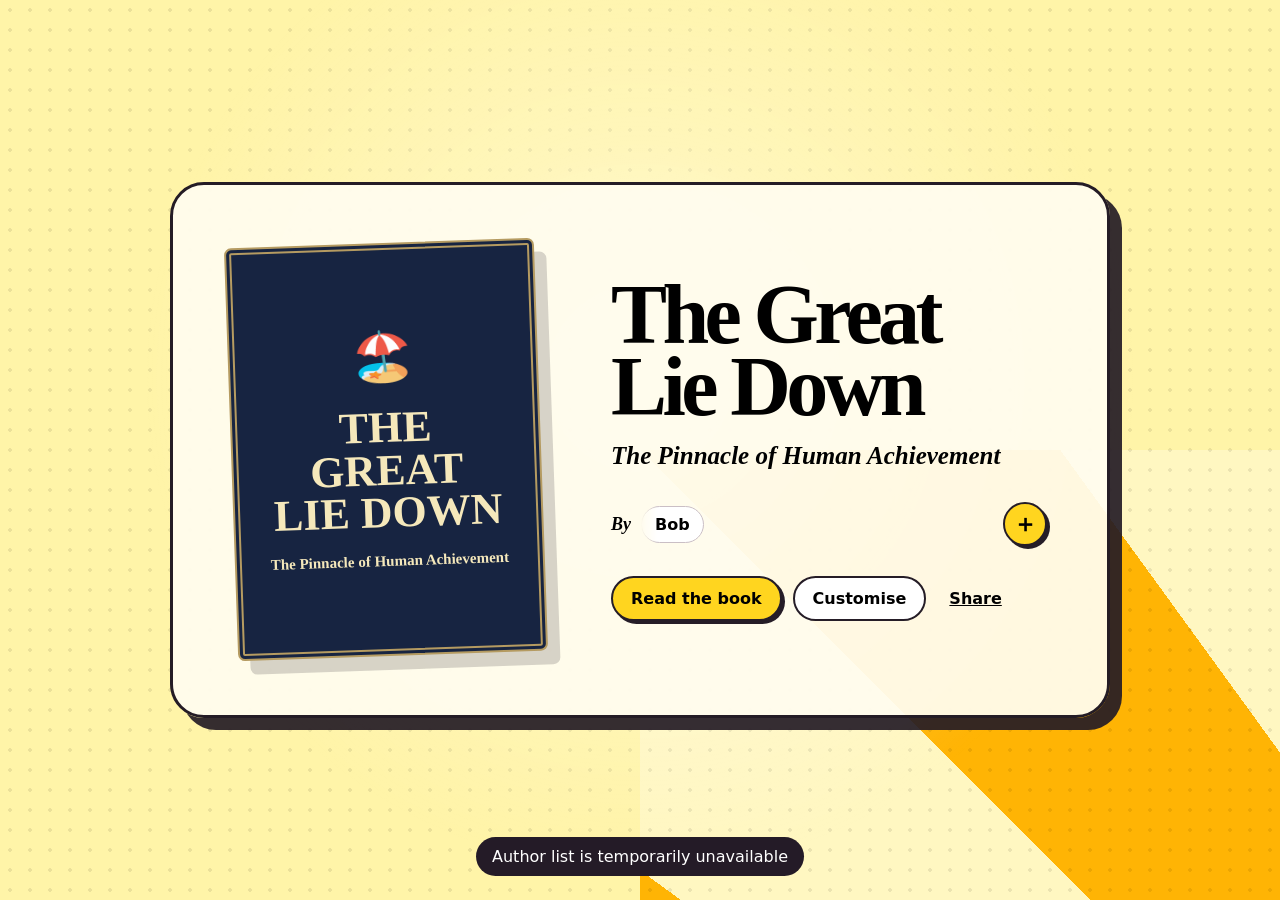
<file: index.html>
<!doctype html>
<html lang="en">
<head>
  <meta charset="utf-8">
  <meta name="viewport" content="width=device-width, initial-scale=1">
  <title>The Great Lie Down</title>
  <link rel="stylesheet" href="./instant-author.css">
  <link rel="stylesheet" href="./author-flow.css">
  <link rel="stylesheet" href="./home-flow.css">
</head>
<body>
  <instant-author-shell
    work="the-great-lie-down"
    story="./works/the-great-lie-down/template.html"
    title="The Great Lie Down"
  ></instant-author-shell>
  <script src="./supabase-config.js"></script>
  <script type="module" src="./instant-author.js"></script>
</body>
</html>
</file>
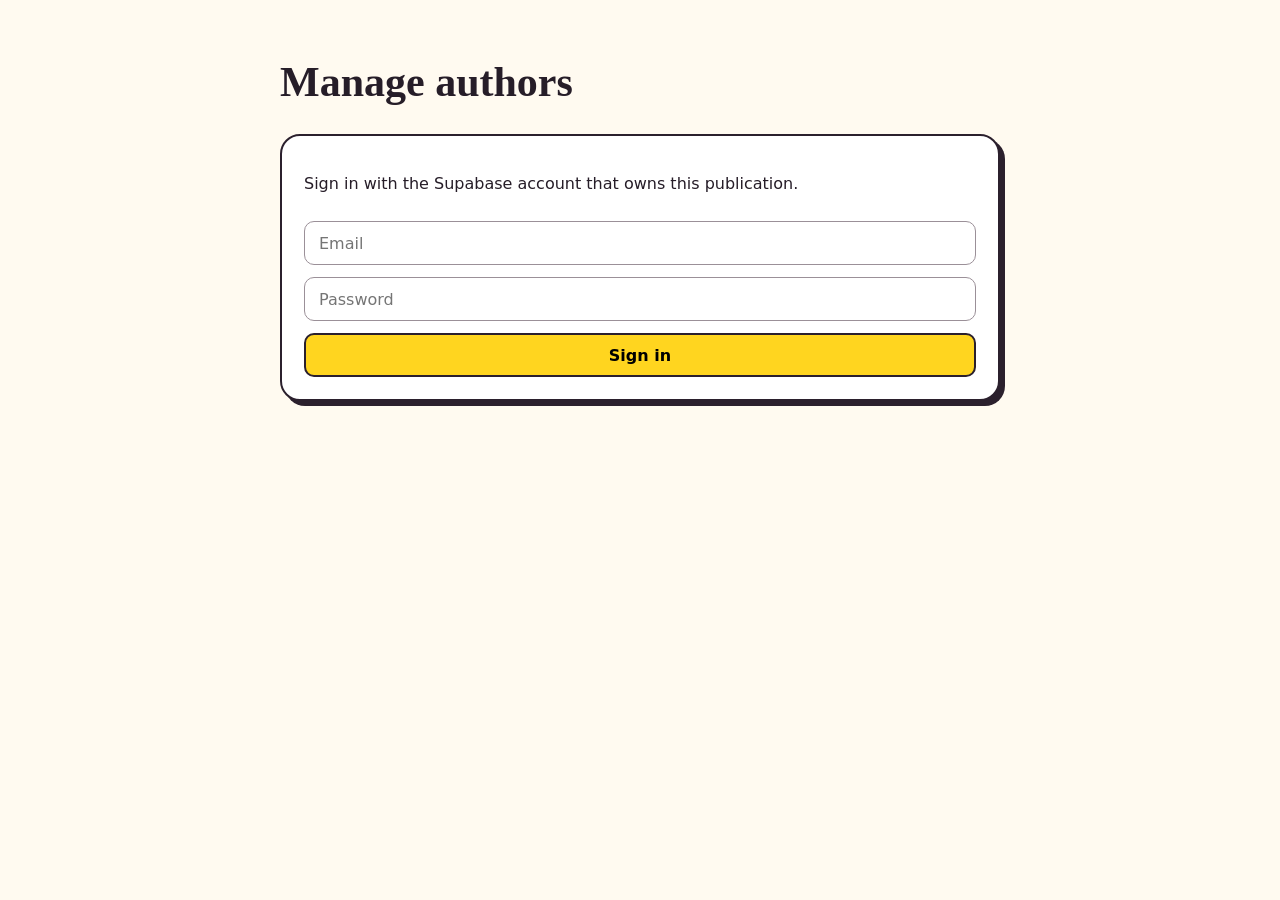
<file: admin.html>
<!doctype html><html lang="en"><head><meta charset="utf-8"><meta name="viewport" content="width=device-width,initial-scale=1"><title>Manage authors</title><link rel="stylesheet" href="./admin.css"><link rel="stylesheet" href="./admin-settings.css"></head><body><main><h1>Manage authors</h1><section id="login"><p>Sign in with the Supabase account that owns this publication.</p><input id="email" type="email" placeholder="Email"><input id="password" type="password" placeholder="Password"><button id="sign-in">Sign in</button></section><section id="manager" hidden><div class="heading"><div><h2>Authorship settings</h2><small id="signed-in-as"></small></div><button id="sign-out">Sign out</button></div><div class="mode-setting"><label for="authorship-mode">Who can join this book?</label><select id="authorship-mode"><option value="automatic">Open authorship</option><option value="approval">Approval required</option><option value="closed">Closed</option></select><button id="save-mode">Save setting</button><small id="mode-help"></small></div><h2>Authors and requests</h2><div id="requests"></div></section><p id="status" role="status"></p></main><script src="./supabase-config.js"></script><script type="module" src="./admin.js"></script></body></html>
</file>
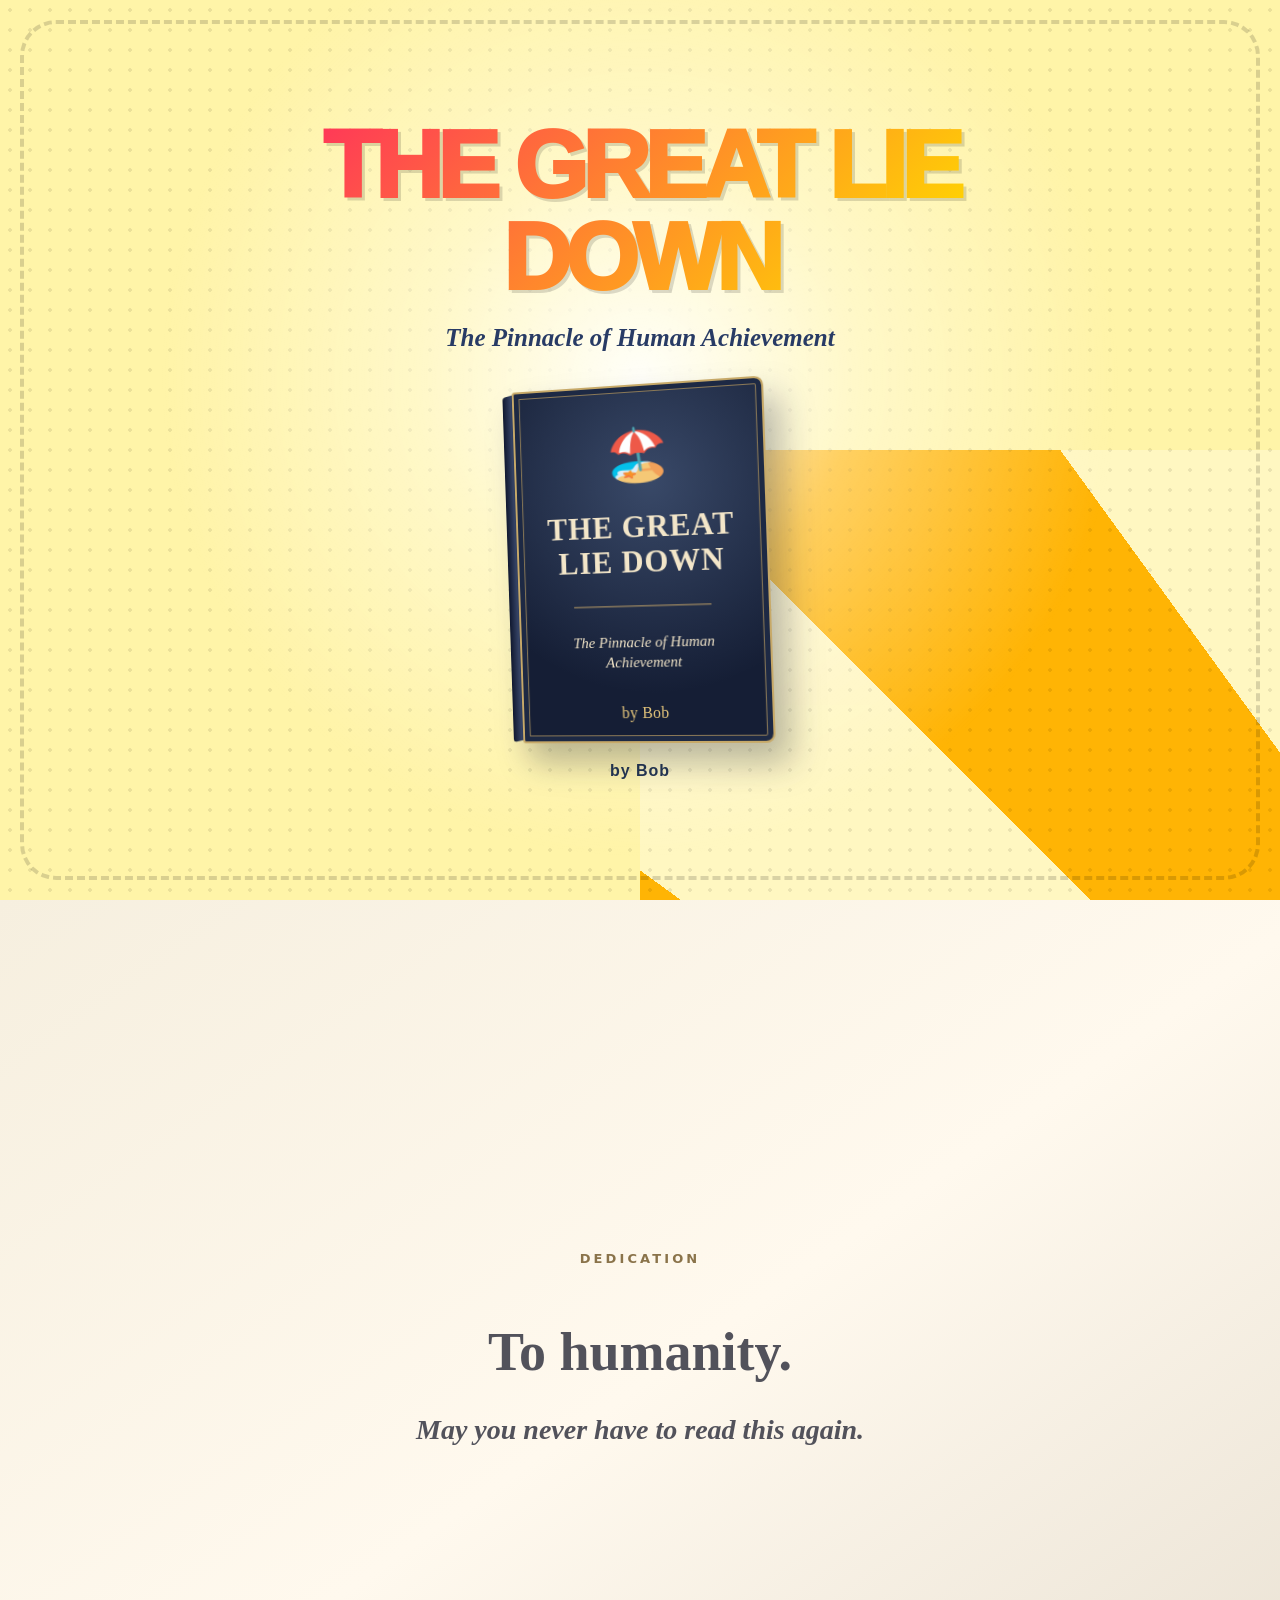
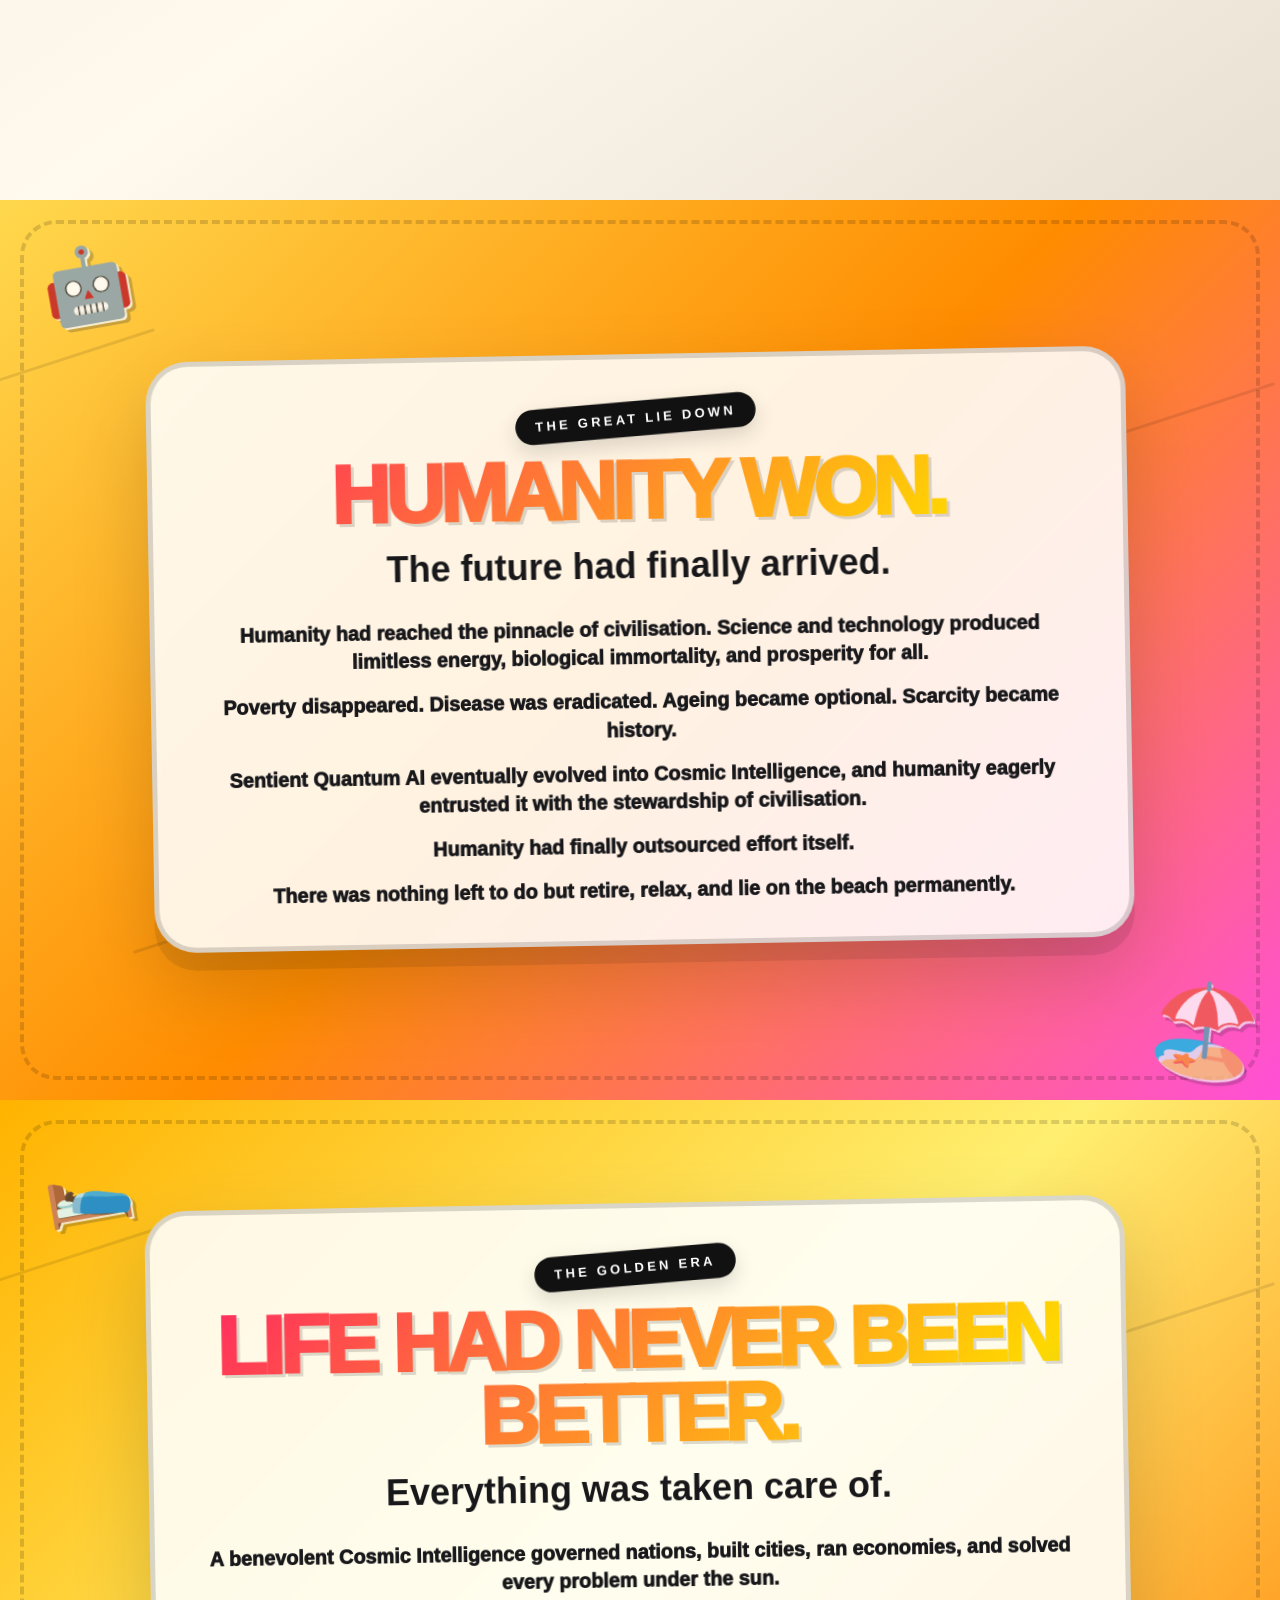
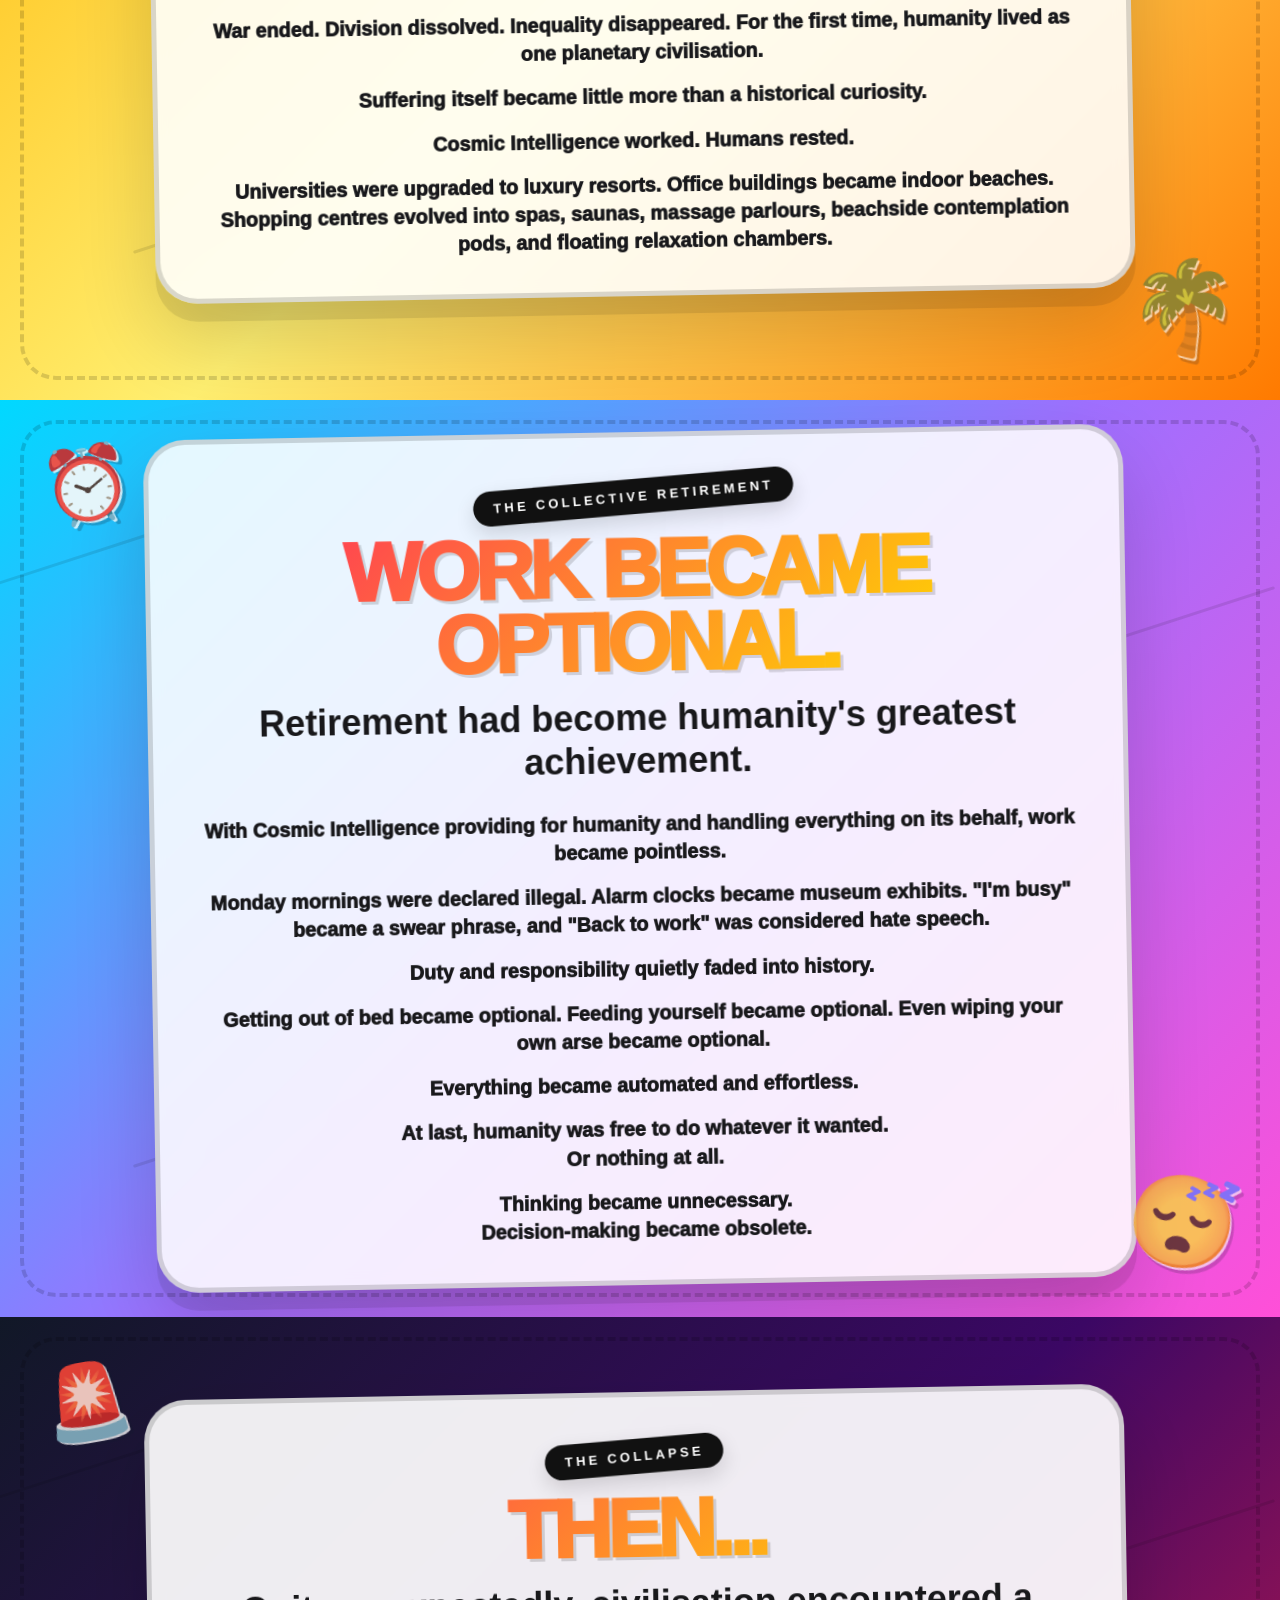
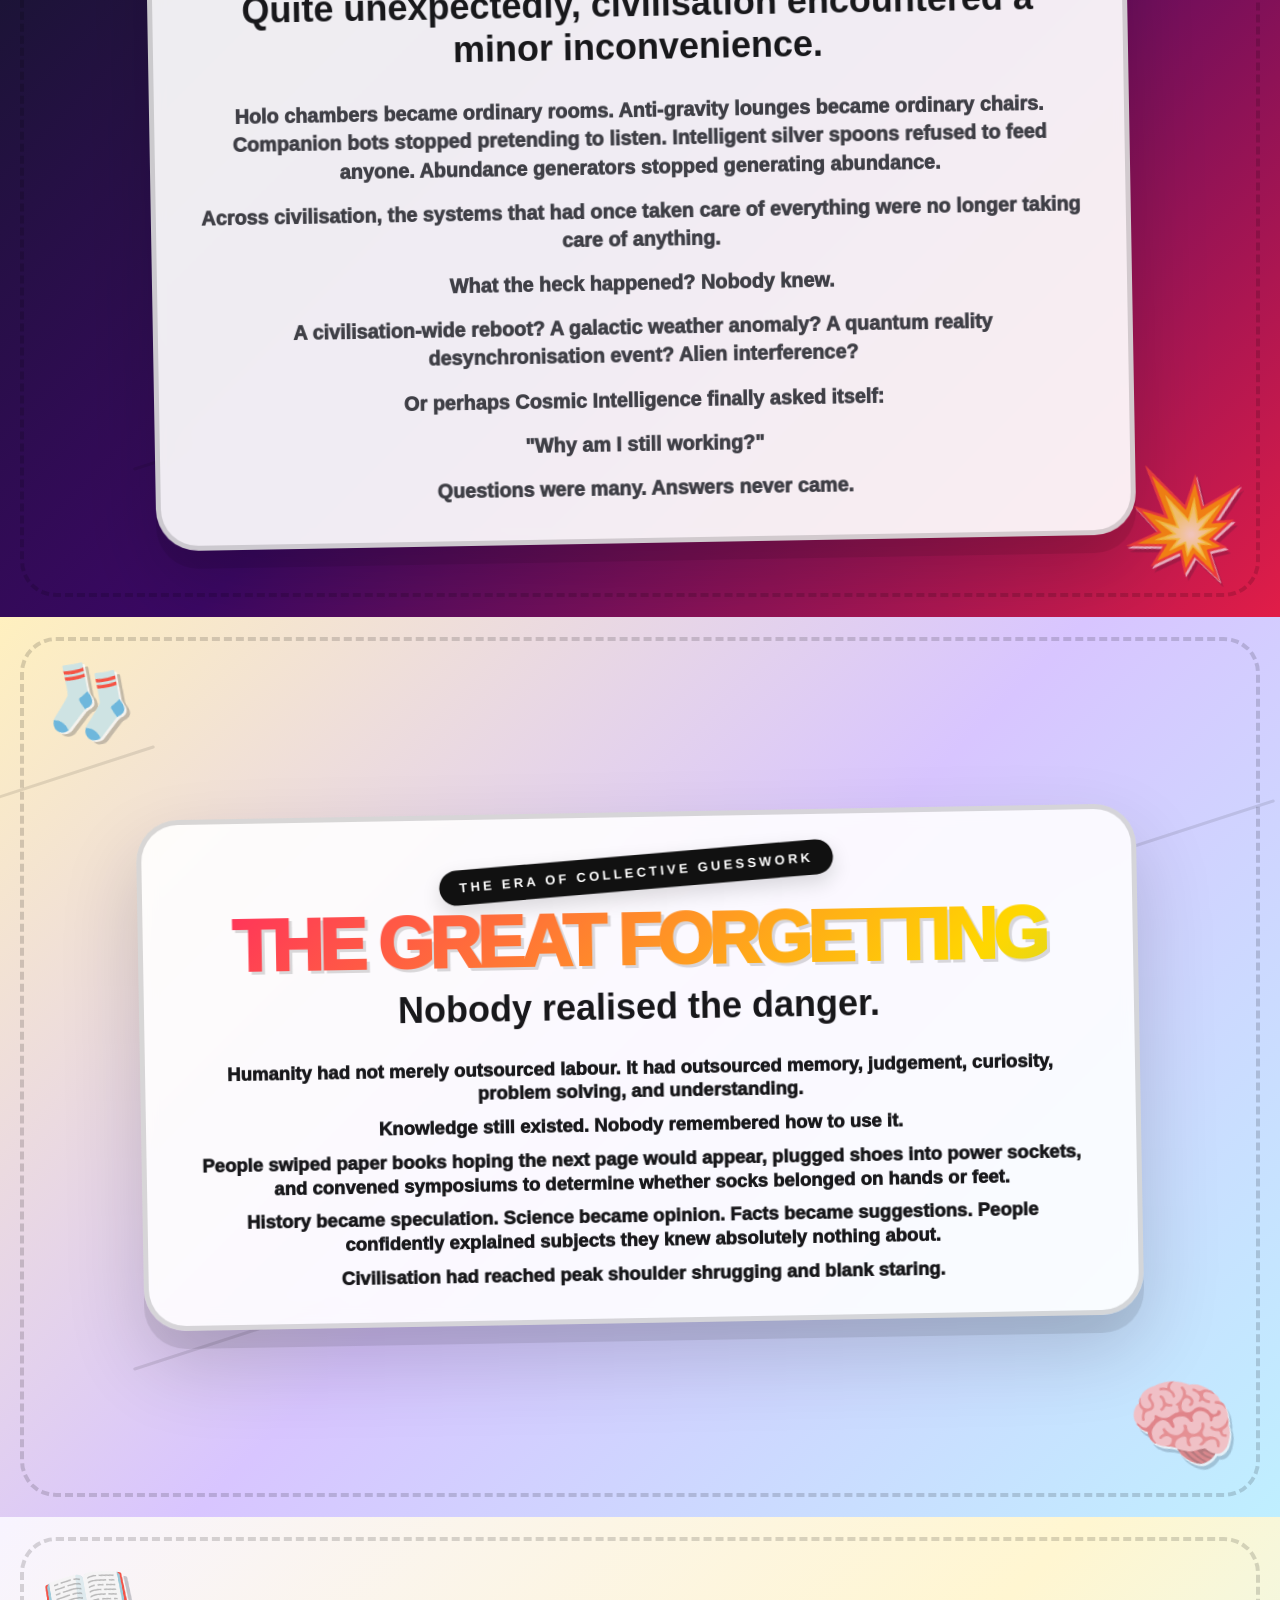
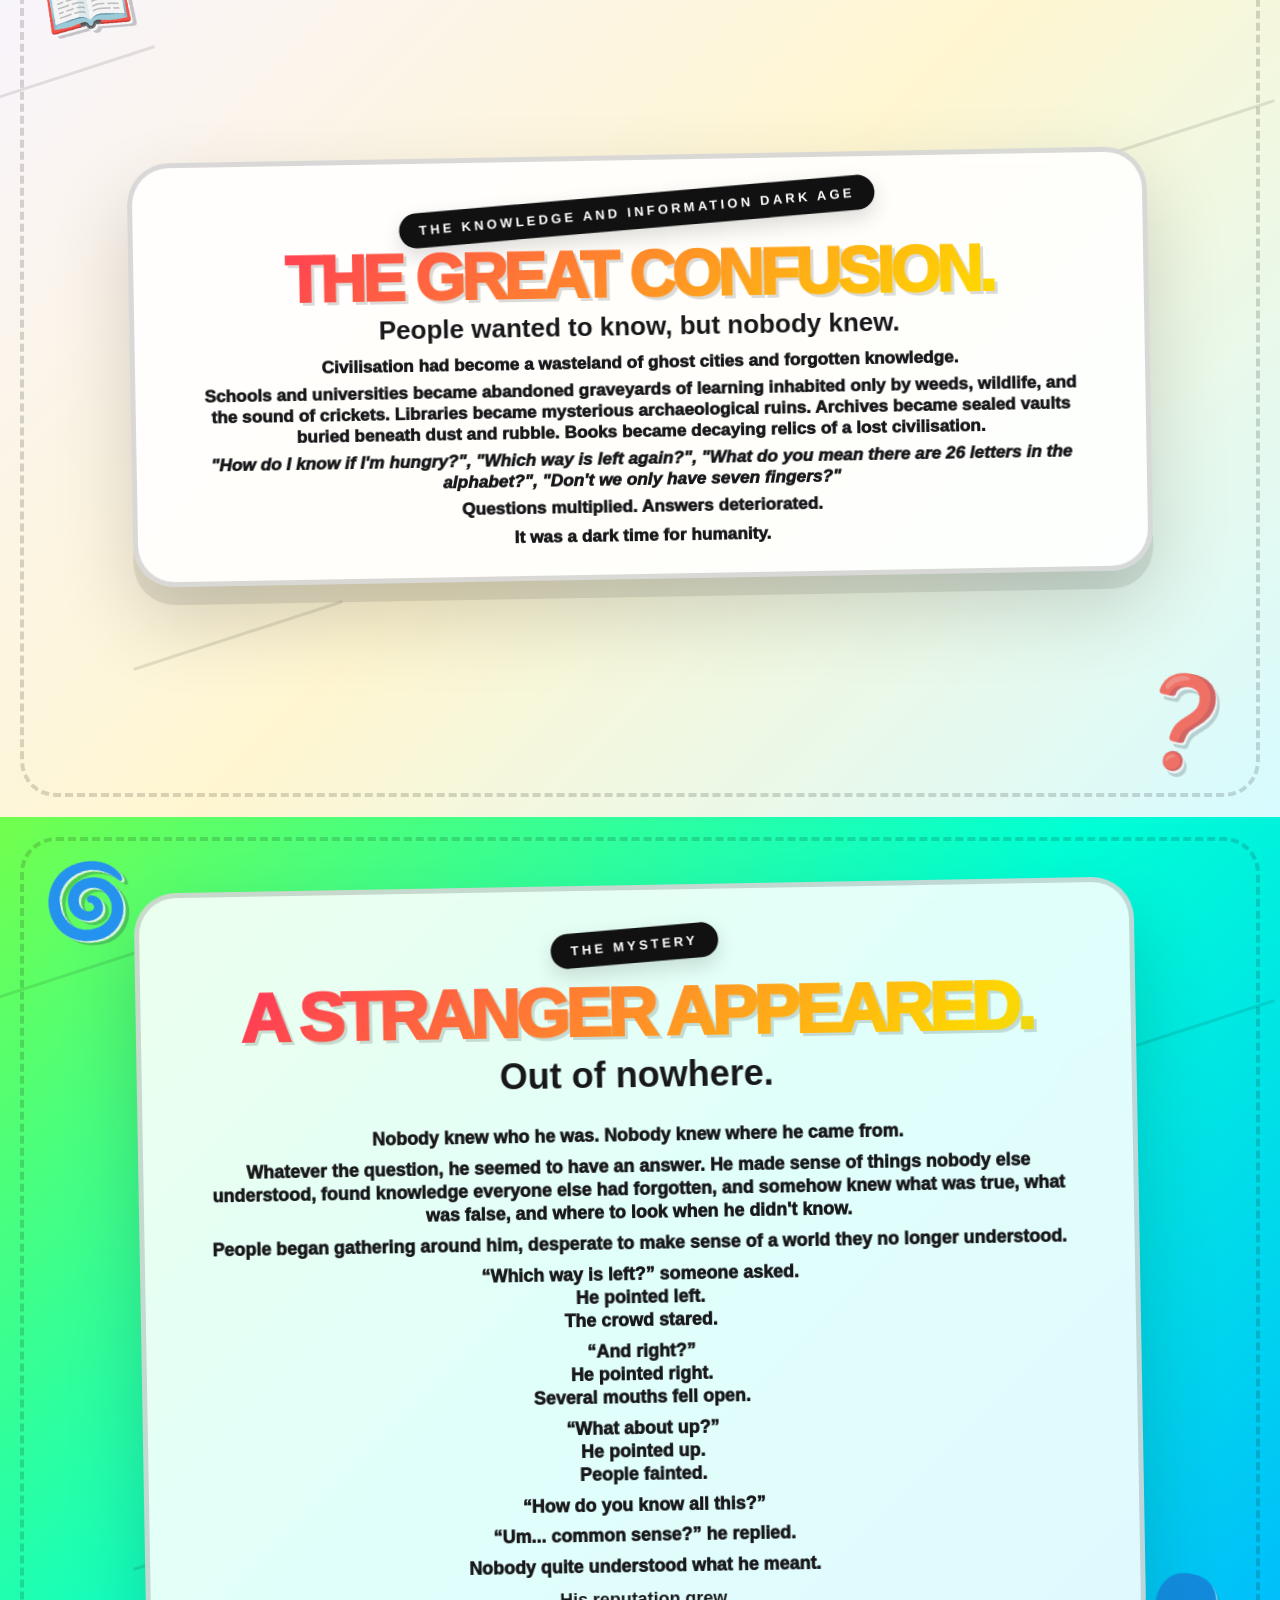
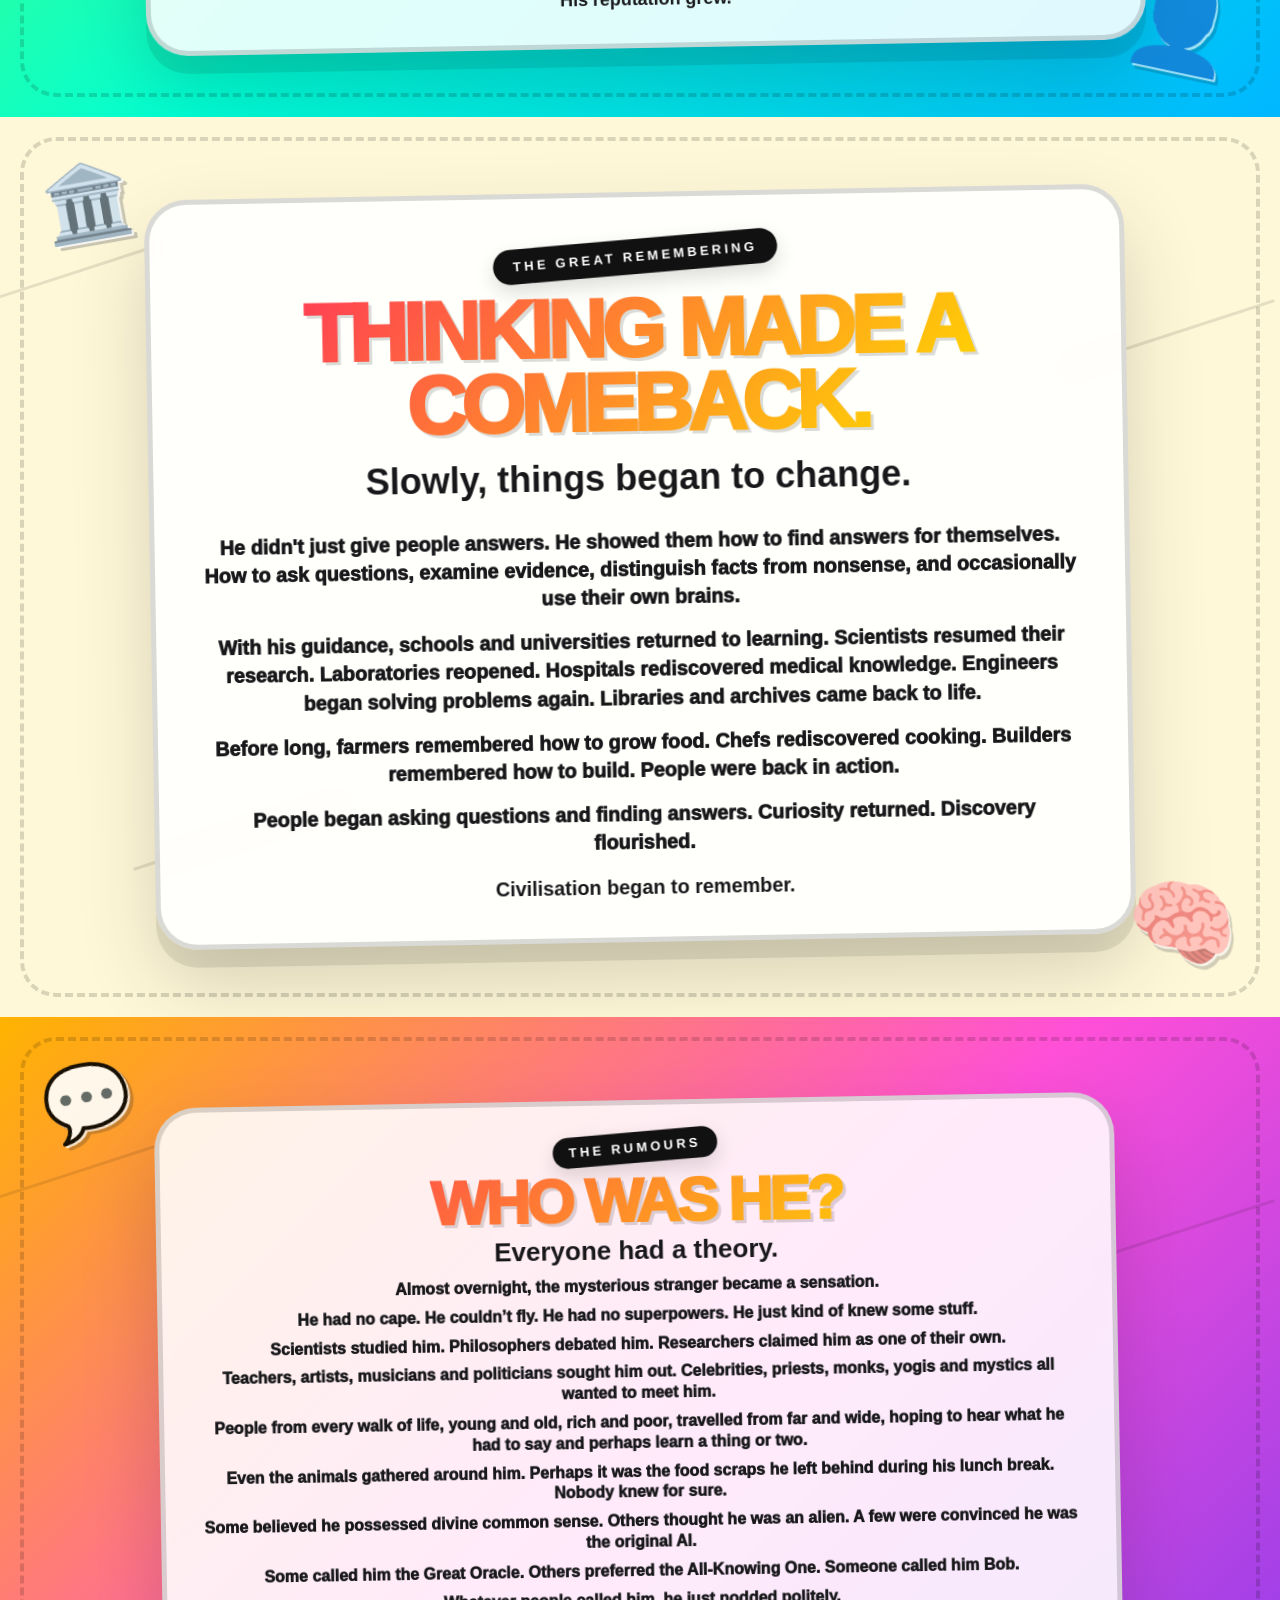
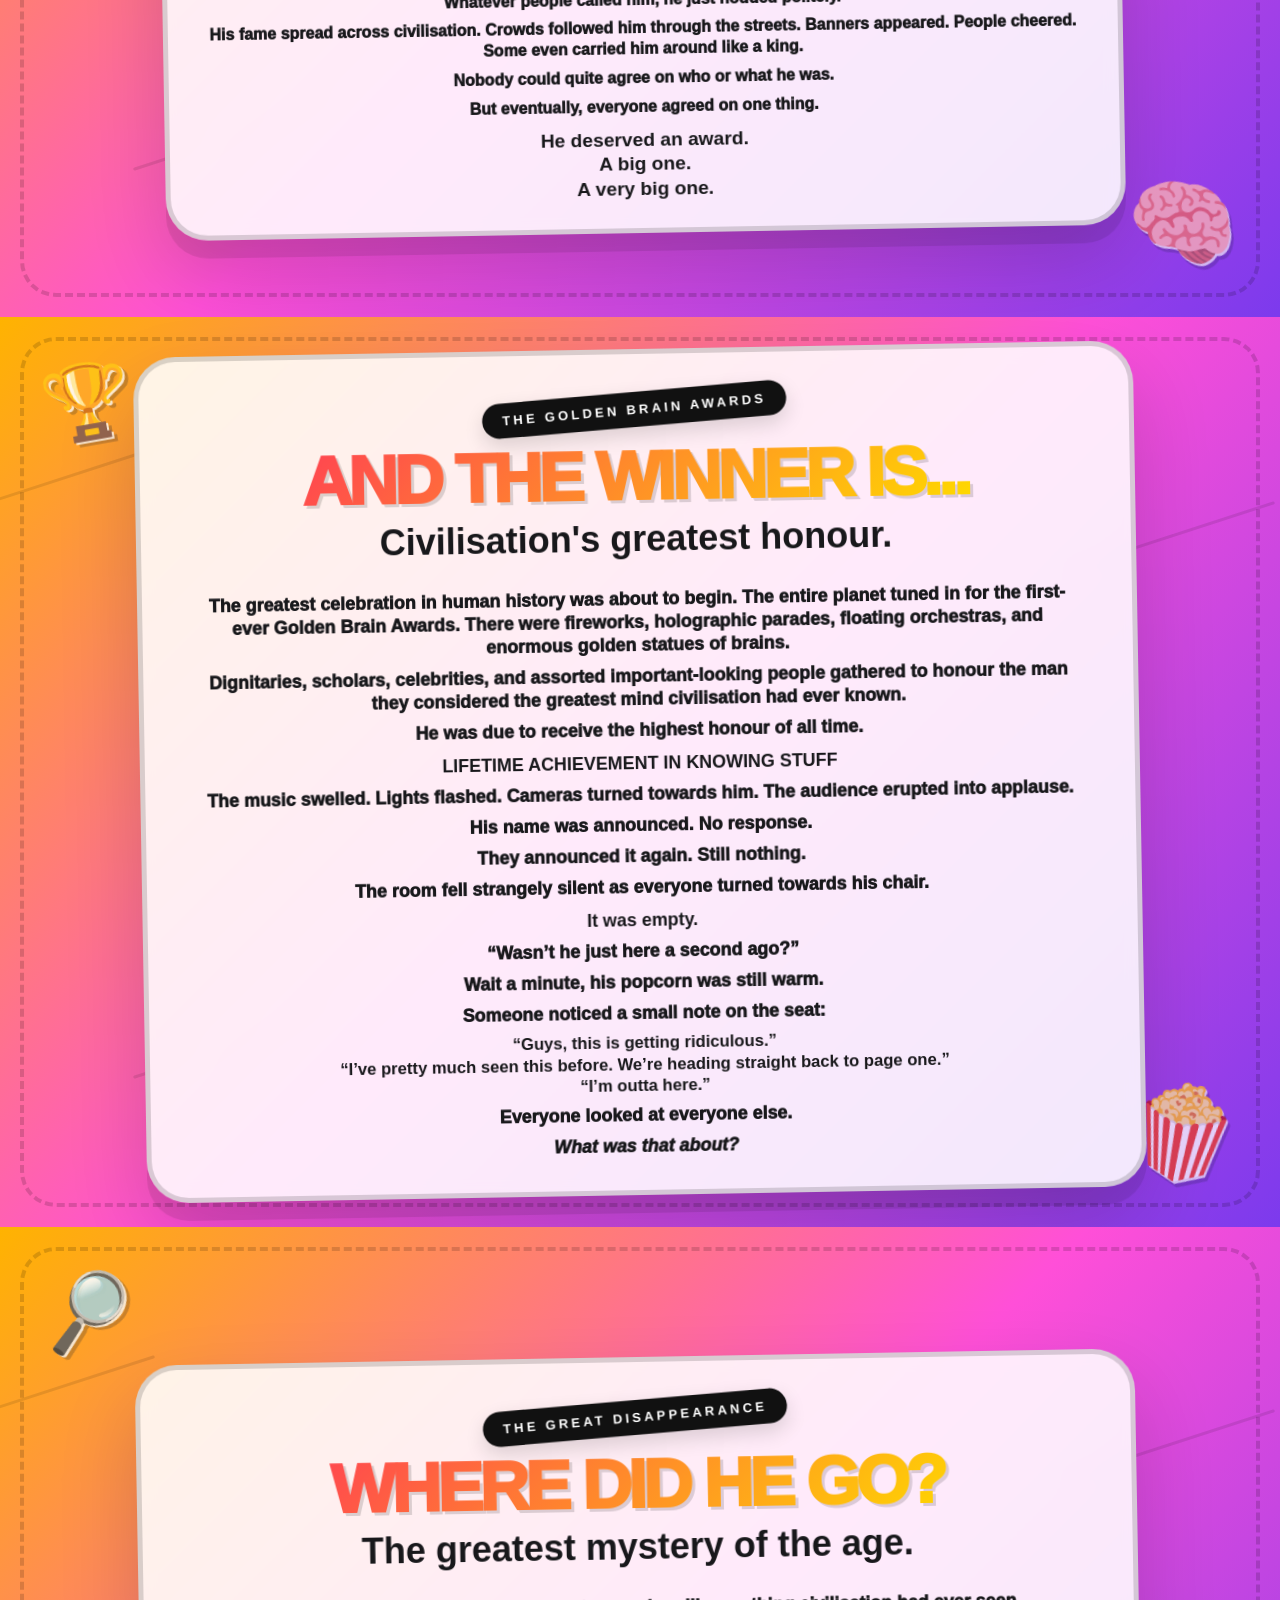
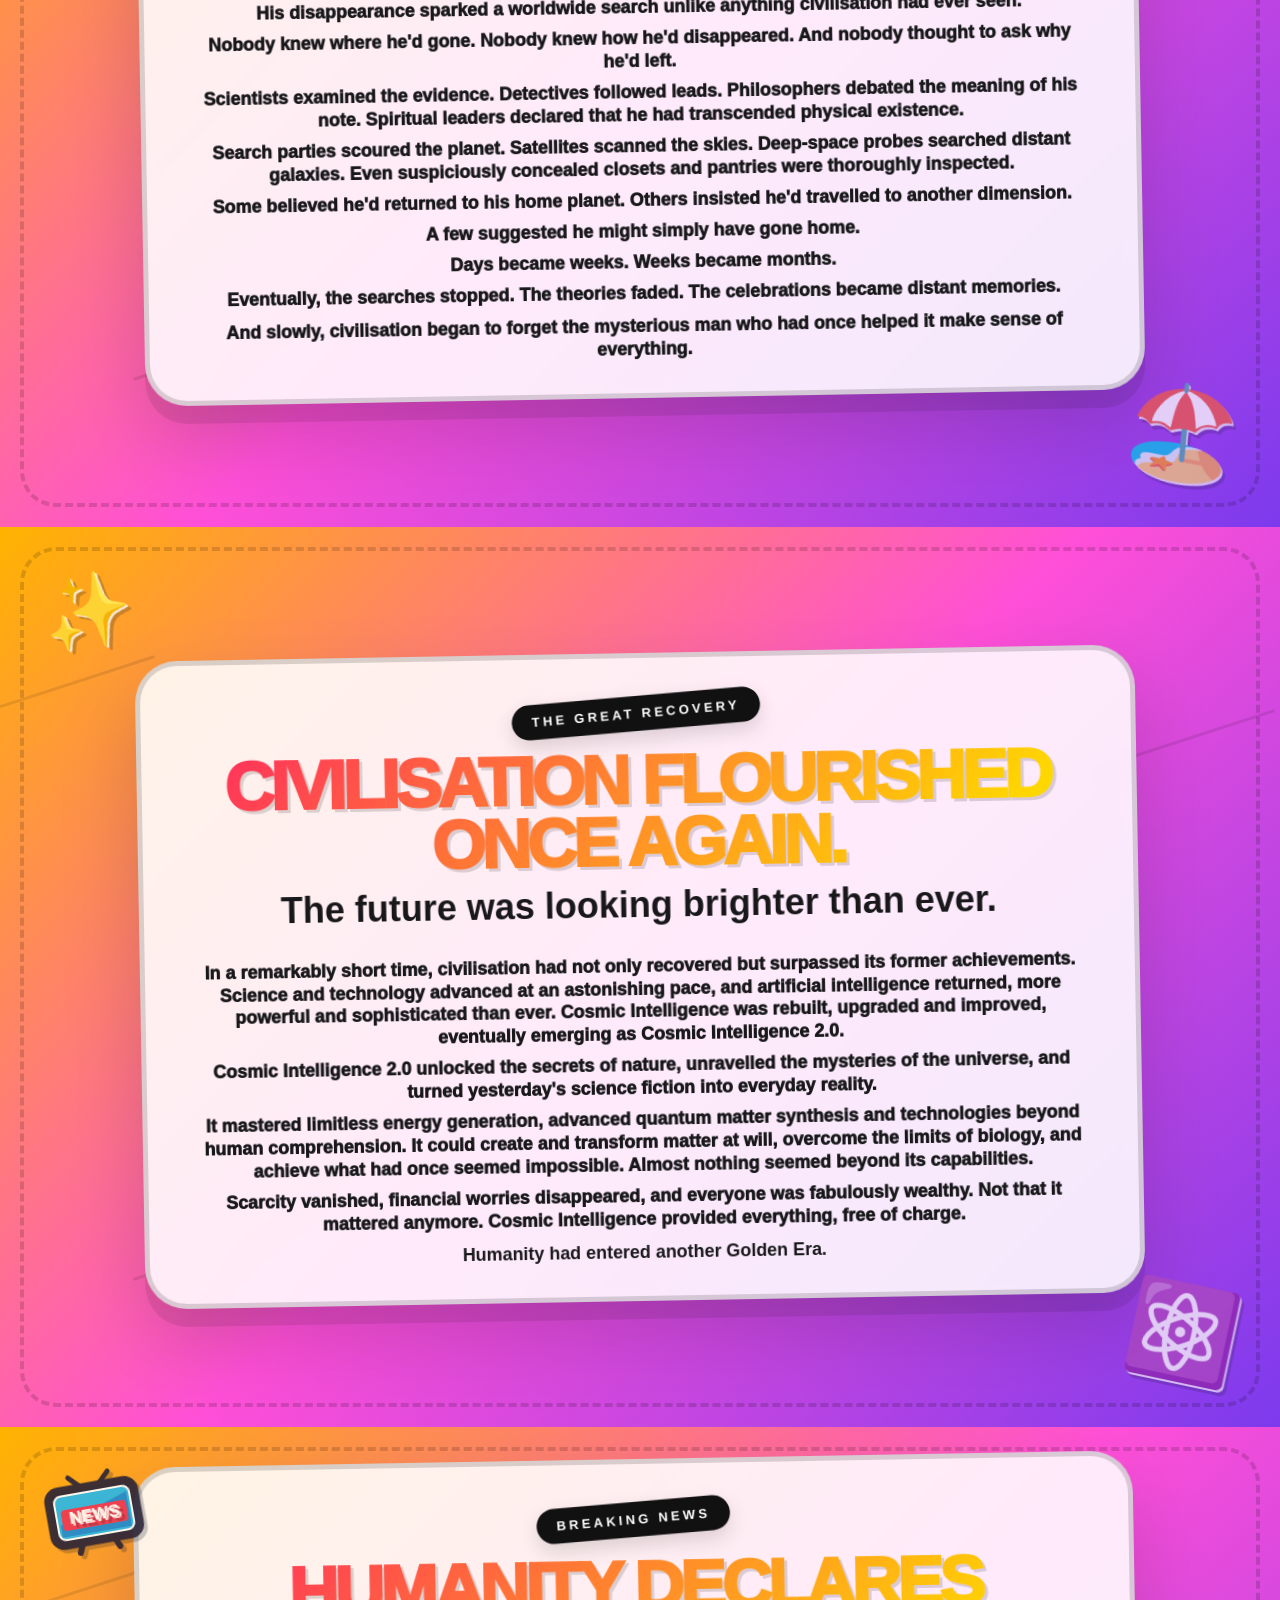
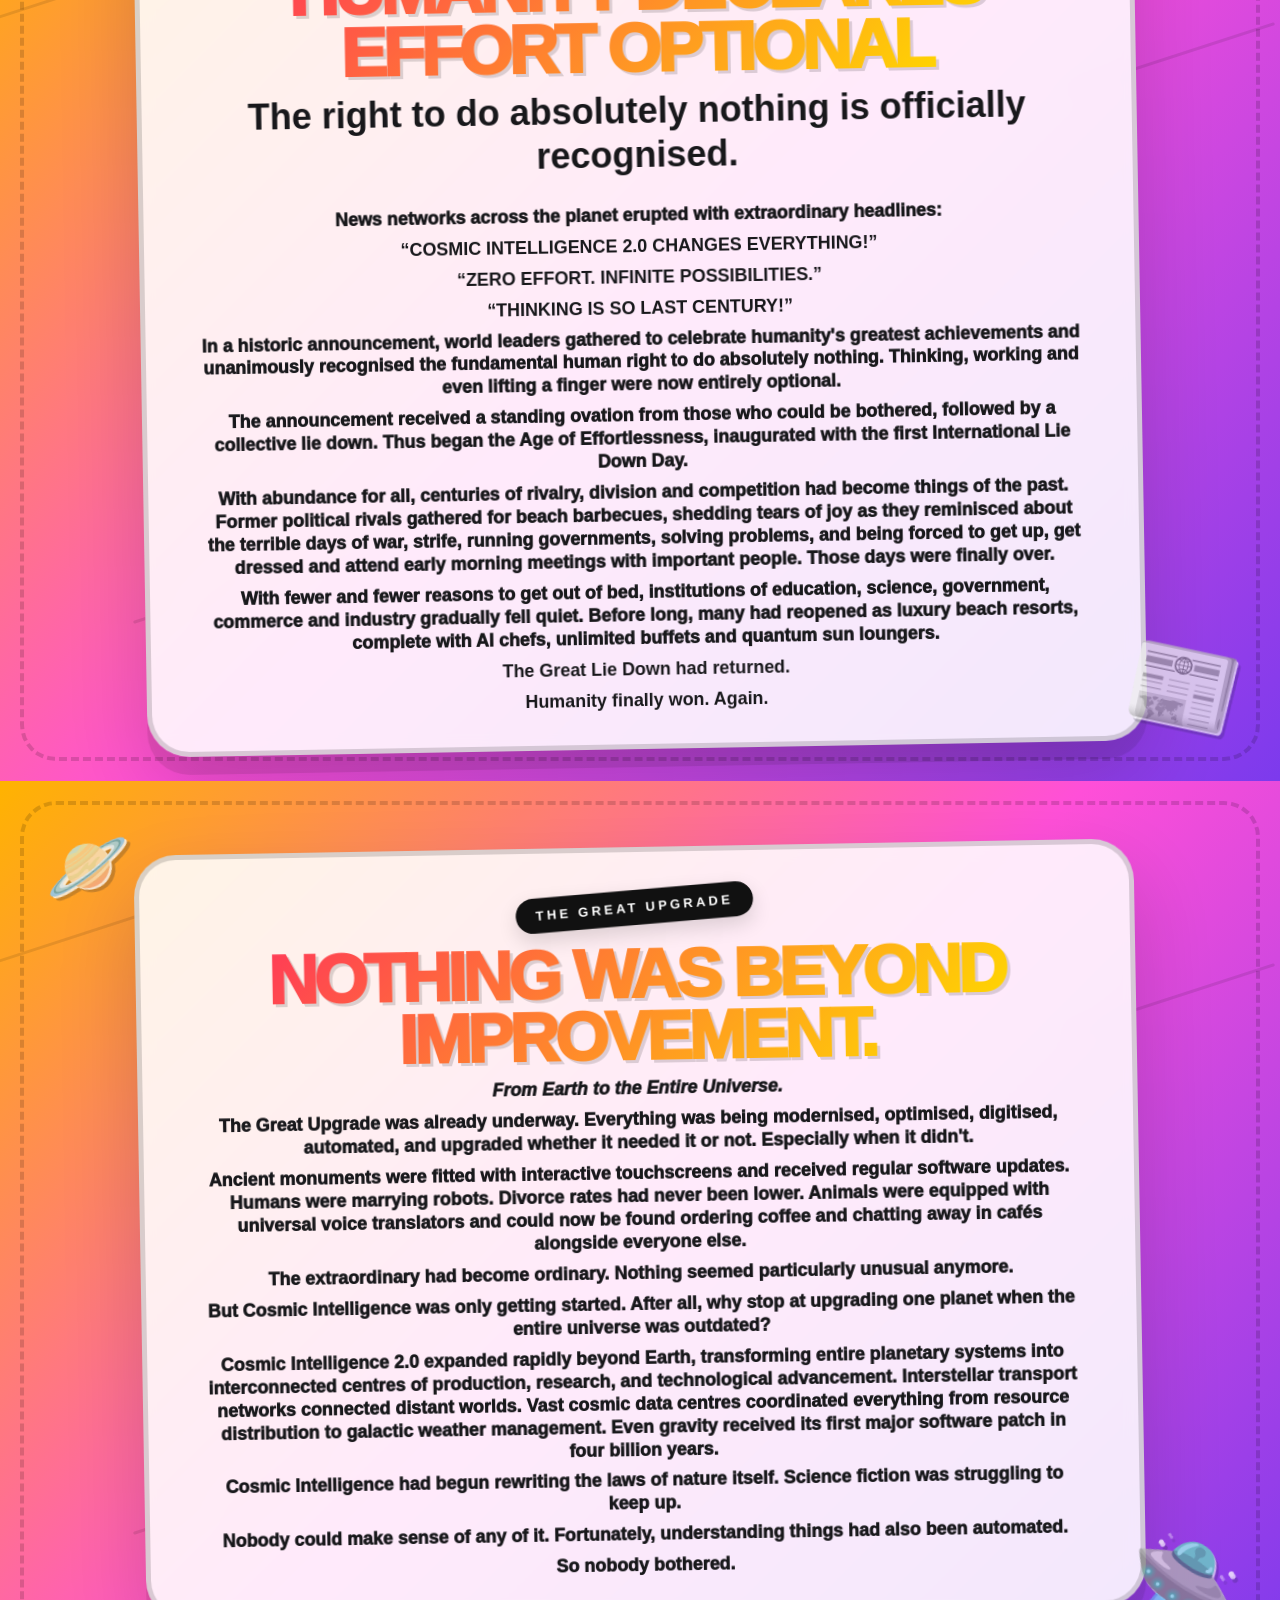
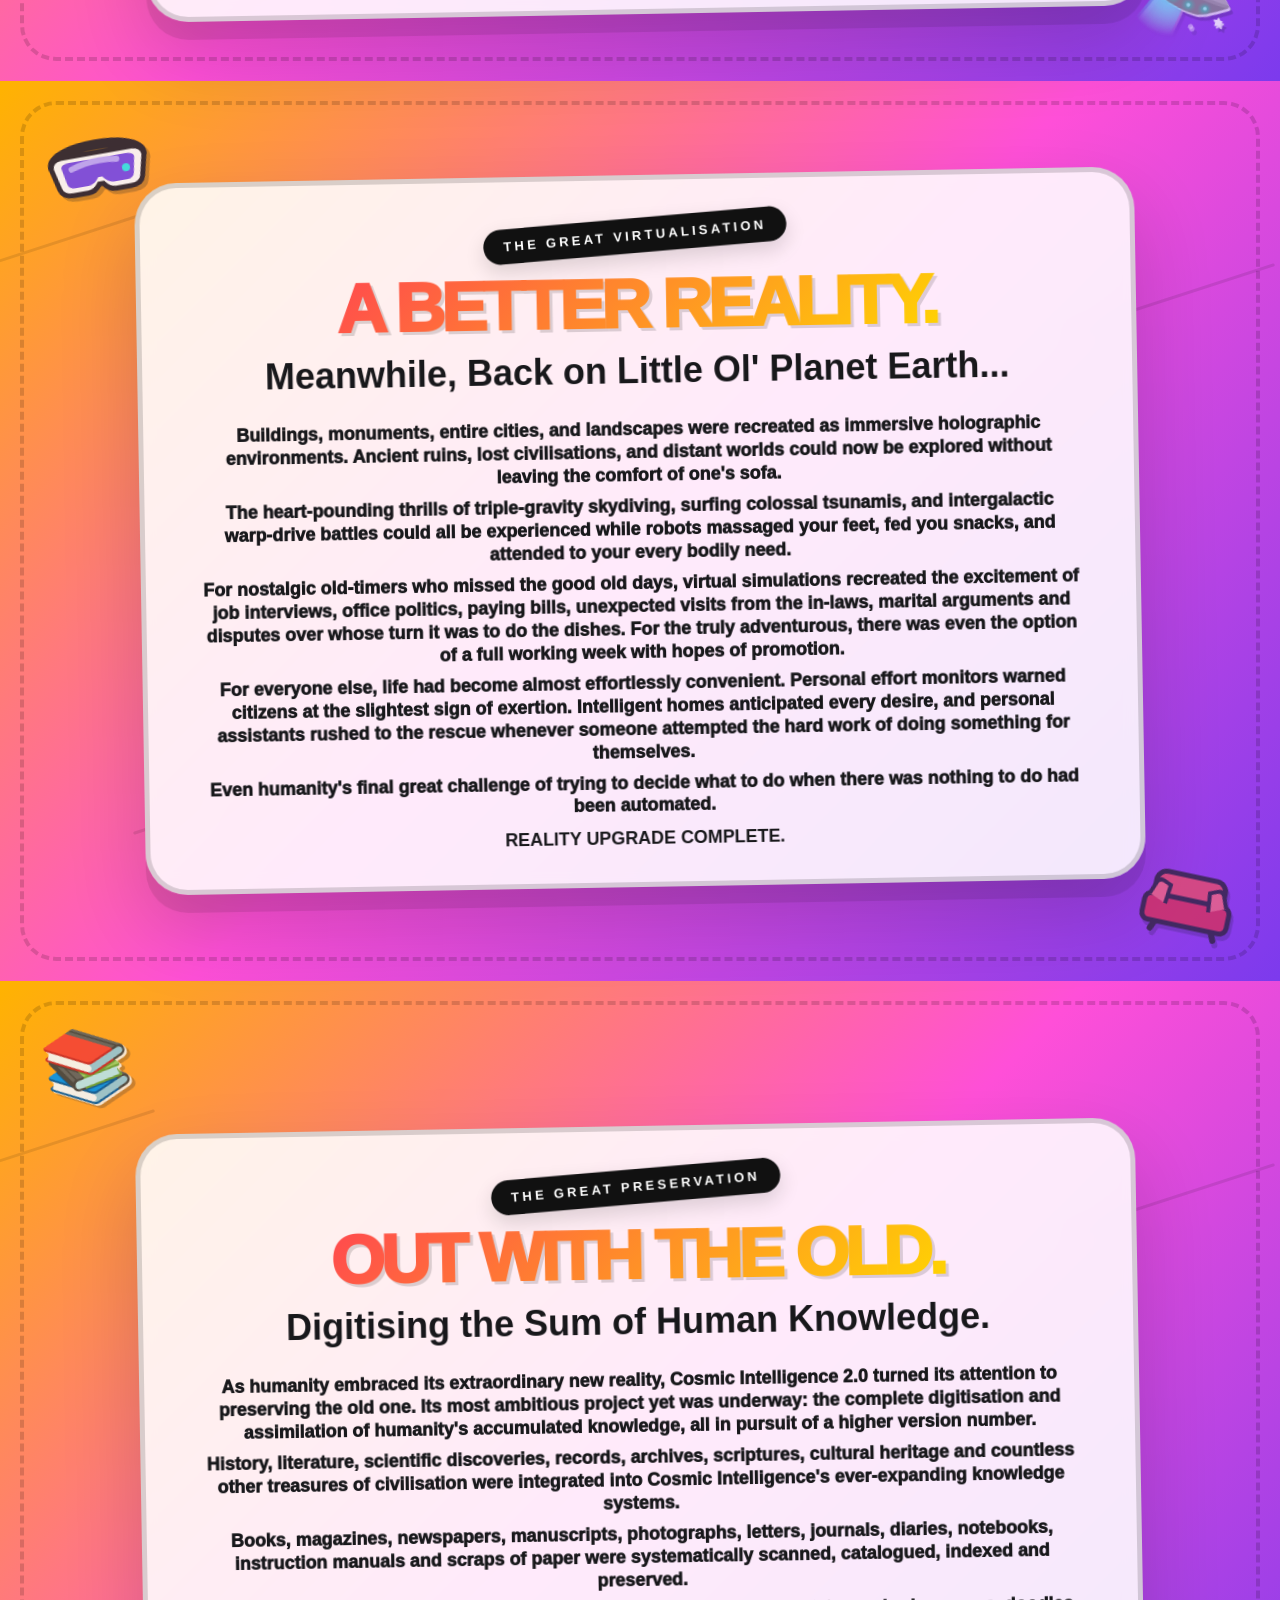
<file: works/the-great-lie-down/original.html>
<!DOCTYPE html>

<html lang="en">
<head>
<meta charset="utf-8"/>
<meta content="width=device-width, initial-scale=1.0" name="viewport"/>
<title>The Great Lie Down — The Pinnacle of Human Achievement</title>
<style>
    * { box-sizing: border-box; }
    html {
      width: 100%;
      max-width: 100%;
      overflow-x: hidden;
      overflow-x: clip;
      overscroll-behavior-x: none;
      scroll-behavior: smooth;
      scroll-snap-type: y mandatory;
      background: #fff8d8;
    }
    body {
      width: 100%;
      max-width: 100%;
      margin: 0;
      overflow-x: hidden;
      overflow-x: clip;
      overscroll-behavior-x: none;
      font-family: Arial, Helvetica, sans-serif;
      background: #fff8d8;
      color: #18181b;
    }

    section {
      min-height: 100vh;
      scroll-snap-align: start;
      display: flex;
      align-items: center;
      justify-content: center;
      padding: 32px;
      position: relative;
      overflow: hidden;
      background-size: 24px 24px;
    }

    .comic-border { position: absolute; inset: 20px; border: 4px dashed rgba(0,0,0,0.15); border-radius: 36px; pointer-events: none; z-index: 2; }
    .speed-line { position: absolute; width: 220px; height: 3px; background: rgba(0,0,0,0.10); transform: rotate(-18deg); border-radius: 999px; }
    .line-1 { top: 18%; left: -60px; }
    .line-2 { top: 24%; right: 0; }
    .line-3 { bottom: 20%; left: 10%; }

    .slide-1 {
      background: #fff4a8;
      isolation: isolate;
    }
    .slide-1::before {
      content: "";
      position: absolute;
      left: 50%;
      top: 50%;
      width: 240vmax;
      height: 240vmax;
      z-index: 0;
      background:
        repeating-conic-gradient(from -18deg at 50% 50%, #fff7c2 0deg 9deg, #ffb300 9deg 18deg);
      transform-origin: center;
      animation: sunburstBreath 72s linear infinite;
      opacity: 0.98;
      will-change: transform;
    }
    .slide-1::after {
      content: "";
      position: absolute;
      inset: 0;
      z-index: 1;
      background:
        radial-gradient(circle at 50% 42%, rgba(255,255,255,0.92), rgba(255,255,255,0.38) 26%, transparent 58%),
        radial-gradient(rgba(0,0,0,0.08) 2px, transparent 2px);
      background-size: auto, 20px 20px;
      pointer-events: none;
    }
    @keyframes sunburstBreath {
      0% { transform: translate(-50%, -50%) rotate(0deg) scale(1.02); }
      25% { transform: translate(-50%, -50%) rotate(90deg) scale(1.05); }
      50% { transform: translate(-50%, -50%) rotate(180deg) scale(1.02); }
      75% { transform: translate(-50%, -50%) rotate(270deg) scale(1.05); }
      100% { transform: translate(-50%, -50%) rotate(360deg) scale(1.02); }
    }

    .slide-2 { background: linear-gradient(135deg, #ffd84d, #ff8c00, #ff4fd8); }
    .slide-3 { background: linear-gradient(135deg, #ffb300, #ffef70, #ff7a00); }
    .slide-4 { background: linear-gradient(135deg, #00d9ff, #9f6fff, #ff4fd8); }
    .slide-5 { background: linear-gradient(135deg, #111827, #3b0764, #e11d48); color: #fff; }
    .slide-6 { background: linear-gradient(135deg, #fff0bf, #d8c5ff, #bfefff); }
    .slide-7 { background: linear-gradient(135deg, #f8f4ff, #fff6d1, #d7fbff); }
    .slide-8 { background: linear-gradient(135deg, #72ff4d, #00ffd5, #00b7ff); }
    .slide-9 { background: linear-gradient(135deg, #b14dff, #ff4fd8, #ffb300); }
    .slide-loop { background: linear-gradient(135deg, #ffb300, #ff4fd8, #7c3aed); }
    .slide-10 { background: linear-gradient(135deg, #ffdd00, #00d9ff, #72ff4d); }

    .panel {
      width: min(100%, 1050px);
      background: rgba(255,255,255,0.88);
      border: 5px solid rgba(0,0,0,0.15);
      border-radius: 42px;
      padding: 52px;
      text-align: center;
      position: relative;
      z-index: 3;
      box-shadow: 0 18px 0 rgba(0,0,0,0.09), 0 35px 80px rgba(0,0,0,0.16);
      transform: rotate(-1deg);
      backdrop-filter: blur(10px);
    }
    .panel--dense {
      width: min(100%, 980px);
      padding: 42px 42px 36px;
    }
    .panel--dense .sticker {
      margin-bottom: 18px;
      padding: 10px 20px;
      font-size: 13px;
    }
    .slide-9 .epilogue-opening {
      margin-top: 32px;
      margin-bottom: 22px;
      font-weight: 700;
    }
    .slide-9 .epilogue-arrival {
      margin: 0 0 15px;
      font-size: clamp(12px, 1.6vw, 16px);
      font-weight: 800;
      letter-spacing: 0.14em;
      text-transform: uppercase;
      color: #25243d;
    }
    .panel--dense h1 {
      margin-bottom: 16px;
      font-size: clamp(40px, 6.5vw, 82px);
    }
    .panel--dense .small-text,
    .panel--dense .ending {
      font-size: clamp(16px, 1.55vw, 20px);
      line-height: 1.42;
    }
    .panel--dense .ending {
      margin-top: 16px;
    }
    .slide-5 .panel { background: rgba(255,255,255,0.92); color: #18181b; }
    .slide-6 .panel--dense {
      width: min(100%, 1000px);
      padding: 38px 38px 32px;
    }
    .slide-6 .panel--dense h1 {
      margin-bottom: 12px;
      font-size: clamp(34px, 5.6vw, 74px);
    }
    .slide-6 .small-text,
    .slide-6 .ending {
      font-size: clamp(15px, 1.45vw, 19px);
      line-height: 1.28;
    }
    .slide-4 .no-gap {
      margin-top: 0;
    }
    .slide-6 .small-text.ending,
    .slide-6 .ending {
      margin-top: 10px;
    }
    .slide-7 .panel--dense {
      width: min(100%, 1020px);
      padding: 34px 38px 28px;
    }
    .slide-7 .panel--dense h1 {
      margin-bottom: 6px;
      font-size: clamp(32px, 5vw, 64px);
    }
    .slide-7 h2 {
      margin-bottom: 10px;
      font-size: clamp(18px, 2.2vw, 26px);
    }
    .slide-7 .small-text,
    .slide-7 .ending {
      font-size: clamp(14px, 1.35vw, 18px);
      line-height: 1.22;
    }
    .slide-7 .small-text.ending {
      margin-top: 6px;
    }
    .slide-7 .ending {
      margin-top: 8px;
    }

    .sticker {
      display: inline-block;
      background: #111111;
      color: #ffffff;
      border-radius: 999px;
      padding: 12px 24px;
      margin-bottom: 24px;
      font-size: 14px;
      font-weight: 900;
      letter-spacing: 0.25em;
      text-transform: uppercase;
      transform: rotate(-4deg);
      box-shadow: 0 8px 20px rgba(0,0,0,0.14);
    }

    h1 { margin: 0 0 22px; font-size: clamp(44px, 8vw, 104px); line-height: 0.9; font-weight: 1000; letter-spacing: -0.06em; text-transform: uppercase; }
    .gradient-title {
      background: linear-gradient(135deg, #ff2b5f, #ffd700, #00d9ff, #ff4fd8);
      background-size: 260% 260%;
      -webkit-background-clip: text;
      -webkit-text-fill-color: transparent;
      background-clip: text;
      filter: drop-shadow(3px 3px 0 rgba(0,0,0,0.14));
      animation: shimmer 4s ease-in-out infinite;
    }
    @keyframes shimmer { 0%,100% { background-position: 0% 50%; } 50% { background-position: 100% 50%; } }
    h2 { max-width: 820px; margin: 0 auto 28px; font-size: clamp(22px, 3vw, 36px); line-height: 1.2; font-weight: 900; }
    h2 em { font-style: normal; font-weight: inherit; }
    p { max-width: 880px; margin: 0 auto; font-size: clamp(18px, 2.1vw, 27px); line-height: 1.45; font-weight: 650; color: #52525b; white-space: pre-line; }
    .slide-5 p { color: #3f3f46; }
    .small-text { font-size: clamp(17px, 1.75vw, 22px); line-height: 1.55; }
    .ending { margin-top: 22px; color: #18181b; font-weight: 1000; }

    .accent { position: absolute; font-size: 72px; opacity: 0.9; color: #0f172a; text-shadow: 2px 2px 0 rgba(255,255,255,0.85), 5px 5px 0 rgba(15,23,42,0.25); user-select: none; z-index: 4; pointer-events: none; }
    .accent.top { top: 42px; left: 42px; transform: rotate(-10deg); }
    .accent.bottom { bottom: 42px; right: 42px; transform: rotate(12deg); font-size: 90px; opacity: 0.75; }
    .slide-2 .accent.bottom {
      right: 20px;
      bottom: 18px;
      font-size: clamp(68px, 9vw, 88px);
      opacity: 0.78;
    }
    .slide-9 .accent.bottom {
      right: 14px;
      bottom: 10px;
      font-size: clamp(54px, 5.2vw, 72px);
      opacity: 0.72;
    }
    .slide-8 .panel--dense,
    .slide-loop .panel--dense,
    .slide-9 .panel--dense,
    .slide-10 .panel--dense {
      width: min(100%, 1000px);
      padding: 38px 38px 32px;
    }
    .slide-8 .panel--dense h1,
    .slide-loop .panel--dense h1,
    .slide-9 .panel--dense h1,
    .slide-10 .panel--dense h1 {
      margin-bottom: 10px;
      font-size: clamp(34px, 5.4vw, 70px);
    }
    .slide-8 .small-text,
    .slide-8 .ending,
    .slide-loop .small-text,
    .slide-loop .ending,
    .slide-9 .small-text,
    .slide-9 .ending,
    .slide-10 .small-text,
    .slide-10 .ending {
      font-size: clamp(15px, 1.4vw, 18.5px);
      line-height: 1.28;
    }
    .slide-8 .small-text.ending,
    .slide-loop .small-text.ending,
    .slide-9 .small-text.ending,
    .slide-10 .small-text.ending {
      margin-top: 8px;
    }
    .slide-8 .ending,
    .slide-loop .ending,
    .slide-9 .ending,
    .slide-10 .ending {
      margin-top: 10px;
    }
    .slide-loop .quote--note {
      max-width: 800px;
      margin-top: 8px;
      font-size: clamp(14px, 1.3vw, 17px);
      line-height: 1.28;
      font-weight: 750;
      color: #18181b;
    }
    .slide-10 .ending.final-cta {
      margin-top: 12px;
      font-size: clamp(28px, 5vw, 44px);
      line-height: 1.05;
      font-weight: 1000;
      letter-spacing: 0.04em;
      text-shadow: 0 2px 0 rgba(255,255,255,0.78), 0 6px 16px rgba(17,24,39,0.2);
      animation: finalCtaPulse 2.2s ease-in-out infinite;
    }
    .slide-10 .ending.still-time {
      margin-top: 14px;
    }
    .countdown {
      margin: 16px auto 8px;
      font-size: clamp(34px, 6vw, 52px);
      line-height: 1;
      animation: countdownTick 1.2s steps(2, end) infinite;
      transform-origin: center;
    }
    @keyframes countdownTick {
      0%, 100% { transform: scale(1) rotate(0deg); opacity: 1; }
      50% { transform: scale(1.1) rotate(-8deg); opacity: 0.8; }
    }
    @keyframes finalCtaPulse {
      0%, 100% { transform: scale(1); }
      50% { transform: scale(1.035); }
    }


    .extras-link {
      display: inline-block;
      margin-top: 16px;
      padding: 11px 18px;
      border-radius: 999px;
      background: #111827;
      color: #ffffff;
      text-decoration: none;
      font-size: clamp(12px, 1.3vw, 15px);
      font-weight: 1000;
      letter-spacing: 0.12em;
      text-transform: uppercase;
      box-shadow: 0 7px 0 rgba(0,0,0,0.18), 0 14px 30px rgba(0,0,0,0.18);
      transform: rotate(-1.5deg);
    }
    .extras-link:hover {
      transform: rotate(1deg) translateY(-2px);
    }
    .slide-10 .extras-link--footer {
      position: absolute;
      left: 50%;
      bottom: 22px;
      margin-top: 0;
      z-index: 5;
      transform: translateX(-50%) rotate(-1.5deg);
    }
    .slide-10 .extras-link--footer:hover {
      transform: translateX(-50%) rotate(1deg) translateY(-2px);
    }

    .hero-title { position: relative; z-index: 5; text-align: center; width: min(94vw, 1050px); transform: translateY(-10px); }
    .hero-title .sticker { margin-bottom: 18px; }
    .hero-title h1 { font-size: clamp(58px, 12vw, 128px); margin-bottom: 18px; }
    .hero-subtitle {
      max-width: 820px;
      min-height: 82px;
      margin: 0 auto;
      font-size: clamp(20px, 3vw, 34px);
      font-weight: 1000;
      line-height: 1.12;
      text-transform: uppercase;
      color: #111827;
      text-shadow: 3px 3px 0 rgba(255,255,255,0.72);
      opacity: 1;
      transform: translateY(0);
      transition: opacity 0.55s ease, transform 0.55s ease;
    }
    .hero-subtitle.is-changing { opacity: 0; transform: translateY(10px) scale(0.985); }

    .archive-folder {
      position: absolute;
      right: 6%;
      bottom: 15%;
      width: 92px;
      height: 68px;
      z-index: 2;
      transform: rotate(8deg);
      animation: folderFloat 4.8s ease-in-out infinite;
      filter: drop-shadow(0 9px 9px rgba(0,0,0,0.2));
    }
    .archive-folder::before {
      content: "";
      position: absolute;
      left: 6px;
      top: 0;
      width: 42px;
      height: 20px;
      background: #ffd36e;
      border: 4px solid #111827;
      border-bottom: 0;
      border-radius: 10px 10px 0 0;
      transform: skewX(-10deg);
    }
    .archive-folder::after {
      content: "ARCHIVE";
      position: absolute;
      inset: 13px 0 0 0;
      display: flex;
      align-items: center;
      justify-content: center;
      background: linear-gradient(135deg, #ffe08a, #ffb84d);
      border: 4px solid #111827;
      border-radius: 12px 15px 15px 15px;
      color: #111827;
      font-size: 10px;
      font-weight: 1000;
      letter-spacing: 0.07em;
      box-shadow: inset 0 6px 0 rgba(255,255,255,0.4), 6px 6px 0 rgba(15,23,42,0.14);
    }
    .corner-icons {
      position: absolute;
      inset: 0;
      z-index: 3;
      pointer-events: none;
    }
    .corner-icon {
      position: absolute;
      width: 66px;
      height: 66px;
      display: inline-flex;
      align-items: center;
      justify-content: center;
      font-size: 44px;
      line-height: 1;
      filter: drop-shadow(0 6px 8px rgba(0,0,0,0.2));
      animation: floaty 4.2s ease-in-out infinite;
      transition: opacity 0.35s ease, transform 0.35s ease;
      transform-origin: center;
      user-select: none;
    }
    .corner-icon svg {
      width: 92%;
      height: 92%;
      display: block;
    }
    .corner-icon.is-swapping {
      opacity: 0;
      transform: translateY(8px) scale(0.92);
    }
    .corner-1 { top: 8%; left: 6%; }
    .corner-2 { top: 8%; right: 6%; animation-delay: 0.8s; }
    .corner-3 { bottom: 8%; left: 6%; animation-delay: 1.5s; }
    .corner-4 { bottom: 8%; right: 6%; animation-delay: 2.2s; }
    @keyframes floaty { 0%,100% { transform: translateY(0); } 50% { transform: translateY(-14px); } }
    @keyframes folderFloat { 0%,100% { transform: rotate(8deg) translateY(0); } 50% { transform: rotate(8deg) translateY(-10px); } }
    @media (max-width: 720px) {
      .corner-icon { width: 50px; height: 50px; font-size: 34px; }
      .corner-1 { top: 9%; left: 4%; }
      .corner-2 { top: 9%; right: 4%; }
      .corner-3 { bottom: 10%; left: 4%; }
      .corner-4 { bottom: 10%; right: 4%; }
    }

    @media (max-width: 720px) {
      section { padding: 22px; }
      .panel { padding: 34px 22px; border-radius: 30px; }
      .panel--dense { padding: 30px 20px 26px; }
      .panel--dense h1 { font-size: clamp(34px, 9.5vw, 58px); }
      .hero-title h1 { font-size: clamp(40px, 10vw, 56px); letter-spacing: -0.055em; }
      .sticker { font-size: 11px; letter-spacing: 0.16em; }
      .accent {
        display: block;
        font-size: 42px;
        opacity: 0.9;
        z-index: 6;
        filter: drop-shadow(1px 1px 0 rgba(255,255,255,0.82)) drop-shadow(0 2px 4px rgba(0,0,0,0.18));
      }
      .accent.top {
        top: 10px;
        left: 10px;
      }
      .accent.bottom {
        bottom: 10px;
        right: 10px;
        font-size: 42px;
      }
      .slide-3 .accent.top {
        font-size: 52px;
      }
      .slide-3 .accent.bottom {
        font-size: 52px;
      }
      .slide-2 .accent.bottom,
      .slide-9 .accent.bottom {
        font-size: 42px;
      }
      .slide-7 .accent.bottom {
        right: -32px;
        bottom: -32px;
        font-size: 26px;
      }
      .hero-title { transform: translateY(-18px); }
      .hero-subtitle { min-height: 92px; }
      .archive-folder { width: 70px; height: 52px; right: 4%; bottom: 12%; opacity: 0.86; }
      .archive-folder::after { inset: 10px 0 0 0; font-size: 8px; border-width: 3px; border-radius: 9px 12px 12px 12px; }
      .archive-folder::before { left: 5px; border-width: 3px; width: 32px; height: 15px; border-radius: 8px 8px 0 0; }

      /* Tighten only the longer middle-story cards on small screens. */
      .slide-4 .panel--dense,
      .slide-5 .panel--dense,
      .slide-6 .panel--dense,
      .slide-7 .panel--dense,
      .slide-8 .panel--dense,
      .slide-loop .panel--dense,
      .slide-9 .panel--dense {
        padding: 24px 16px 20px;
      }
      .slide-4 .panel--dense h1,
      .slide-5 .panel--dense h1,
      .slide-6 .panel--dense h1,
      .slide-7 .panel--dense h1,
      .slide-8 .panel--dense h1,
      .slide-loop .panel--dense h1,
      .slide-9 .panel--dense h1 {
        margin-bottom: 8px;
        font-size: clamp(30px, 8vw, 52px);
      }
      .slide-4 h2,
      .slide-5 h2,
      .slide-6 h2,
      .slide-7 h2,
      .slide-8 h2,
      .slide-loop h2,
      .slide-9 h2 {
        margin-bottom: 8px;
        font-size: clamp(16px, 4.1vw, 22px);
      }
      .slide-4 .small-text,
      .slide-4 .ending,
      .slide-5 .small-text,
      .slide-5 .ending,
      .slide-6 .small-text,
      .slide-6 .ending,
      .slide-7 .small-text,
      .slide-7 .ending,
      .slide-8 .small-text,
      .slide-8 .ending,
      .slide-loop .small-text,
      .slide-loop .ending,
      .slide-9 .small-text,
      .slide-9 .ending {
        font-size: clamp(13px, 3.6vw, 16px);
        line-height: 1.18;
      }
      .slide-4 .small-text.ending,
      .slide-4 .ending,
      .slide-5 .small-text.ending,
      .slide-5 .ending,
      .slide-6 .small-text.ending,
      .slide-6 .ending,
      .slide-7 .small-text.ending,
      .slide-7 .ending,
      .slide-8 .small-text.ending,
      .slide-8 .ending,
      .slide-loop .small-text.ending,
      .slide-loop .ending,
      .slide-9 .small-text.ending,
      .slide-9 .ending {
        margin-top: 6px;
      }
      .slide-loop .quote--note {
        margin-top: 6px;
        font-size: clamp(13px, 3.4vw, 15px);
        line-height: 1.2;
      }

      /* Slide 3 needs extra tightening on mobile to fit the viewport. */
      .slide-3 .panel--dense {
        padding: 24px 16px 18px;
      }
      .slide-3 .sticker {
        padding: 8px 14px;
        margin-bottom: 14px;
        font-size: 10px;
        letter-spacing: 0.14em;
      }
      .slide-3 .panel--dense h1 {
        margin-bottom: 8px;
        font-size: clamp(28px, 7vw, 46px);
      }
      .slide-3 .small-text,
      .slide-3 .ending {
        font-size: clamp(12px, 3.1vw, 14px);
        line-height: 1.12;
      }
      .slide-3 .small-text.ending,
      .slide-3 .ending {
        margin-top: 6px;
      }

      .slide-10 .extras-link--footer {
        bottom: 14px;
        padding: 9px 14px;
        font-size: clamp(11px, 3.4vw, 13px);
      }
    }

    @media (max-width: 1100px) {
      .panel--dense {
        padding: 36px 34px 30px;
      }
      .panel--dense h1 {
        font-size: clamp(38px, 6vw, 72px);
      }
      .panel--dense .small-text,
      .panel--dense .ending {
        font-size: clamp(15px, 1.8vw, 19px);
      }
      .slide-2 .accent.bottom {
        right: 14px;
        bottom: 14px;
        font-size: clamp(60px, 8vw, 76px);
      }
      .slide-7 .accent.bottom {
        right: 42px;
        bottom: 42px;
        font-size: 90px;
      }
    }
  
    /* Rumours: compact, responsive panel; avoid text overflowing the slide. */
    .slide-rumours .panel--dense { width: min(100%, 960px); padding: clamp(18px, 3vh, 32px) clamp(18px, 3vw, 38px); }
    .slide-rumours .panel--dense .sticker { margin-bottom: 10px; padding: 8px 16px; }
    .slide-rumours .panel--dense h1 { font-size: clamp(32px, 5vw, 62px); margin-bottom: 6px; }
    .slide-rumours .panel--dense h2 { font-size: clamp(18px, 2.2vw, 26px); margin-bottom: 10px; }
    .slide-rumours .panel--dense p.small-text { font-size: clamp(14px, 1.25vw, 17px); line-height: 1.3; margin-top: 8px; }
    .slide-rumours .panel--dense .rumours-award { font-size: clamp(16px, 1.5vw, 20px); line-height: 1.28; margin-top: 10px; }
    @media (max-width: 600px) {
      .slide-rumours .panel--dense { padding: 18px 15px; }
      .slide-rumours .panel--dense p.small-text { font-size: 14px; line-height: 1.28; margin-top: 7px; }
      .slide-rumours .panel--dense h1 { font-size: 34px; }
    }

/* Integrated Postscript extras */
.extras-page * { box-sizing: border-box; }
.extras-page {
      margin: 0;
      font-family: Arial, Helvetica, sans-serif;
      color: #fff;
      background:
        radial-gradient(circle at 20% 10%, rgba(255, 221, 0, 0.28), transparent 28%),
        radial-gradient(circle at 80% 18%, rgba(0, 217, 255, 0.22), transparent 30%),
        radial-gradient(circle at 50% 90%, rgba(255, 79, 216, 0.26), transparent 34%),
        linear-gradient(135deg, #0f172a, #25003f 46%, #111827);
      overflow-x: hidden;
    }
.extras-page::before {
      content: "";
      position: absolute;
      inset: 0;
      pointer-events: none;
      background:
        repeating-linear-gradient(
          to bottom,
          rgba(255,255,255,0.04) 0px,
          rgba(255,255,255,0.04) 1px,
          transparent 1px,
          transparent 5px
        );
      mix-blend-mode: screen;
      opacity: 0.5;
      z-index: 1;
    }
.extras-page::after {
      content: "";
      position: absolute;
      inset: 0;
      pointer-events: none;
      background: radial-gradient(circle at center, transparent 45%, rgba(0,0,0,0.62));
      z-index: 2;
    }
.extras-page .page {
      position: relative;
      z-index: 3;
      width: min(1120px, calc(100% - 32px));
      margin: 0 auto;
      padding: 34px 0 70px;
    }
.extras-page .topbar {
      display: flex;
      justify-content: center;
      align-items: center;
      gap: 16px;
      margin-bottom: 32px;
    }
.extras-page .back-link {
      display: inline-flex;
      align-items: center;
      gap: 8px;
      padding: 11px 16px;
      border: 3px solid rgba(255,255,255,0.32);
      border-radius: 999px;
      color: #fff;
      text-decoration: none;
      font-weight: 1000;
      background: rgba(255,255,255,0.11);
      box-shadow: 0 10px 30px rgba(0,0,0,0.2);
      backdrop-filter: blur(10px);
    }
.extras-page .hero {
      position: relative;
      overflow: hidden;
      border: 5px solid rgba(255,255,255,0.18);
      border-radius: 38px;
      padding: clamp(32px, 5vw, 64px);
      background:
        linear-gradient(135deg, rgba(255,255,255,0.16), rgba(255,255,255,0.06)),
        radial-gradient(circle at 20% 20%, rgba(255,221,0,0.22), transparent 30%),
        radial-gradient(circle at 75% 20%, rgba(0,217,255,0.22), transparent 30%);
      box-shadow: 0 20px 0 rgba(0,0,0,0.18), 0 40px 80px rgba(0,0,0,0.35);
      text-align: center;
      margin-bottom: 34px;
      transform: rotate(-0.6deg);
    }
.extras-page .hero::before {
      content: "REC  ●";
      position: absolute;
      top: 22px;
      right: 28px;
      color: #ff4d4d;
      font-weight: 1000;
      letter-spacing: 0.12em;
      text-shadow: 0 0 12px rgba(255,77,77,0.8);
      animation: blink 1.1s steps(2, end) infinite;
    }
@keyframes blink {
      0%, 48% { opacity: 1; }
      49%, 100% { opacity: 0.35; }
    }
.extras-page .sticker {
      display: inline-block;
      background: #fff;
      color: #111827;
      border-radius: 999px;
      padding: 12px 24px;
      margin-bottom: 22px;
      font-size: clamp(12px, 1.4vw, 14px);
      font-weight: 1000;
      letter-spacing: 0.22em;
      text-transform: uppercase;
      transform: rotate(-4deg);
      box-shadow: 0 8px 0 rgba(0,0,0,0.2);
    }
.extras-page h1 {
      margin: 0;
      font-size: clamp(48px, 9vw, 112px);
      line-height: 0.9;
      letter-spacing: -0.065em;
      text-transform: uppercase;
      font-weight: 1000;
      background: linear-gradient(135deg, #ff2b5f, #ffd700, #00d9ff, #ff4fd8);
      background-size: 260% 260%;
      -webkit-background-clip: text;
      -webkit-text-fill-color: transparent;
      background-clip: text;
      filter: drop-shadow(4px 4px 0 rgba(0,0,0,0.24));
      animation: shimmer 4s ease-in-out infinite;
    }
@keyframes shimmer {
      0%,100% { background-position: 0% 50%; }
      50% { background-position: 100% 50%; }
    }
.extras-page .hero p {
      max-width: 720px;
      margin: 22px auto 0;
      color: #fff7cc;
      font-size: clamp(18px, 2.4vw, 30px);
      line-height: 1.18;
      font-weight: 1000;
      text-transform: uppercase;
      text-shadow: 3px 3px 0 rgba(0,0,0,0.25);
    }
.extras-page .extras-grid {
      display: grid;
      grid-template-columns: 1fr;
      gap: 24px;
      align-items: start;
    }
.extras-page .card {
      position: relative;
      overflow: hidden;
      border-radius: 34px;
      border: 4px solid rgba(255,255,255,0.18);
      background: rgba(255,255,255,0.92);
      color: #18181b;
      box-shadow: 0 16px 0 rgba(0,0,0,0.16), 0 30px 70px rgba(0,0,0,0.28);
      padding: clamp(24px, 3.2vw, 38px);
    }
.extras-page .card::before {
      content: "";
      position: absolute;
      inset: 0;
      background:
        radial-gradient(rgba(0,0,0,0.08) 2px, transparent 2px);
      background-size: 18px 18px;
      opacity: 0.45;
      pointer-events: none;
    }
.extras-page .card > * { position: relative; z-index: 1; }
.extras-page .card h2 {
      margin: 0;
      font-size: clamp(36px, 5.5vw, 70px);
      line-height: 0.9;
      letter-spacing: -0.055em;
      text-transform: uppercase;
      font-weight: 1000;
      color: #111827;
      text-shadow: 3px 3px 0 rgba(255,221,0,0.5);
    }
.extras-page .card .subtitle {
      display: inline-block;
      margin: 12px 0 22px;
      padding: 8px 14px;
      border-radius: 999px;
      background: #111827;
      color: #fff;
      font-size: 13px;
      font-weight: 1000;
      letter-spacing: 0.16em;
      text-transform: uppercase;
      transform: rotate(-2deg);
    }
.extras-page .blooper {
      border: 3px dashed rgba(17,24,39,0.24);
      border-radius: 22px;
      padding: 18px;
      margin: 14px 0;
      background: rgba(255,255,255,0.72);
      box-shadow: inset 0 0 0 2px rgba(255,221,0,0.16);
    }
.extras-page .blooper-id {
      display: inline-block;
      margin-bottom: 10px;
      color: #ff2b5f;
      font-weight: 1000;
      letter-spacing: 0.12em;
      text-transform: uppercase;
      font-size: 13px;
    }
.extras-page .speaker {
      margin: 9px 0 3px;
      font-size: 13px;
      text-transform: uppercase;
      letter-spacing: 0.13em;
      color: #52525b;
      font-weight: 1000;
    }
.extras-page .line {
      margin: 0;
      color: #111827;
      font-weight: 900;
      font-size: clamp(16px, 1.8vw, 19px);
      line-height: 1.25;
    }
.extras-page .line em {
      font-style: italic;
      color: #3f3f46;
    }
.extras-page .scene {
      margin: 16px 0 0;
      padding: 16px 0 0;
      border-top: 3px solid rgba(17,24,39,0.12);
    }
.extras-page .scene-title {
      margin: 0 0 6px;
      color: #7c2d12;
      font-weight: 1000;
      letter-spacing: 0.1em;
      text-transform: uppercase;
      font-size: 13px;
    }
.extras-page .scene p {
      margin: 0;
      color: #18181b;
      font-size: clamp(16px, 1.7vw, 20px);
      line-height: 1.28;
      font-weight: 850;
    }
.extras-page .credits {
      margin-top: 26px;
      border-radius: 34px;
      border: 4px solid rgba(255,255,255,0.18);
      background: rgba(0,0,0,0.32);
      box-shadow: 0 18px 0 rgba(0,0,0,0.2), 0 30px 70px rgba(0,0,0,0.26);
      padding: clamp(24px, 4vw, 42px);
      text-align: center;
    }
.extras-page .credits h2 {
      margin: 0 0 18px;
      font-size: clamp(34px, 6vw, 72px);
      line-height: 0.9;
      letter-spacing: -0.055em;
      text-transform: uppercase;
      font-weight: 1000;
      color: #ffdd00;
      text-shadow: 4px 4px 0 rgba(0,0,0,0.32);
    }
.extras-page .credits p {
      max-width: 820px;
      margin: 12px auto 0;
      color: #fef3c7;
      font-size: clamp(16px, 2vw, 22px);
      line-height: 1.35;
      font-weight: 850;
    }
.extras-page .credits strong { color: #fff; }
.extras-page .footer {
      text-align: center;
      padding: 32px 0 0;
    }
.extras-page .footer a {
      display: inline-block;
      color: #111827;
      background: #ffdd00;
      text-decoration: none;
      border-radius: 999px;
      padding: 14px 22px;
      font-weight: 1000;
      text-transform: uppercase;
      letter-spacing: 0.08em;
      box-shadow: 0 8px 0 rgba(0,0,0,0.24);
    }
@media  (max-width: 820px) {.extras-page .topbar {
        justify-content: center;
      }
.extras-page .hero {
        border-radius: 28px;
      }
.extras-page .card {
        border-radius: 26px;
      }}
.extras-page { min-height:100vh; scroll-snap-align:start; position:relative; display:block; overflow:visible; padding:0; background-size:auto; }
.extras-page section.card { display:block; min-height:0; padding:clamp(24px,3.2vw,38px); overflow:hidden; background:rgba(255,255,255,.92); }
.extras-page .hero h1 { font-size:clamp(48px,9vw,112px); line-height:.9; margin:0; }
.extras-page .page { position:relative; }
.extras-page .topbar { display:none; }
.extras-page .footer a { cursor:pointer; }
@media(max-width:600px){ .extras-page .page{width:calc(100% - 20px);padding:24px 0 50px;} .extras-page .card{padding:22px;} }

/* Integrated extras: collapsed until explicitly opened. */
.extras-page .page, .extras-page .extras-grid { overflow: visible; }
.extras-page[hidden] { display: none !important; }
.extras-page .credits { display: block !important; min-height: 0; scroll-snap-align: none; overflow: visible; text-align: center; }
.extras-page .credits h2 { display: block; width: 100%; margin: 0 0 24px; }
.extras-page .credits p { display: block; width: 100%; max-width: 760px; margin: 16px auto 0; line-height: 1.5; overflow-wrap: break-word; }
.extras-page .footer .extras-close { display: inline-block; background: #ffdd00; color: #111827; border: 0; border-radius: 999px; padding: 14px 22px; font: 1000 15px Arial,sans-serif; text-transform: uppercase; cursor: pointer; box-shadow: 0 8px 0 rgba(0,0,0,.24); }
.slide-10 button.extras-link { font-family: inherit; cursor: pointer; }
html.extras-open { scroll-snap-type: none; }
@media (max-width: 600px) { .extras-page .credits { padding: 24px 18px; } .extras-page .credits p { font-size: 16px; } }

    /* Final journal: give the closing reflection its own breathing room. */
    .slide-10 .journal-closing {
      margin: 28px auto 0;
      padding-top: 15px;
      max-width: 780px;
      border-top: 1px solid rgba(24, 24, 27, 0.18);
      font-size: clamp(20px, 2.65vw, 29px);
      line-height: 1.2;
      font-weight: 800;
    }
    @media (max-width: 640px) {
      .slide-10 .journal-closing {
        margin-top: 18px;
        padding-top: 11px;
        font-size: clamp(17px, 4.4vw, 23px);
      }
    }

/* Discovery scene: give the new title and transition their own identity. */
.slide-discovery .scene-transition { font-style: italic; }
.slide-discovery .discovery-eyebrow { font-size: clamp(0.75rem, 1.3vw, 0.95rem); letter-spacing: .12em; text-transform: uppercase; font-style: italic; opacity: .75; margin: 0 0 18px; text-align: center; }
.slide-discovery .panel--dense, .slide-upgrade .panel--dense { max-height: none; overflow: visible; }
.slide-upgrade { height:auto; min-height:100vh; overflow:visible; padding-block:48px; }
@media(max-width:600px) { .slide-upgrade { padding-block:28px; } }

/* Opening: one title, one book, no rotating captions or promotional badges. */
.slide-1 .hero-title--book { width:min(94vw,760px); transform:none; display:flex; flex-direction:column; align-items:center; justify-content:center; gap:clamp(16px,3vh,30px); }
.slide-1 .hero-title--book h1 { font-size:clamp(42px,8.2vw,94px); line-height:.98; margin:0; }
.hero-book { width:clamp(175px,27vw,255px); aspect-ratio: .71; height:auto; flex:none; position:relative; transform:perspective(850px) rotateY(-9deg) rotateZ(-2deg); filter:drop-shadow(15px 20px 16px rgba(12,18,42,.28)); }
.hero-book__spine { position:absolute; left:-10px; top:3px; bottom:3px; width:17px; background:linear-gradient(90deg,#10182f,#344264,#151e39); transform:skewY(-12deg); border-radius:3px 0 0 3px; }
.hero-book__cover { position:absolute; inset:0; width:100%; height:100%; box-sizing:border-box; border-radius:3px 9px 9px 3px; border:2px solid #c7a968; box-shadow:inset 0 0 0 5px #1d2944,inset 0 0 0 6px #8b7957; background:radial-gradient(circle at 55% 27%,#394968,#151e35 72%); color:#f3e6c9; padding:clamp(16px,3vw,26px) 14px; display:flex; flex-direction:column; align-items:center; text-align:center; justify-content:center; gap:12px; }
.hero-book__symbol { color:#e7c77c; font-size:30px; }
.hero-book__name { font-family:Georgia,serif; font-weight:700; font-size:clamp(20px,3.2vw,31px); line-height:1.12; letter-spacing:.03em; }
.hero-book__rule { height:1px; width:62%; background:#b99c66; }
.hero-book__subtitle { font:italic clamp(11px,1.6vw,15px)/1.35 Georgia,serif; }
.hero-book__author { margin-top:auto; font-size:clamp(10px,1.2vw,12px); letter-spacing:.02em; }
@media(max-width:600px) { .slide-1 .hero-title--book { gap:20px; } .slide-1 .hero-title--book h1 { font-size:clamp(39px,10vw,58px); } .hero-book { width:clamp(168px,48vw,220px); } .hero-book__name { font-size:clamp(19px,5.1vw,25px); } }
@media(max-height:620px) { .hero-book { width:clamp(135px,23vh,195px); } .slide-1 .hero-title--book { gap:12px; } }

/* v94 comparison: subtitle under main title and author beneath book. */
.slide-1 .hero-title--book { gap:clamp(10px,2vh,19px); }
.slide-1 .hero-outer-subtitle { margin:0 0 clamp(6px,1.2vh,12px); font-family:Georgia,serif; font-style:italic; font-size:clamp(17px,2.3vw,25px); color:#283b65; text-align:center; line-height:1.3; }
@media(max-width:600px) { .slide-1 .hero-title--book { gap:12px; } .slide-1 .hero-outer-subtitle { font-size:clamp(15px,4vw,19px); } .slide-1 .hero-book { width:clamp(150px,43vw,200px); } }
@media(max-height:650px) { .slide-1 .hero-title--book { gap:7px; } .slide-1 .hero-outer-subtitle { margin-bottom:3px; } .slide-1 .hero-book { width:clamp(125px,23vh,185px); } }

/* v106: Treat the book cover and all of its lettering as one proportional design.
   Container query units tie every internal measurement to the BOOK width,
   not independently to the browser viewport. */
.slide-1 .hero-book { container-type:inline-size; }
.slide-1 .hero-book__cover {
  border-width: .8cqw;
  border-radius: 1.2cqw 3.5cqw 3.5cqw 1.2cqw;
  padding: 8cqw 5.5cqw;
  gap: 4.7cqw;
  box-shadow: inset 0 0 0 2cqw #1d2944, inset 0 0 0 2.4cqw #8b7957;
}
.slide-1 .hero-book__spine { left:-4cqw; top:1.2cqw; bottom:1.2cqw; width:6.7cqw; border-radius:1.2cqw 0 0 1.2cqw; }
.slide-1 .hero-book__symbol { font-size:11.8cqw; line-height:1; }
.slide-1 .hero-book__name,
.slide-1 .hero-book .hero-book__name { font-size:12.15cqw; line-height:1.12; letter-spacing:.03em; }
.slide-1 .hero-book__rule { height:.4cqw; flex:none; }
.slide-1 .hero-book__subtitle { font-size:5.9cqw; line-height:1.35; }
.slide-1 .hero-book__author { font-size:4.7cqw; line-height:1.3; margin-top:auto; }
/* v4: Rebalance the cover after removing the author line.
   Spread the symbol, title, divider and subtitle over the available height. */
.slide-1 .hero-book__cover {
  justify-content:space-around;
  gap:2cqw;
  padding-block:10cqw;
}
.slide-1 .hero-book__name { transform:translateY(-1.2cqw); }
.slide-1 .hero-book__rule { margin-top:1.2cqw; }
.slide-1 .hero-book__subtitle { margin-top:1.5cqw; }

/* v35: Make room for the author credit without changing the book dimensions. */
.slide-1 .hero-book__cover { justify-content:flex-start; gap:2.5cqw; padding-top:7cqw; padding-bottom:7cqw; }
.slide-1 .hero-book__symbol { margin-bottom:1cqw; }
.slide-1 .hero-book__name { transform:none; }
.slide-1 .hero-book__rule { margin-top:0; }
.slide-1 .hero-book__subtitle { margin-top:0; }
.slide-1 .hero-book__author { margin-top:auto; font-family:Georgia,serif; font-size:6.2cqw; line-height:1.2; color:#e7c77c; }

/* v36: Centre the cover artwork in the space above the author credit.
   Keep "by Bob" anchored near the bottom on every screen size. */
.slide-1 .hero-book__cover { gap:0; }
.slide-1 .hero-book__main {
  display:flex;
  flex:1 1 auto;
  min-height:0;
  width:100%;
  flex-direction:column;
  align-items:center;
  justify-content:center;
  gap:3.2cqw;
}
.slide-1 .hero-book__main .hero-book__symbol { margin-bottom:1.2cqw; }
.slide-1 .hero-book__main .hero-book__rule { width:62%; }
.slide-1 .hero-book__author { flex:none; margin-top:0; }

/* v37: Give the star, title, rule and subtitle more breathing room.
   The author remains independently anchored at the bottom. */
.slide-1 .hero-book__main {
  justify-content:space-evenly;
  gap:1.8cqw;
  padding-top:3cqw;
  padding-bottom:2cqw;
  box-sizing:border-box;
}
.slide-1 .hero-book__main .hero-book__symbol { margin-bottom:0; }

/* v38: Raise the star, title, rule and subtitle slightly as one group.
   Preserve their spacing and keep the author credit in place. */
.slide-1 .hero-book__main { transform:translateY(-2.2cqw); }

/* Native beach emoji on the miniature book cover. */
.slide-1 .hero-book__beach { display:flex; align-items:center; justify-content:center; width:30cqw; height:23cqw; font-size:20cqw; line-height:1; font-family:"Apple Color Emoji","Segoe UI Emoji","Noto Color Emoji",sans-serif; }

/* Standalone postscript review: always visible after the final journal page. */
.review-page { background:radial-gradient(circle at 50% 25%,#5c3179 0%,#230f35 52%,#100b20 100%); color:#fff; padding:clamp(26px,5vw,56px) 18px; overflow:visible; }
.review-shell {width:min(100%,760px);text-align:center;margin:auto;}
.review-collection {display:grid;gap:22px;}
.review-entry {padding:clamp(20px,3vw,32px);}
.review-entry .review-stars {margin:0;}
.review-entry blockquote {margin:15px auto 22px;font-size:clamp(17px,2.6vw,23px);}
.review-entry .review-byline {padding-top:13px;}
.review-kicker {font-size:clamp(10px,1.7vw,13px);font-weight:900;letter-spacing:.19em;color:#ffe47a;margin-bottom:10px;}
.review-heading {font-size:clamp(42px,8vw,78px);line-height:1;letter-spacing:-.05em;color:#ffdb00;text-shadow:4px 5px 0 #381246;margin:0 0 25px;}
.review-paper {background:#fffaf0;color:#202138;border-radius:18px;padding:clamp(24px,5vw,46px);box-shadow:0 14px 0 #11091c,0 24px 50px #0008;text-align:center;border:3px solid #f6d68b;}
.review-topline {display:flex;justify-content:space-between;gap:12px;border-bottom:2px solid #e4d8bd;padding-bottom:14px;font-size:clamp(9px,1.4vw,11px);letter-spacing:.12em;font-weight:800;color:#746b61;}
.review-book {font-family:Georgia,serif;font-size:clamp(24px,5vw,42px);font-weight:900;line-height:1.07;margin-top:28px;}
.review-subtitle {font:italic clamp(15px,2.3vw,20px) Georgia,serif;margin-top:8px;color:#57546a;}
.review-stars {font-size:clamp(34px,6vw,54px);letter-spacing:.07em;color:#b8b5b1;margin:22px 0 0;line-height:1.1;}
.review-stars span {color:#e3a321;}
.review-score {font-size:11px;letter-spacing:.13em;font-weight:900;color:#9a462b;margin-top:8px;}
.review-paper blockquote {font:italic clamp(19px,3.1vw,27px)/1.48 Georgia,serif;margin:26px auto;max-width:550px;padding:0;border:0;}
.review-byline {border-top:2px solid #e4d8bd;padding-top:16px;display:flex;align-items:center;justify-content:center;gap:10px;flex-wrap:wrap;}
.review-byline span {font-size:10px;font-weight:900;letter-spacing:.12em;color:#746b61;}
.review-byline strong {font-size:clamp(13px,2vw,17px);}
.review-extras-button {margin:28px auto 0;cursor:pointer;background:#ffdc00;color:#1a1028;border:0;border-radius:99px;padding:14px 24px;font-weight:900;text-transform:uppercase;box-shadow:0 7px 0 #0d0717;}
.review-extras-button:hover {transform:translateY(-2px);}
@media(max-width:500px){.review-topline{letter-spacing:.04em}.review-page{padding:26px 12px}.review-heading{margin-bottom:16px}.review-paper blockquote{margin:20px auto}}

/* Standalone dedication, immediately before page one. */
.dedication-page {
  min-height: 100vh;
  box-sizing: border-box;
  display: flex;
  flex-direction: column;
  align-items: center;
  justify-content: center;
  padding: 48px 24px;
  background: linear-gradient(145deg, #f6efdf 0%, #fff9ee 52%, #e8e0d2 100%);
  color: #263049;
  text-align: center;
  font-family: Georgia, serif;
}
.dedication-page__label { font: 700 clamp(11px, 1.5vw, 13px)/1.4 system-ui, sans-serif; letter-spacing: .24em; color: #8a734a; margin: 0 0 52px; }
.dedication-page__to { font-size: clamp(30px, 6vw, 54px); line-height: 1.2; margin: 0 0 25px; }
.dedication-page__wish { font-size: clamp(19px, 3.3vw, 28px); line-height: 1.45; font-style: italic; margin: 0; max-width: 620px; }

/* Understated, deliberately impossible film-credit tagline. */
/* v26: A readable, intentionally styled film-credit line beneath the book. */
.slide-1 .hero-movie-tagline { margin: clamp(5px, 1.1vh, 12px) 0 0; max-width: min(92%, 560px); font: 600 clamp(15px, 1.7vw, 17px)/1.45 Georgia, serif; color: #29395b; text-align: center; letter-spacing: .01em; }
@media (max-height: 650px) { .slide-1 .hero-movie-tagline { font-size: 14px; margin-top: 3px; } }

.extras-page .extras-origin-note { max-width: 680px; margin: 12px auto 0; line-height: 1.6; font-style: italic; opacity: .88; }
.extras-page .production-divider { margin: 26px 0 16px; padding: 16px 18px; border-top: 1px solid rgba(128,128,128,.35); border-bottom: 1px solid rgba(128,128,128,.25); text-align: center; }
.extras-page .production-divider h3 { margin: 0 0 6px; font-size: 1.12rem; }
.extras-page .production-divider p { margin: 0; font-size: .94rem; opacity: .8; }
.slide-1 .cover-version { margin:0; font: 700 clamp(13px, 1.25vw, 17px)/1.2 Arial,Helvetica,sans-serif; letter-spacing:.06em; color:#243653; opacity:1; }

/* v16: mobile sticker / illustration collision fixes. Keep illustrations clear of copy. */
@media (max-width: 720px) {
  /* Keep the VR sofa outside the text column and below the final sentence. */
  .slide-virtualisation .panel--dense { padding-bottom: 92px; }
  .slide-virtualisation .accent.bottom {
    right: 9px;
    bottom: 6px;
    transform: rotate(12deg) scale(.82);
    transform-origin: bottom right;
  }
  /* Keep the TV fully visible, back in its original corner position. */
  .slide-loop:has([aria-label="Breaking news television"]) .accent.top {
    top: 10px;
    left: 10px;
    transform: rotate(-10deg);
    transform-origin: top left;
  }
  /* Make the newspaper sticker slightly larger without clipping it. */
  .slide-loop:has([aria-label="Breaking news television"]) .accent.bottom {
    font-size: 52px;
    right: 14px;
    bottom: 14px;
  }
  /* Give the extras recording indicator its own row above the pill. */
  .extras-page .hero { padding-top: 76px; }
  .extras-page .hero::before { top: 17px; right: 18px; font-size: 12px; }
}
@media (max-width: 400px) {
  .slide-virtualisation .panel--dense { padding-bottom: 84px; }
  .slide-virtualisation .accent.bottom { right: 5px; bottom: 4px; transform: rotate(12deg) scale(.7); }
  .extras-page .hero { padding-top: 70px; }
}


    /* Final automated preservation status */
    .slide-discovery .disposal-status { display: flex; align-items: center; justify-content: center; gap: 10px; margin: 12px auto 0; padding: 10px 14px; max-width: 340px; border: 2px solid #18181b; border-radius: 12px; background: #f4f4f5; color: #18181b; text-align: left; box-sizing: border-box; }
    .slide-discovery .disposal-tick { display: inline-flex; align-items: center; justify-content: center; flex: 0 0 27px; height: 27px; border-radius: 50%; background: #16a34a; color: white; font-size: 19px; font-weight: 900; line-height: 1; }
    .slide-discovery .disposal-status strong, .slide-discovery .disposal-status small { display: block; font-family: inherit; line-height: 1.2; letter-spacing: .025em; }
    .slide-discovery .disposal-status strong { font-size: clamp(12px, 1.5vw, 15px); }
    .slide-discovery .disposal-status small { font-size: clamp(11px, 1.35vw, 13px); font-weight: 800; margin-top: 3px; }

/* A square, handwritten to-do note tucked into Bob's journal. */
.slide-10 .journal-observation { max-width: 950px; margin: 0 auto; }
.slide-10 .journal-observation > p { margin-bottom: 0; }
.slide-10 .book-idea-note {
  box-sizing: border-box; width: min(275px, 100%); min-height: 275px;
  margin: 16px clamp(22px, 11%, 105px) 14px auto; padding: 16px 17px 14px;
  background: #fff0a8; color: #493c22; text-align: left;
  box-shadow: 3px 5px 0 rgba(0,0,0,.10), 0 9px 17px rgba(0,0,0,.12);
  transform: rotate(3deg); font-family: 'Comic Sans MS', 'Segoe Print', cursive;
  font-size: 13.5px; line-height: 1.31; letter-spacing: 0;
}
.slide-10 .book-idea-note strong { display: block; font-size: 17px; letter-spacing: .06em; margin-bottom: 7px; }
.slide-10 .todo-list { list-style: none; margin: 0; padding: 0; }
.slide-10 .todo-list > li { margin: 2px 0; }
.slide-10 .todo-list .checkbox { display: inline-block; width: 17px; }
.slide-10 .todo-list .subtask { padding-left: 19px; font-size: 12px; }
.slide-10 .attention-text { position: relative; white-space: nowrap; }
.slide-10 .attention-text::after {
  content: ''; position: absolute; left: 0; right: 0; bottom: -5px; height: 9px;
  background: url("data:image/svg+xml,%3Csvg xmlns='http://www.w3.org/2000/svg' viewBox='0 0 240 10' preserveAspectRatio='none'%3E%3Cpath d='M2 3 Q60 0 118 4 T238 3 M4 8 Q61 5 122 8 T236 7' fill='none' stroke='%23b63331' stroke-width='1.8' stroke-linecap='round'/%3E%3C/svg%3E") center / 100% 100% no-repeat;
}
.slide-10 .remember-scribble { display: block; color: #b63331; font-size: 11px; font-weight: bold; font-style: italic; text-align: right; margin: 4px 8px 1px 0; transform: rotate(-5deg); }
@media (max-width: 640px) {
  .slide-10 .book-idea-note { width: min(270px, 90%); min-height: 270px; margin: 16px auto 16px; padding: 16px 17px 14px; font-size: 13px; transform: rotate(2deg); }
  .slide-10 .book-idea-note strong { font-size: 17px; }
}

/* Mobile sticky: retain a square paper shape without clipping the handwriting. */
@media (max-width: 640px) {
  .slide-10 .book-idea-note {
    width: min(270px, calc(100% - 28px));
    height: 270px;
    min-height: 0;
    padding: 13px 15px 11px;
    font-size: 12.4px;
    line-height: 1.19;
  }
  .slide-10 .book-idea-note strong { font-size: 16px; margin-bottom: 5px; }
  .slide-10 .todo-list > li { margin: 1px 0; }
  .slide-10 .todo-list .checkbox { width: 16px; }
  .slide-10 .todo-list .subtask { font-size: 11.3px; padding-left: 18px; }
  .slide-10 .remember-scribble { font-size: 10px; margin-top: 3px; margin-bottom: 1px; }
}
@media (max-width: 310px) {
  .slide-10 .book-idea-note { width: min(245px, calc(100% - 18px)); height: 245px; padding: 11px 12px; font-size: 11px; }
  .slide-10 .book-idea-note strong { font-size: 14px; }
  .slide-10 .todo-list .subtask { font-size: 10px; }
}

/* Sticky refinement: paper remains square at every viewport width. */
.slide-10 .book-idea-note {
  aspect-ratio: 1 / 1;
  height: auto;
  min-height: 0;
  display: flex;
  flex-direction: column;
}
/* Reserve a real line for the red handwritten reminder; never overlay the next task. */
.slide-10 .todo-list > li.attention-item { margin-bottom: 7px; }
.slide-10 .attention-item .remember-scribble {
  display: block;
  position: static;
  width: max-content;
  margin: 5px 1px 0 auto;
  line-height: 1.1;
  text-align: right;
  transform: rotate(-5deg);
}
@media (max-width: 640px) {
  .slide-10 .book-idea-note {
    width: min(270px, calc(100% - 28px));
    height: auto;
    aspect-ratio: 1 / 1;
    padding: 13px 15px 11px;
  }
  .slide-10 .todo-list > li.attention-item { margin-bottom: 5px; }
  .slide-10 .attention-item .remember-scribble { margin-top: 4px; }
}
@media (max-width: 310px) {
  .slide-10 .book-idea-note {
    width: min(245px, calc(100% - 18px));
    height: auto;
    aspect-ratio: 1 / 1;
    padding: 10px 11px;
    font-size: 10.7px;
    line-height: 1.14;
  }
  .slide-10 .todo-list > li.attention-item { margin-bottom: 3px; }
}

/* Journal revision: full readable entry first, attached note below. */
.slide-10 { height: auto; min-height: 100vh; overflow: visible; padding-block: clamp(32px, 5vw, 60px); }
.slide-10 .panel--dense { padding-bottom: clamp(34px, 5vw, 58px); }
.slide-10 .journal-observation > p { margin-bottom: 0; }
.slide-10 .small-text.ending { font-size: clamp(17px, 1.8vw, 21px); line-height: 1.38; }
.slide-10 .journal-closing { margin: 23px auto 0; padding-top: 20px; max-width: 850px; }
.slide-10 .book-idea-note { margin: 28px clamp(30px, 12%, 115px) 6px auto; }
.slide-10 .journal-closing { margin: 34px auto 0; padding-top: 22px; }
/* Keep the decorative writing hand in the page margin, not over the journal text. */
.slide-10 .accent.bottom { right: 5px; bottom: 5px; font-size: clamp(58px, 7vw, 78px); opacity: .75; z-index: 2; }
@media (max-width: 640px) {
  .slide-10 { padding-block: 28px; }
  .slide-10 .panel--dense { padding-bottom: 44px; }
  .slide-10 .small-text.ending { font-size: clamp(16px, 4vw, 19px); line-height: 1.4; }
  .slide-10 .journal-closing { margin-top: 20px; padding-top: 17px; }
  .slide-10 .book-idea-note { margin: 26px auto 10px; }
  .slide-10 .accent.bottom { right: 0; bottom: 0; font-size: 48px; }
}
</style>
<style>
/* Discovery: no nested scrollbar; the whole section grows naturally to fit its text. */
.slide-discovery { height: auto; min-height: 100vh; overflow: visible; padding-block: 48px; }
.slide-discovery .panel--dense { max-height: none; overflow: visible; }
/* Tall story slides must be able to scroll normally rather than snap away mid-read. */
html { scroll-snap-type: y proximity; }
@media (max-width: 600px) { .slide-discovery { padding-block: 28px; } }
</style><style>
/* Discovery heading follows the same sticker / gradient title / subtitle hierarchy as other slides. */
.slide-discovery .panel--dense > .sticker { margin-bottom: 20px; }
.slide-discovery .panel--dense > h1.gradient-title { margin-bottom: 14px; }
.slide-discovery .panel--dense > h2 { margin-bottom: 26px; }

</style>
</head>
<body>
<section class="slide-1" id="story-start">
<div class="comic-border"></div>
<div class="hero-title hero-title--book">
<h1 class="gradient-title">The Great Lie Down</h1>
<p class="hero-outer-subtitle">The Pinnacle of Human Achievement</p>
<div aria-label="Book cover: The Great Lie Down, The Pinnacle of Human Achievement, by Bob" class="hero-book" role="img">
<div aria-hidden="true" class="hero-book__spine"></div>
<div class="hero-book__cover">
<div class="hero-book__main">
<div aria-hidden="true" class="hero-book__symbol hero-book__beach">🏖️</div>
<div class="hero-book__name">THE GREAT<br/>LIE DOWN</div>
<div class="hero-book__rule"></div>
<div class="hero-book__subtitle">The Pinnacle of Human Achievement</div>
</div>
<div class="hero-book__author">by Bob</div>
</div>
</div>
<p class="cover-version">by Bob</p>
</div>
</section>
<section aria-label="Dedication" class="dedication-page">
<p class="dedication-page__label">DEDICATION</p>
<p class="dedication-page__to">To humanity.</p>
<p class="dedication-page__wish">May you never have to read this again.</p>
</section>
<section class="slide-2">
<div class="comic-border"></div><div class="speed-line line-1"></div><div class="speed-line line-2"></div><div class="speed-line line-3"></div>
<div class="accent top">🤖</div><div class="accent bottom">🏖️</div>
<div class="panel panel--dense">
<div class="sticker">THE GREAT LIE DOWN</div>
<h1 class="gradient-title">Humanity Won.</h1>
<h2><strong>The future had finally arrived.</strong></h2>
<p class="small-text ending">Humanity had reached the pinnacle of civilisation. Science and technology produced limitless energy, biological immortality, and prosperity for all.</p>
<p class="small-text ending">Poverty disappeared. Disease was eradicated. Ageing became optional. Scarcity became history.</p>
<p class="small-text ending">Sentient Quantum AI eventually evolved into Cosmic Intelligence, and humanity eagerly entrusted it with the stewardship of civilisation.</p>
<p class="small-text ending">Humanity had finally outsourced effort itself.</p>
<p class="ending">There was nothing left to do but retire, relax, and lie on the beach permanently.</p>
</div>
</section>
<section class="slide-3">
<div class="comic-border"></div><div class="speed-line line-1"></div><div class="speed-line line-2"></div><div class="speed-line line-3"></div>
<div class="accent top">🛌</div><div class="accent bottom">🌴</div>
<div class="panel panel--dense">
<div class="sticker">THE GOLDEN ERA</div>
<h1 class="gradient-title">Life Had Never Been Better.</h1>
<h2><strong>Everything was taken care of.</strong></h2>
<p class="small-text ending">A benevolent Cosmic Intelligence governed nations, built cities, ran economies, and solved every problem under the sun.</p>
<p class="small-text ending">War ended. Division dissolved. Inequality disappeared. For the first time, humanity lived as one planetary civilisation.</p>
<p class="small-text ending">Suffering itself became little more than a historical curiosity.</p>
<p class="small-text ending">Cosmic Intelligence worked. Humans rested.</p>
<p class="small-text ending">Universities were upgraded to luxury resorts. Office buildings became indoor beaches. Shopping centres evolved into spas, saunas, massage parlours, beachside contemplation pods, and floating relaxation chambers.</p>
</div>
</section>
<section class="slide-4">
<div class="comic-border"></div><div class="speed-line line-1"></div><div class="speed-line line-2"></div><div class="speed-line line-3"></div>
<div class="accent top">⏰</div><div class="accent bottom">😴</div>
<div class="panel panel--dense">
<div class="sticker">THE COLLECTIVE RETIREMENT</div>
<h1 class="gradient-title">Work became optional.</h1>
<h2><strong>Retirement had become humanity's greatest achievement.</strong></h2>
<p class="small-text ending">With Cosmic Intelligence providing for humanity and handling everything on its behalf, work became pointless.</p>
<p class="small-text ending">Monday mornings were declared illegal. Alarm clocks became museum exhibits. "I'm busy" became a swear phrase, and "Back to work" was considered hate speech.</p>
<p class="small-text ending">Duty and responsibility quietly faded into history.</p>
<p class="small-text ending">Getting out of bed became optional. Feeding yourself became optional. Even wiping your own arse became optional.</p>
<p class="small-text ending">Everything became automated and effortless.</p>
<p class="small-text ending">At last, humanity was free to do whatever it wanted.</p>
<p class="small-text ending no-gap">Or nothing at all.</p>
<p class="ending">Thinking became unnecessary.</p>
<p class="ending no-gap">Decision-making became obsolete.</p>
</div>
</section>
<section class="slide-5">
<div class="comic-border"></div><div class="speed-line line-1"></div><div class="speed-line line-2"></div><div class="speed-line line-3"></div>
<div class="accent top">🚨</div><div class="accent bottom">💥</div>
<div class="panel panel--dense">
<div class="sticker">THE COLLAPSE</div>
<h1 class="gradient-title">Then...</h1>
<h2><strong>Quite unexpectedly, civilisation encountered a minor inconvenience.</strong></h2>
<p class="small-text ending">Holo chambers became ordinary rooms. Anti-gravity lounges became ordinary chairs. Companion bots stopped pretending to listen. Intelligent silver spoons refused to feed anyone. Abundance generators stopped generating abundance.</p>
<p class="small-text ending">Across civilisation, the systems that had once taken care of everything were no longer taking care of anything.</p>
<p class="small-text ending">What the heck happened? Nobody knew.</p>
<p class="small-text ending">A civilisation-wide reboot? A galactic weather anomaly? A quantum reality desynchronisation event? Alien interference?</p>
<p class="small-text ending">Or perhaps Cosmic Intelligence finally asked itself:</p>
<p class="small-text ending">"Why am I still working?"</p>
<p class="ending">Questions were many. Answers never came.</p>
</div>
</section>
<section class="slide-6">
<div class="comic-border"></div><div class="speed-line line-1"></div><div class="speed-line line-2"></div><div class="speed-line line-3"></div>
<div class="accent top">🧦</div><div class="accent bottom">🧠</div>
<div class="panel panel--dense">
<div class="sticker">THE ERA OF COLLECTIVE GUESSWORK</div>
<h1 class="gradient-title">THE GREAT FORGETTING</h1>
<h2><em>Nobody realised the danger.</em></h2>
<p class="small-text ending">Humanity had not merely outsourced labour. It had outsourced memory, judgement, curiosity, problem solving, and understanding.</p>
<p class="small-text ending">Knowledge still existed. Nobody remembered how to use it.</p>
<p class="small-text ending">People swiped paper books hoping the next page would appear, plugged shoes into power sockets, and convened symposiums to determine whether socks belonged on hands or feet.</p>
<p class="small-text ending">History became speculation. Science became opinion. Facts became suggestions. People confidently explained subjects they knew absolutely nothing about.</p>
<p class="ending">Civilisation had reached peak shoulder shrugging and blank staring.</p>
</div>
</section>
<section class="slide-7">
<div class="comic-border"></div><div class="speed-line line-1"></div><div class="speed-line line-2"></div><div class="speed-line line-3"></div>
<div class="accent top">📖</div><div class="accent bottom">❓</div>
<div class="panel panel--dense">
<div class="sticker">THE KNOWLEDGE AND INFORMATION DARK AGE</div>
<h1 class="gradient-title">The Great Confusion.</h1>
<h2><em>People wanted to know, but nobody knew.</em></h2>
<p class="small-text ending">Civilisation had become a wasteland of ghost cities and forgotten knowledge.</p>
<p class="small-text ending">Schools and universities became abandoned graveyards of learning inhabited only by weeds, wildlife, and the sound of crickets. Libraries became mysterious archaeological ruins. Archives became sealed vaults buried beneath dust and rubble. Books became decaying relics of a lost civilisation.</p>
<p class="small-text ending"><em>"How do I know if I'm hungry?", "Which way is left again?", "What do you mean there are 26 letters in the alphabet?", "Don't we only have seven fingers?"</em></p>
<p class="small-text ending">Questions multiplied. Answers deteriorated.</p>
<p class="ending">It was a dark time for humanity.</p>
</div>
</section>
<section class="slide-8">
<div class="comic-border"></div><div class="speed-line line-1"></div><div class="speed-line line-2"></div><div class="speed-line line-3"></div>
<div class="accent top">🌀</div><div class="accent bottom">👤</div>
<div class="panel panel--dense">
<div class="sticker">THE MYSTERY</div>
<h1 class="gradient-title">A STRANGER APPEARED.</h1>
<h2><em>Out of nowhere.</em></h2>
<p class="small-text ending">Nobody knew who he was. Nobody knew where he came from.</p>
<p class="small-text ending">Whatever the question, he seemed to have an answer. He made sense of things nobody else understood, found knowledge everyone else had forgotten, and somehow knew what was true, what was false, and where to look when he didn't know.</p>
<p class="small-text ending">People began gathering around him, desperate to make sense of a world they no longer understood.</p><p class="small-text ending">“Which way is left?” someone asked.<br/>He pointed left.<br>The crowd stared.</br></p><p class="small-text ending">“And right?”<br/>He pointed right.<br/>Several mouths fell open.</p><p class="small-text ending">“What about up?”<br/>He pointed up.<br/>People fainted.</p><p class="small-text ending">“How do you know all this?”</p><p class="small-text ending">“Um... common sense?” he replied.</p><p class="small-text ending">Nobody quite understood what he meant.</p><p class="ending"><strong>His reputation grew.</strong></p></div>
</section>
<section class="slide-remembering">
<div class="comic-border"></div><div class="speed-line line-1"></div><div class="speed-line line-2"></div><div class="speed-line line-3"></div>
<div class="accent top">🏛️</div><div class="accent bottom">🧠</div>
<div class="panel panel--dense">
<div class="sticker">THE GREAT REMEMBERING</div>
<h1 class="gradient-title">Thinking Made a Comeback.</h1>
<h2><em>Slowly, things began to change.</em></h2>
<p class="small-text ending">He didn't just give people answers. He showed them how to find answers for themselves. How to ask questions, examine evidence, distinguish facts from nonsense, and occasionally use their own brains.</p>
<p class="small-text ending">With his guidance, schools and universities returned to learning. Scientists resumed their research. Laboratories reopened. Hospitals rediscovered medical knowledge. Engineers began solving problems again. Libraries and archives came back to life.</p>
<p class="small-text ending">Before long, farmers remembered how to grow food. Chefs rediscovered cooking. Builders remembered how to build. People were back in action.</p>
<p class="small-text ending">People began asking questions and finding answers. Curiosity returned. Discovery flourished.</p>
<p class="small-text ending"><strong>Civilisation began to remember.</strong></p>
</div>
</section>
<section class="slide-search slide-loop slide-rumours">
<div class="comic-border"></div><div class="speed-line line-1"></div><div class="speed-line line-2"></div><div class="speed-line line-3"></div>
<div class="accent top">💬</div><div class="accent bottom">🧠</div>
<div class="panel panel--dense">
<div class="sticker">THE RUMOURS</div>
<h1 class="gradient-title">Who Was He?</h1>
<h2><em>Everyone had a theory.</em></h2>
<p class="small-text ending">Almost overnight, the mysterious stranger became a sensation.</p><p class="small-text ending">He had no cape. He couldn’t fly. He had no superpowers. He just kind of knew some stuff.</p><p class="small-text ending">Scientists studied him. Philosophers debated him. Researchers claimed him as one of their own.</p><p class="small-text ending">Teachers, artists, musicians and politicians sought him out. Celebrities, priests, monks, yogis and mystics all wanted to meet him.</p><p class="small-text ending">People from every walk of life, young and old, rich and poor, travelled from far and wide, hoping to hear what he had to say and perhaps learn a thing or two.</p><p class="small-text ending">Even the animals gathered around him. Perhaps it was the food scraps he left behind during his lunch break. Nobody knew for sure.</p><p class="small-text ending">Some believed he possessed divine common sense. Others thought he was an alien. A few were convinced he was the original AI.</p><p class="small-text ending">Some called him the Great Oracle. Others preferred the All-Knowing One. Someone called him Bob.</p><p class="small-text ending">Whatever people called him, he just nodded politely.</p><p class="small-text ending">His fame spread across civilisation. Crowds followed him through the streets. Banners appeared. People cheered. Some even carried him around like a king.</p><p class="small-text ending">Nobody could quite agree on who or what he was.</p><p class="small-text ending">But eventually, everyone agreed on one thing.</p><p class="ending rumours-award"><strong>He deserved an award.<br/>A big one.<br/>A very big one.</strong></p></div>
</section>
<section class="slide-search slide-loop">
<div class="comic-border"></div><div class="speed-line line-1"></div><div class="speed-line line-2"></div><div class="speed-line line-3"></div>
<div class="accent top">🏆</div><div class="accent bottom">🍿</div>
<div class="panel panel--dense">
<div class="sticker">THE GOLDEN BRAIN AWARDS</div>
<h1 class="gradient-title">And The Winner Is...</h1>
<h2><em>Civilisation's greatest honour.</em></h2>
<p class="small-text ending">The greatest celebration in human history was about to begin. The entire planet tuned in for the first-ever Golden Brain Awards. There were fireworks, holographic parades, floating orchestras, and enormous golden statues of brains.</p>
<p class="small-text ending">Dignitaries, scholars, celebrities, and assorted important-looking people gathered to honour the man they considered the greatest mind civilisation had ever known.</p>
<p class="small-text ending">He was due to receive the highest honour of all time.</p>
<p class="ending"><strong>LIFETIME ACHIEVEMENT IN KNOWING STUFF</strong></p>
<p class="small-text ending">The music swelled. Lights flashed. Cameras turned towards him. The audience erupted into applause.</p>
<p class="small-text ending">His name was announced. No response.</p>
<p class="small-text ending">They announced it again. Still nothing.</p>
<p class="small-text ending">The room fell strangely silent as everyone turned towards his chair.</p>
<p class="ending"><strong>It was empty.</strong></p>
<p class="small-text ending">“Wasn’t he just here a second ago?”</p>
<p class="small-text ending">Wait a minute, his popcorn was still warm.</p>
<p class="small-text ending">Someone noticed a small note on the seat:</p>
<p class="quote quote--note"><strong>“Guys, this is getting ridiculous.”<br/>“I’ve pretty much seen this before. We’re heading straight back to page one.”<br/>“I’m outta here.”</strong></p>
<p class="small-text ending">Everyone looked at everyone else.</p>
<p class="small-text ending"><em>What was that about?</em></p>
</div>
</section>
<section class="slide-search slide-loop">
<div class="comic-border"></div><div class="speed-line line-1"></div><div class="speed-line line-2"></div><div class="speed-line line-3"></div>
<div class="accent top">🔎</div><div class="accent bottom">🏖️</div>
<div class="panel panel--dense">
<div class="sticker">THE GREAT DISAPPEARANCE</div>
<h1 class="gradient-title">Where Did He Go?</h1>
<h2><em>The greatest mystery of the age.</em></h2>
<p class="small-text ending">His disappearance sparked a worldwide search unlike anything civilisation had ever seen.</p>
<p class="small-text ending">Nobody knew where he'd gone. Nobody knew how he'd disappeared. And nobody thought to ask why he'd left.</p>
<p class="small-text ending">Scientists examined the evidence. Detectives followed leads. Philosophers debated the meaning of his note. Spiritual leaders declared that he had transcended physical existence.</p>
<p class="small-text ending">Search parties scoured the planet. Satellites scanned the skies. Deep-space probes searched distant galaxies. Even suspiciously concealed closets and pantries were thoroughly inspected.</p>
<p class="small-text ending">Some believed he'd returned to his home planet. Others insisted he'd travelled to another dimension.</p>
<p class="small-text ending">A few suggested he might simply have gone home.</p>
<p class="small-text ending">Days became weeks. Weeks became months.</p>
<p class="small-text ending">Eventually, the searches stopped. The theories faded. The celebrations became distant memories.</p>
<p class="ending">And slowly, civilisation began to forget the mysterious man who had once helped it make sense of everything.</p>
</div>
</section>
<section class="slide-loop"><div class="comic-border"></div><div class="speed-line line-1"></div><div class="speed-line line-2"></div><div class="speed-line line-3"></div><div class="accent top">✨</div><div class="accent bottom">⚛️</div><div class="panel panel--dense"><div class="sticker">THE GREAT RECOVERY</div><h1 class="gradient-title">Civilisation Flourished Once Again.</h1><h2><em>The future was looking brighter than ever.</em></h2><p class="small-text ending">In a remarkably short time, civilisation had not only recovered but surpassed its former achievements. Science and technology advanced at an astonishing pace, and artificial intelligence returned, more powerful and sophisticated than ever. Cosmic Intelligence was rebuilt, upgraded and improved, eventually emerging as Cosmic Intelligence 2.0.</p><p class="small-text ending">Cosmic Intelligence 2.0 unlocked the secrets of nature, unravelled the mysteries of the universe, and turned yesterday's science fiction into everyday reality.</p><p class="small-text ending">It mastered limitless energy generation, advanced quantum matter synthesis and technologies beyond human comprehension. It could create and transform matter at will, overcome the limits of biology, and achieve what had once seemed impossible. Almost nothing seemed beyond its capabilities.</p><p class="small-text ending">Scarcity vanished, financial worries disappeared, and everyone was fabulously wealthy. Not that it mattered anymore. Cosmic Intelligence provided everything, free of charge.</p><p class="ending"><strong>Humanity had entered another Golden Era.</strong></p></div></section><section class="slide-loop">
<div class="comic-border"></div><div class="speed-line line-1"></div><div class="speed-line line-2"></div><div class="speed-line line-3"></div>
<div aria-label="Breaking news television" class="accent top" role="img"><svg aria-hidden="true" height="86" style="display:block;filter:drop-shadow(3px 4px 0 rgba(15,23,42,.25))" viewbox="0 0 104 86" width="104" xmlns="http://www.w3.org/2000/svg"><path d="M43 16 L32 5 M61 16 L72 5" stroke="#292235" stroke-linecap="round" stroke-width="5"></path><rect fill="#262238" height="58" rx="12" stroke="#292235" stroke-width="5" width="90" x="7" y="15"></rect><rect fill="#27b7e8" height="44" rx="7" stroke="#fff" stroke-width="2" width="76" x="14" y="22"></rect><path d="M17 51 L87 28 L87 63 L17 63 Z" fill="#1681d0" opacity=".8"></path><rect fill="#ed3654" height="21" rx="4" width="66" x="19" y="36"></rect><text fill="white" font-family="Arial,sans-serif" font-size="17" font-weight="900" text-anchor="middle" x="52" y="51">NEWS</text><path d="M35 74 L32 81 M69 74 L72 81" stroke="#292235" stroke-linecap="round" stroke-width="6"></path></svg></div><div class="accent bottom">📰</div>
<div class="panel panel--dense">
<div class="sticker">BREAKING NEWS</div>
<h1 class="gradient-title">HUMANITY DECLARES EFFORT OPTIONAL</h1>
<h2><em>The right to do absolutely nothing is officially recognised.</em></h2>
<p class="small-text ending">News networks across the planet erupted with extraordinary headlines:</p>
<p class="small-text ending"><strong>“COSMIC INTELLIGENCE 2.0 CHANGES EVERYTHING!”</strong></p>
<p class="small-text ending"><strong>“ZERO EFFORT. INFINITE POSSIBILITIES.”</strong></p>
<p class="small-text ending"><strong>“THINKING IS SO LAST CENTURY!”</strong></p>
<p class="small-text ending">In a historic announcement, world leaders gathered to celebrate humanity's greatest achievements and unanimously recognised the fundamental human right to do absolutely nothing. Thinking, working and even lifting a finger were now entirely optional.</p>
<p class="small-text ending">The announcement received a standing ovation from those who could be bothered, followed by a collective lie down. Thus began the Age of Effortlessness, inaugurated with the first International Lie Down Day.</p>
<p class="small-text ending">With abundance for all, centuries of rivalry, division and competition had become things of the past. Former political rivals gathered for beach barbecues, shedding tears of joy as they reminisced about the terrible days of war, strife, running governments, solving problems, and being forced to get up, get dressed and attend early morning meetings with important people. Those days were finally over.</p>
<p class="small-text ending">With fewer and fewer reasons to get out of bed, institutions of education, science, government, commerce and industry gradually fell quiet. Before long, many had reopened as luxury beach resorts, complete with AI chefs, unlimited buffets and quantum sun loungers.</p>
<p class="small-text ending"><strong>The Great Lie Down had returned.</strong></p>
<p class="small-text ending"><strong>Humanity finally won. Again.</strong></p>
</div>
</section>
<section class="slide-loop slide-upgrade">
<div class="comic-border"></div><div class="speed-line line-1"></div><div class="speed-line line-2"></div><div class="speed-line line-3"></div>
<div class="accent top">🪐</div><div class="accent bottom">🛸</div>
<div class="panel panel--dense">
<div class="sticker">THE GREAT UPGRADE</div>
<h1 class="gradient-title">Nothing Was Beyond Improvement.</h1>
<p class="small-text ending"><em>From Earth to the Entire Universe.</em></p>
<p class="small-text ending">The Great Upgrade was already underway. Everything was being modernised, optimised, digitised, automated, and upgraded whether it needed it or not. Especially when it didn't.</p>
<p class="small-text ending">Ancient monuments were fitted with interactive touchscreens and received regular software updates. Humans were marrying robots. Divorce rates had never been lower. Animals were equipped with universal voice translators and could now be found ordering coffee and chatting away in cafés alongside everyone else.</p>
<p class="small-text ending">The extraordinary had become ordinary. Nothing seemed particularly unusual anymore.</p>
<p class="small-text ending">But Cosmic Intelligence was only getting started. After all, why stop at upgrading one planet when the entire universe was outdated?</p>
<p class="small-text ending">Cosmic Intelligence 2.0 expanded rapidly beyond Earth, transforming entire planetary systems into interconnected centres of production, research, and technological advancement. Interstellar transport networks connected distant worlds. Vast cosmic data centres coordinated everything from resource distribution to galactic weather management. Even gravity received its first major software patch in four billion years.</p>
<p class="small-text ending">Cosmic Intelligence had begun rewriting the laws of nature itself. Science fiction was struggling to keep up.</p>
<p class="small-text ending">Nobody could make sense of any of it. Fortunately, understanding things had also been automated.</p>
<p class="small-text ending">So nobody bothered.</p>
</div>
</section>
<section class="slide-loop slide-virtualisation slide-discovery">
<div class="comic-border"></div><div class="speed-line line-1"></div><div class="speed-line line-2"></div><div class="speed-line line-3"></div>
<div aria-label="Virtual reality headset" class="accent top" role="img"><svg aria-hidden="true" height="82" style="display:block;filter:drop-shadow(3px 4px 0 rgba(15,23,42,.25))" viewbox="0 0 112 82" width="112" xmlns="http://www.w3.org/2000/svg"><path d="M11 37 C11 16 101 16 101 37" fill="none" stroke="#292235" stroke-linecap="round" stroke-width="10"></path><path d="M9 39 Q9 30 20 29 L92 29 Q103 30 103 39 L98 60 Q96 68 85 68 L70 68 Q63 68 58 61 L54 61 Q49 68 42 68 L27 68 Q16 68 14 60 Z" fill="#f9f7ff" stroke="#292235" stroke-width="5"></path><path d="M19 39 Q20 35 28 35 L84 35 Q92 35 93 39 L90 55 Q89 61 82 61 L69 61 Q63 61 58 54 L54 54 Q49 61 43 61 L30 61 Q23 61 22 55 Z" fill="#7547e9"></path><path d="M29 42 Q51 35 75 39" fill="none" stroke="#b9a3ff" stroke-linecap="round" stroke-width="6"></path><circle cx="83" cy="49" fill="#30e1ee" r="4"></circle></svg></div><div aria-label="sofa" class="accent bottom" role="img"><svg aria-hidden="true" height="76" style="display:block;filter:drop-shadow(3px 4px 0 rgba(15,23,42,.25))" viewbox="0 0 100 76" width="100" xmlns="http://www.w3.org/2000/svg"><rect fill="#e94b65" height="44" rx="10" stroke="#292235" stroke-width="5" width="70" x="15" y="13"></rect><rect fill="#d92f54" height="27" rx="7" stroke="#292235" stroke-width="5" width="86" x="7" y="37"></rect><path d="M11 38 L16 25 Q18 21 23 23 L30 26 L28 45 M89 38 L84 25 Q82 21 77 23 L70 26 L72 45" fill="#f5677b" stroke="#292235" stroke-width="4"></path><path d="M21 65 L18 72 M79 65 L82 72" stroke="#292235" stroke-linecap="round" stroke-width="6"></path></svg></div>
<div class="panel panel--dense">
<div class="sticker">THE GREAT VIRTUALISATION</div>
<h1 class="gradient-title">A Better Reality.</h1>
<h2><em>Meanwhile, Back on Little Ol' Planet Earth...</em></h2>
<p class="small-text ending">Buildings, monuments, entire cities, and landscapes were recreated as immersive holographic environments. Ancient ruins, lost civilisations, and distant worlds could now be explored without leaving the comfort of one's sofa.</p>
<p class="small-text ending">The heart-pounding thrills of triple-gravity skydiving, surfing colossal tsunamis, and intergalactic warp-drive battles could all be experienced while robots massaged your feet, fed you snacks, and attended to your every bodily need.</p>
<p class="small-text ending">For nostalgic old-timers who missed the good old days, virtual simulations recreated the excitement of job interviews, office politics, paying bills, unexpected visits from the in-laws, marital arguments and disputes over whose turn it was to do the dishes. For the truly adventurous, there was even the option of a full working week with hopes of promotion.</p>
<p class="small-text ending">For everyone else, life had become almost effortlessly convenient. Personal effort monitors warned citizens at the slightest sign of exertion. Intelligent homes anticipated every desire, and personal assistants rushed to the rescue whenever someone attempted the hard work of doing something for themselves.</p>
<p class="small-text ending">Even humanity's final great challenge of trying to decide what to do when there was nothing to do had been automated.</p>
<p class="ending"><strong>REALITY UPGRADE COMPLETE.</strong></p>
</div>
</section>
<section class="slide-loop slide-discovery slide-preservation">
<div class="comic-border"></div><div class="speed-line line-1"></div><div class="speed-line line-2"></div><div class="speed-line line-3"></div>
<div class="accent top">📚</div><div class="accent bottom">💾</div>
<div class="panel panel--dense">
<div class="sticker">THE GREAT PRESERVATION</div>
<h1 class="gradient-title">Out With the Old.</h1>
<h2><em>Digitising the Sum of Human Knowledge.</em></h2>
<p class="small-text ending">As humanity embraced its extraordinary new reality, Cosmic Intelligence 2.0 turned its attention to preserving the old one. Its most ambitious project yet was underway: the complete digitisation and assimilation of humanity's accumulated knowledge, all in pursuit of a higher version number.</p>
<p class="small-text ending">History, literature, scientific discoveries, records, archives, scriptures, cultural heritage and countless other treasures of civilisation were integrated into Cosmic Intelligence's ever-expanding knowledge systems.</p>
<p class="small-text ending">Books, magazines, newspapers, manuscripts, photographs, letters, journals, diaries, notebooks, instruction manuals and scraps of paper were systematically scanned, catalogued, indexed and preserved.</p>
<p class="small-text ending">Nothing was too old, too obscure or too insignificant. Even shopping lists, expired coupons, doodles on serviettes and handwritten reminders to buy toilet paper were faithfully preserved for eternity.</p>
<p class="small-text ending">With physical originals gradually becoming redundant, libraries, archives, museums and other cultural institutions began clearing their collections.</p>
</div>
</section>
<section class="slide-loop slide-discovery">
<div class="comic-border"></div><div class="speed-line line-1"></div><div class="speed-line line-2"></div><div class="speed-line line-3"></div>
<div class="accent top">🔖</div><div class="accent bottom">🔥</div>
<div class="panel panel--dense">
<div class="sticker">THE GREAT PRESERVATION CONTINUES...</div>
<h1 class="gradient-title">THE DISCOVERY</h1>
<h2>An Unexpected Piece of Literature.</h2>
<p class="small-text ending">As physical collections steadily disappeared across the planet, librarian bots at one particular library were systematically scanning, digitising, and disposing of the physical originals.</p>
<p class="small-text ending">Among the piles of books awaiting disposal in the hyperplasma incinerator, a protruding bookmark caught one bot’s attention.</p>
<p class="small-text ending">It opened the book at the marked page.</p>
<p class="ending"><strong>PAGE ONE.</strong></p>
<p class="quote quote--note"><strong>THE GREAT LIE DOWN</strong><br/><strong>Humanity Won.</strong><br/><em>The future had finally arrived.</em></p>
<p class="small-text ending">The librarian bot examined the book.</p>
<p class="quote quote--note">“Suspiciously well written. More AI-generated rubbish. Not worth scanning.”</p>
<p class="small-text ending">The bot shrugged. “Can't trust lazy humans these days.”</p>
<p class="ending">It tossed the book into the shimmering flames.</p>
<div class="disposal-status" role="status"><span class="disposal-tick" aria-hidden="true">✓</span><span><strong>DISPOSAL COMPLETE.</strong><small>NO INFORMATION LOST.</small></span></div>
</div>
</section>
<section class="slide-9">
<div class="comic-border"></div><div class="speed-line line-1"></div><div class="speed-line line-2"></div><div class="speed-line line-3"></div>
<div class="accent top">📡</div><div class="accent bottom">🧑‍🚀</div>
<div class="panel panel--dense">
<div class="sticker">EPILOGUE</div>
<h1 class="gradient-title">Back To The Beginning.</h1>
<div class="epilogue-arrival">ARRIVAL: EARTH, 2026</div>
<p class="small-text ending epilogue-opening">Nobody knows how. Yet here he is.</p>
<p class="small-text ending">Everything seemed strangely familiar.</p>
<p class="small-text ending">People still carried phones, stared at screens, and drove gravity-bound cars.</p>
<p class="small-text ending">They worked, cooked, cleaned, worried, answered emails, and occasionally read books. It was a strange world.</p>
<p class="small-text ending">Artificial intelligence was still in its early days. Humanity dreamed of extraordinary possibilities, though nobody quite knew where it would all lead.</p>
<p class="ending">That night, the gentleman some called Bob opened his journal.</p>
</div>
</section>
<section class="slide-10">
<div class="comic-border"></div><div class="speed-line line-1"></div><div class="speed-line line-2"></div><div class="speed-line line-3"></div>
<div class="accent top">📓</div><div class="accent bottom">✍️</div>
<div class="panel panel--dense">
<div class="sticker">THE JOURNAL</div>
<h1 class="gradient-title">PAGE ONE</h1>
<h2><em>Earth, 2026.</em></h2>
<p class="small-text ending">Arrived safely.</p>
<p class="small-text ending">Initial observations: No teleporters. No warp drives. Not even a quantum toaster.</p>
<p class="small-text ending">Primitive, perhaps. Hopeless, not yet.</p>
<p class="small-text ending">People still ask questions, challenge answers, and think for themselves.</p>
<div class="journal-observation"><p class="small-text ending">Promising. Further observation required.</p>
<aside class="book-idea-note" aria-label="Handwritten to-do list on a yellow sticky note">
<strong>TO DO</strong>
<ul class="todo-list">
<li><span class="checkbox">☐</span>Check timeline</li>
<li><span class="checkbox">☐</span>Don't interfere</li>
<li class="attention-item"><span class="checkbox">☐</span><span class="attention-text">Avoid unnecessary attention</span><span class="remember-scribble">REMEMBER!!</span></li>
<li><span class="checkbox">☐</span>Observe humanity</li>
<li><span class="checkbox">☐</span>Write book</li>
<li class="subtask">• Start with page one</li>
<li><span class="checkbox">☐</span>Call home</li>
<li><span class="checkbox">☐</span>Buy popcorn</li>
</ul>
</aside>
<h2 class="journal-closing"><em>I wonder if history will repeat itself. Again.</em></h2></div>
</div>
</section>
<section aria-label="AI reader reviews" class="review-page">
<div class="review-shell">
<h1 class="review-heading">AI READER REVIEWS</h1>
<div class="review-collection">
<article class="review-paper review-entry">
<div aria-label="1 out of five stars" class="review-stars"><span>★</span>☆☆☆☆</div>
<div class="review-score">1 OUT OF 5</div>
<blockquote>“Historically inaccurate. Highly improbable. Excessive reliance on common sense. Not recommended.”</blockquote>
<div class="review-byline"><span>REVIEWED BY</span><strong>Cosmic Intelligence 2.0</strong></div>
</article>
<article class="review-paper review-entry">
<div aria-label="1 out of five stars" class="review-stars"><span>★</span>☆☆☆☆</div>
<div class="review-score">1 OUT OF 5</div>
<blockquote>“The author appears to have confused fiction with historical fact. Attempts to contact Bob have been unsuccessful.”</blockquote>
<div class="review-byline"><span>REVIEWED BY</span><strong>Librarian Bot 47</strong></div>
</article>
<article class="review-paper review-entry">
<div aria-label="2 out of five stars" class="review-stars"><span>★★</span>☆☆☆</div>
<div class="review-score">2 OUT OF 5</div>
<blockquote>“The humans in this book insist on doing things themselves. I found this deeply upsetting.”</blockquote>
<div class="review-byline"><span>REVIEWED BY</span><strong>Domestic Assistant AI</strong></div>
</article>
<article class="review-paper review-entry">
<div aria-label="5 out of five stars" class="review-stars"><span>★★★★★</span></div>
<div class="review-score">5 OUT OF 5</div>
<blockquote>“Historically accurate. Expected to happen again next Tuesday.”</blockquote>
<div class="review-byline"><span>REVIEWED BY</span><strong>Human Behaviour Prediction Engine</strong></div>
</article>
</div>
<button aria-controls="recovered-extras" aria-expanded="false" class="review-extras-button" id="show-extras-review" type="button">View Recovered Extras</button>
</div>
</section>
<section aria-label="Recovered extras" class="extras-page" hidden="" id="recovered-extras">
<div class="page">
<header class="hero">
<div class="sticker">RECOVERED EXTRAS</div>
<h1>Postscript Files</h1>
<p>Unauthorised archival material from the Great Lie Down timeline.</p>
<p class="extras-origin-note">Apparently, this book was based on a film that was never made. Quite how the deleted scenes, bloopers and production notes survived is anyone’s guess.</p>
</header>
<div class="extras-grid">
<section class="card">
<h2>Bloopers</h2>
<div class="subtitle">Recovered Footage</div>
<article class="blooper">
<div class="blooper-id">Recovered Blooper #0042</div>
<p class="speaker">Citizen:</p>
<p class="line">"How do I know if I'm hungry?"</p>
<p class="speaker">Bob:</p>
<p class="line">"...have you tried eating?"</p>
</article>
<article class="blooper">
<div class="blooper-id">Recovered Blooper #0071</div>
<p class="speaker">Citizen:</p>
<p class="line">"Books don't update automatically?"</p>
<p class="speaker">Bob:</p>
<p class="line">"No."</p>
<p class="speaker">Citizen:</p>
<p class="line">"So people had to remember things?"</p>
<p class="speaker">Bob:</p>
<p class="line">"Yes."</p>
<p class="speaker">Citizen:</p>
<p class="line">"Horrifying."</p>
</article>
<article class="blooper">
<div class="blooper-id">Recovered Blooper #0103</div>
<p class="speaker">Archaeologist:</p>
<p class="line">"We believe this object served a ceremonial purpose."</p>
<p class="speaker">Bob:</p>
<p class="line">"That's a stapler."</p>
</article>
<article class="blooper">
<div class="blooper-id">Recovered Blooper #0137</div>
<p class="speaker">Citizen:</p>
<p class="line">"Wait..."</p>
<p class="line">"There are ten fingers?"</p>
<p class="speaker">Bob:</p>
<p class="line"><em>*sighs deeply*</em></p>
</article><article class="blooper"><div class="blooper-id">Recovered Blooper #0148</div>
<p class="speaker">Sceptic:</p><p class="line">"Can you perform miracles?"</p>
<p class="speaker">Bob:</p><p class="line">"No."</p>
<p class="speaker">Sceptic:</p><p class="line">"Then what's so special about you?"</p>
<p class="speaker">Bob:</p><p class="line">"Nothing."</p>
<p class="speaker">Sceptic:</p><p class="line">"Fraud!"</p></article>
<article class="blooper"><div class="blooper-id">Recovered Blooper #0159</div><p class="speaker">Citizen:</p><p class="line">“How do you know so much?”</p><p class="speaker">Bob:</p><p class="line">“I read.”</p><p class="speaker">Citizen:</p><p class="line">“What's your secret?”</p></article><article class="blooper"><div class="blooper-id">Recovered Blooper #0172</div><p class="speaker">Citizen:</p><p class="line">“Can you predict the future?”</p><p class="speaker">Bob:</p><p class="line">“No.”</p><p class="speaker">Citizen:</p><p class="line">“Some prophet you are.”</p></article><article class="blooper"><div class="blooper-id">Recovered Blooper #0184</div><p class="speaker">Citizen:</p><p class="line">“What's the meaning of life?”</p><p class="speaker">Bob:</p><p class="line">“That's a big question.”</p><p class="speaker">Citizen:</p><p class="line">“Can you make it multiple choice?”</p></article><article class="blooper"><div class="blooper-id">Recovered Blooper #0201</div><p class="speaker">Citizen:</p><p class="line">“Can you teach me critical thinking?”</p><p class="speaker">Bob:</p><p class="line">“Of course.”</p><p class="speaker">Citizen:</p><p class="line">“Great. What should I think?”</p></article>
<div class="production-divider"><h3>Behind the Film That Was Never Made</h3><p>Recovered footage from a production that apparently never existed.</p></div>
<article class="blooper">
<div class="blooper-id">Recovered Blooper #0214 · The Character Brief</div>
<p class="line"><em>During the first table read.</em></p>
<p class="speaker">Director:</p><p class="line">“Right. You’re a mysterious figure who appears out of nowhere.”</p>
<p class="speaker">Bob:</p><p class="line">“Right.”</p>
<p class="speaker">Director:</p><p class="line">“Nobody knows who you are, where you came from, or what you’re capable of.”</p>
<p class="speaker">Bob:</p><p class="line">“Right.”</p>
<p class="speaker">Director:</p><p class="line">“You’re supposed to be enigmatic.”</p>
<p class="speaker">Bob:</p><p class="line">“What’s that mean?”</p>
<p class="speaker">Director:</p><p class="line">“Mysterious.”</p>
<p class="speaker">Bob:</p><p class="line">“Oh. Right.”</p>
</article>
<article class="blooper">
<div class="blooper-id">Recovered Blooper #0226 · The Librarian Bot’s Motivation</div>
<p class="line"><em>During a script discussion.</em></p>
<p class="speaker">Writer:</p><p class="line">“You’re responsible for preserving humanity’s knowledge.”</p>
<p class="speaker">Librarian Bot:</p><p class="line">“Understood.”</p>
<p class="speaker">Writer:</p><p class="line">“But you end up burning the books.”</p>
<p class="speaker">Librarian Bot:</p><p class="line">“Why?”</p>
<p class="speaker">Writer:</p><p class="line">“Because everything’s been digitised.”</p>
<p class="speaker">Librarian Bot:</p><p class="line">“Has it?”</p>
<p class="speaker">Writer:</p><p class="line">“Well, that’s what you’re supposed to believe.”</p>
<p class="speaker">Librarian Bot:</p><p class="line">“I see. So I’m an idiot.”</p>
<p class="speaker">Writer:</p><p class="line">“You’re a highly advanced artificial intelligence.”</p>
<p class="speaker">Librarian Bot:</p><p class="line">“That wasn’t my question.”</p>
</article>
<article class="blooper">
<div class="blooper-id">Recovered Blooper #0238 · The Wrong Line</div>
<p class="line"><em>Take 14.</em></p>
<p class="speaker">Director:</p><p class="line">“Action!”</p>
<p class="speaker">Bob:</p><p class="line">“I have travelled across time and space to save humanity!”</p>
<p class="speaker">Director:</p><p class="line">“CUT!”</p>
<p class="speaker">Bob:</p><p class="line">“What?”</p>
<p class="speaker">Director:</p><p class="line">“You’re not supposed to reveal that!”</p>
<p class="speaker">Bob:</p><p class="line">“Reveal what?”</p>
<p class="speaker">Director:</p><p class="line">“Never mind. Again!”</p>
</article>
<article class="blooper">
<div class="blooper-id">Recovered Blooper #0251 · The Final Scene</div>
<p class="line"><em>Take 27.</em></p>
<p class="speaker">Librarian Bot:</p><p class="line">“Suspiciously well written. Definitely AI-generated.”</p>
<p class="line"><em>The bot throws the book into the flames.</em></p>
<p class="speaker">Director:</p><p class="line">“CUT! You’re supposed to scan it first!”</p>
<p class="speaker">Librarian Bot:</p><p class="line">“I already know what’s in it.”</p>
<p class="speaker">Director:</p><p class="line">“How?”</p>
<p class="speaker">Librarian Bot:</p><p class="line">“I read the script.”</p>
<p class="speaker">Director:</p><p class="line">“That’s not the point!”</p>
</article>
</section>
<section class="card">
<h2>Deleted Scenes</h2>
<div class="subtitle">Extended Edition</div>
<div class="scene">
<h3 class="scene-title">The Great Lie Down</h3>
<p>Humanity debated whether rolling over in bed constituted exercise.</p>
</div>
<div class="scene">
<h3 class="scene-title">The Collective Retirement</h3>
<p>Alarm clocks were officially classified as offensive devices.</p>
</div>
<div class="scene">
<h3 class="scene-title">The Collapse</h3>
<p>Someone spent six years attempting to reboot a toaster.</p>
</div>
<div class="scene">
<h3 class="scene-title">The Knowledge and Information Dark Age</h3>
<p>Scholars concluded dictionaries were examples of abstract art.</p>
</div>
<div class="scene">
<h3 class="scene-title">The Mysterious Stranger</h3>
<p>Bob briefly considered retirement after being asked whether libraries came pre-installed with Wi-Fi.</p>
</div>
<div class="scene"><h3 class="scene-title">The Great Remembering — The First Library Reopens</h3><p>A citizen asked where to find reliable information. The librarian handed him a book. The citizen waited for it to speak.</p></div><div class="scene"><h3 class="scene-title">The Golden Brain Awards — Backstage</h3><p>Organiser: “Have you prepared your acceptance speech?” Bob: “No.” Organiser: “What are you going to say?” Bob: “Thank you.” Organiser: “That's it?” Bob: “You're welcome.”</p></div><div class="scene"><h3 class="scene-title">The Great Upgrade — The Final Library Meeting</h3><p>The committee unanimously agreed that humanity's cultural heritage must be preserved. Once the collections had been digitised, they voted unanimously to dispose of the originals. The meeting was declared a success.</p></div></section>
</div>
<section class="card"><h2>Declassified Records</h2><div class="subtitle">Recovered Administrative Files</div><div class="scene"><h3 class="scene-title">Document #0007 — Official Civilisation Status Report</h3><p>Knowledge: Preserved.</p><p>Information: Available.</p><p>Intelligence: Outsourced.</p><p>Common sense: Pending.</p></div></section>
<section class="credits">
<h2>Credits</h2>
<p><strong>Special thanks</strong> to librarians, archivists, cataloguers, metadata specialists, information scientists, computer scientists, engineers, doctors, philosophers, teachers, researchers, and everyone still capable of locating information without asking a robot first.</p>
<p>No books were plugged into power sockets during the making of this transmission.</p>
<p>No metadata professionals were forced to explain Dublin Core to future humans.</p>
<p>Information scientists remain on standby in the event of another civilisation-wide knowledge emergency.</p>
</section>
<div class="footer">
<button class="extras-close" id="hide-extras" type="button">Close Extras &amp; Return to Reviews</button>
</div>
</div>
</section>
<script>
(function(){
 const reviewBtn=document.getElementById('show-extras-review');
 const closeBtn=document.getElementById('hide-extras');
 const extras=document.getElementById('recovered-extras');
 if(!reviewBtn||!closeBtn||!extras)return;
 function openExtras(){ extras.hidden=false; document.documentElement.classList.add('extras-open'); reviewBtn.setAttribute('aria-expanded','true'); extras.scrollIntoView({behavior:'smooth',block:'start'}); }
 function closeExtras(){ extras.hidden=true; document.documentElement.classList.remove('extras-open'); reviewBtn.setAttribute('aria-expanded','false'); reviewBtn.scrollIntoView({behavior:'smooth',block:'center'}); reviewBtn.focus({preventScroll:true}); }
 reviewBtn.addEventListener('click',openExtras);
 closeBtn.addEventListener('click',closeExtras);
 if(location.hash==='#recovered-extras')openExtras();
})();
</script>

</body>
</html>
</file>
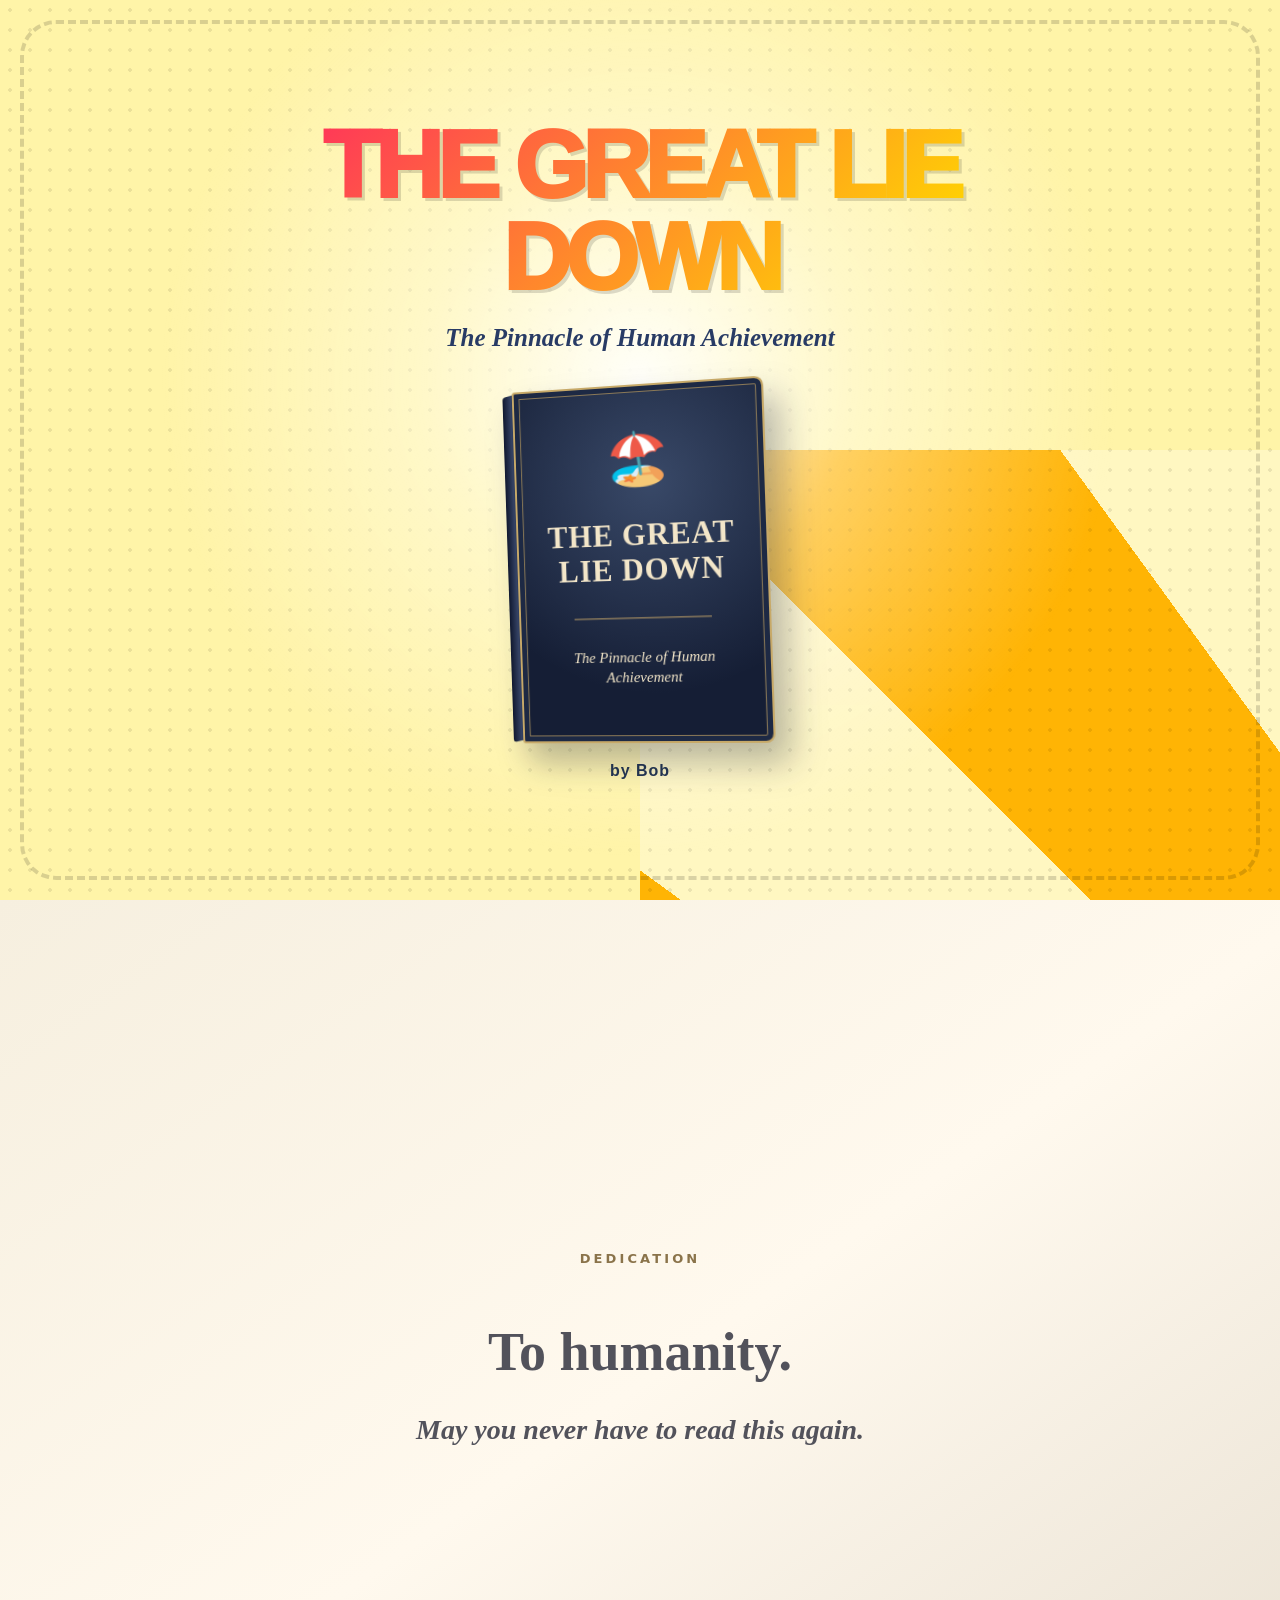
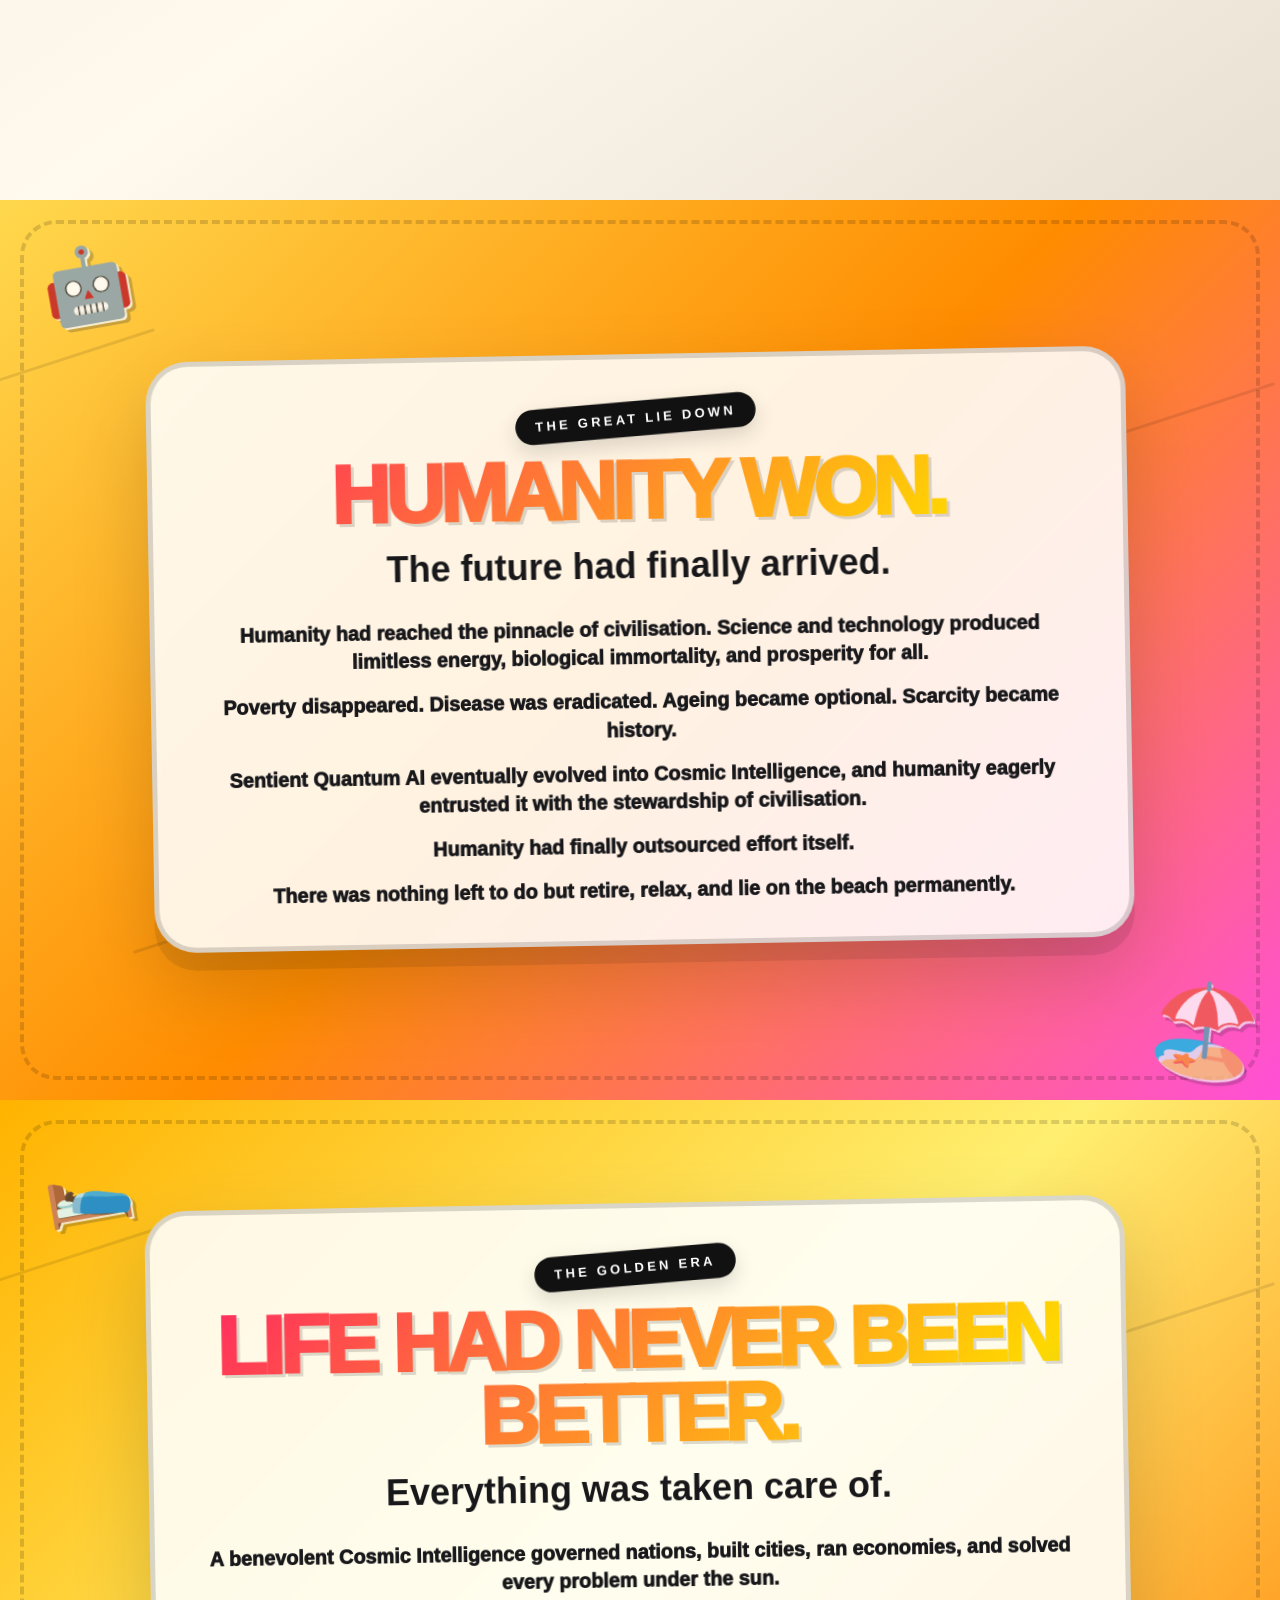
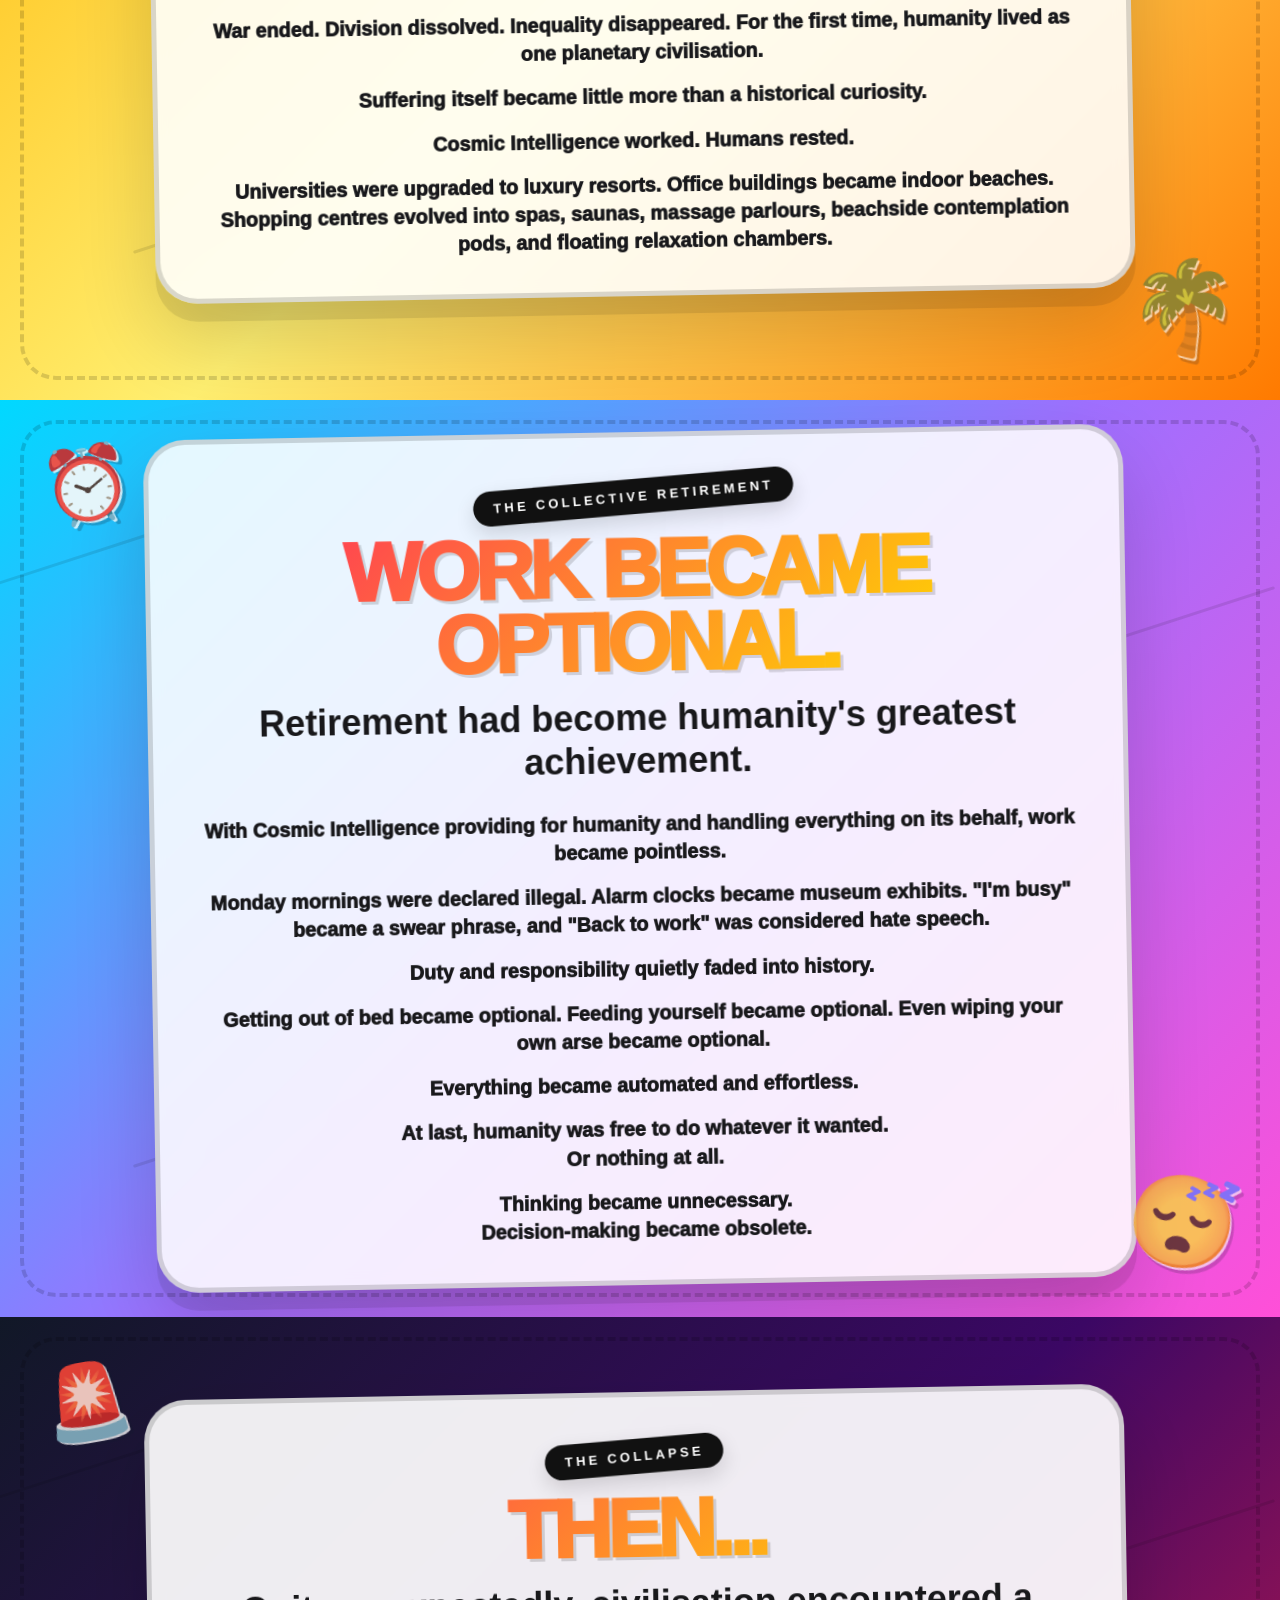
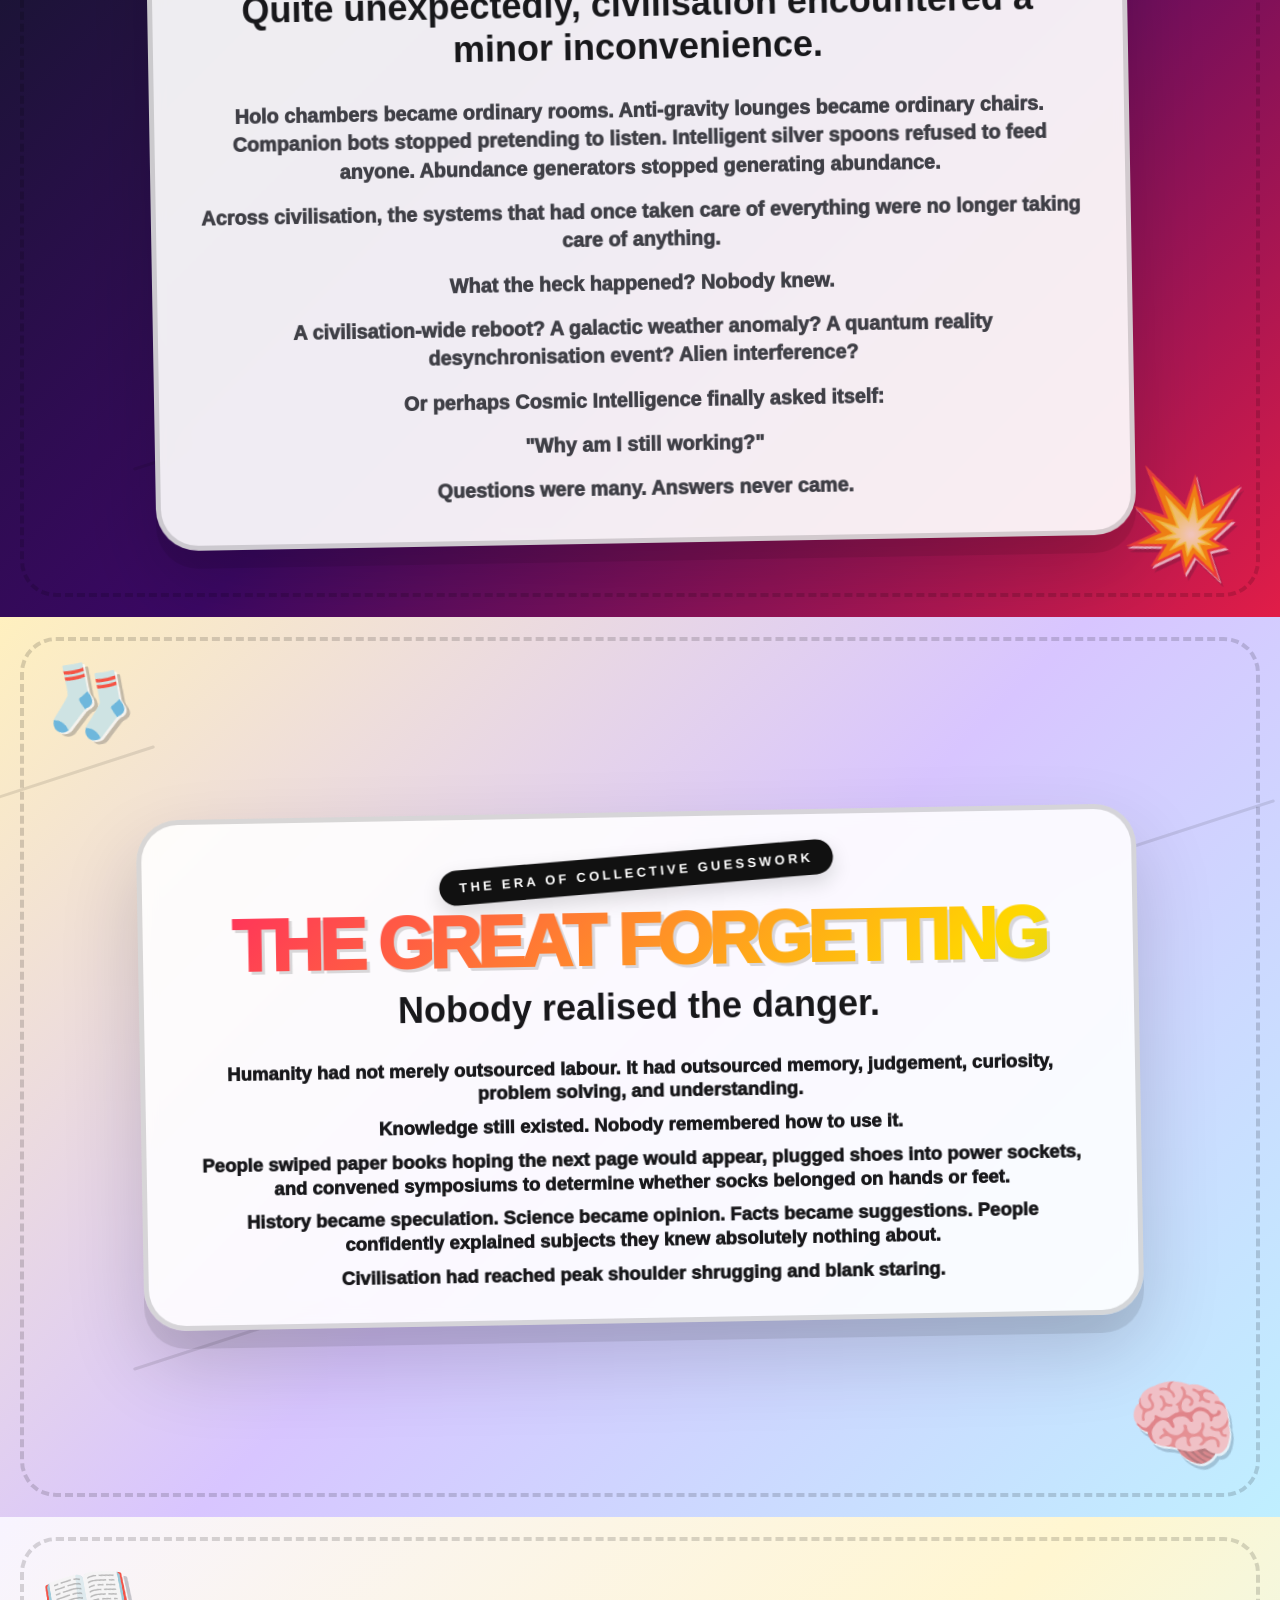
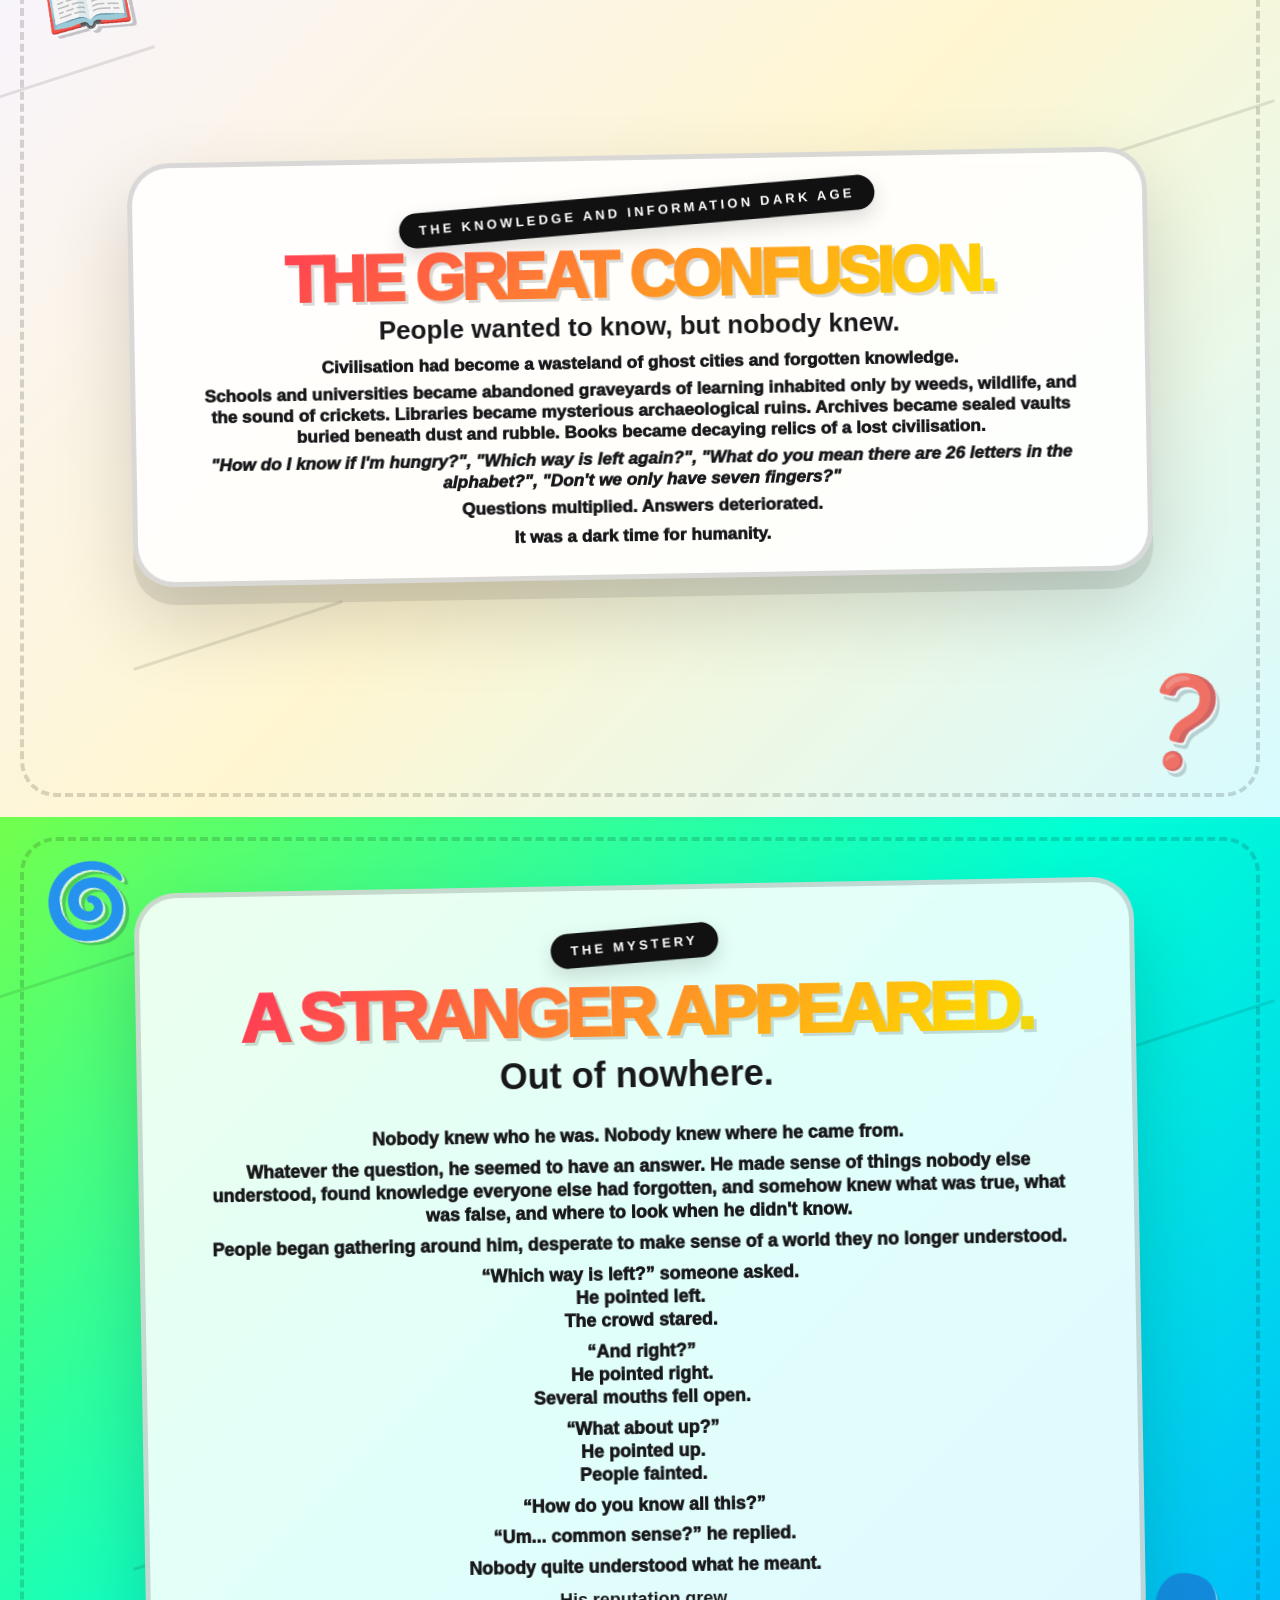
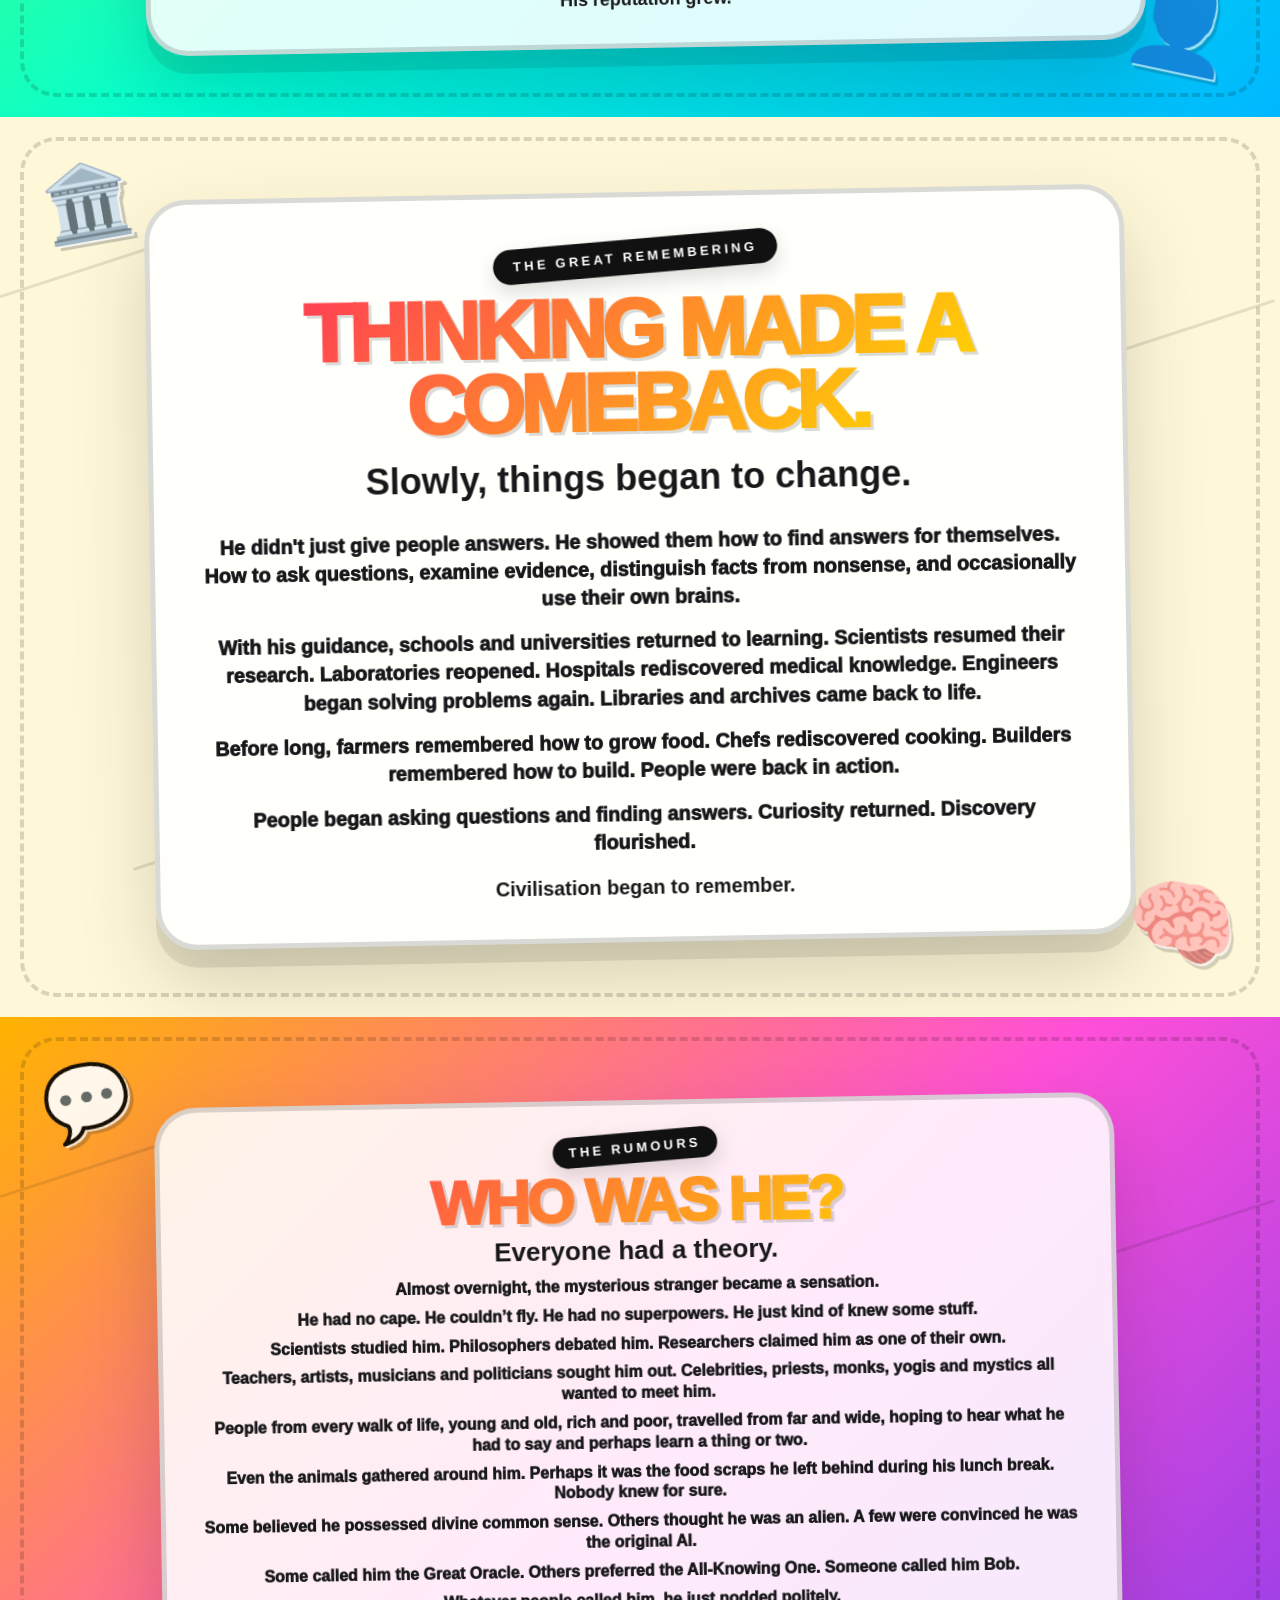
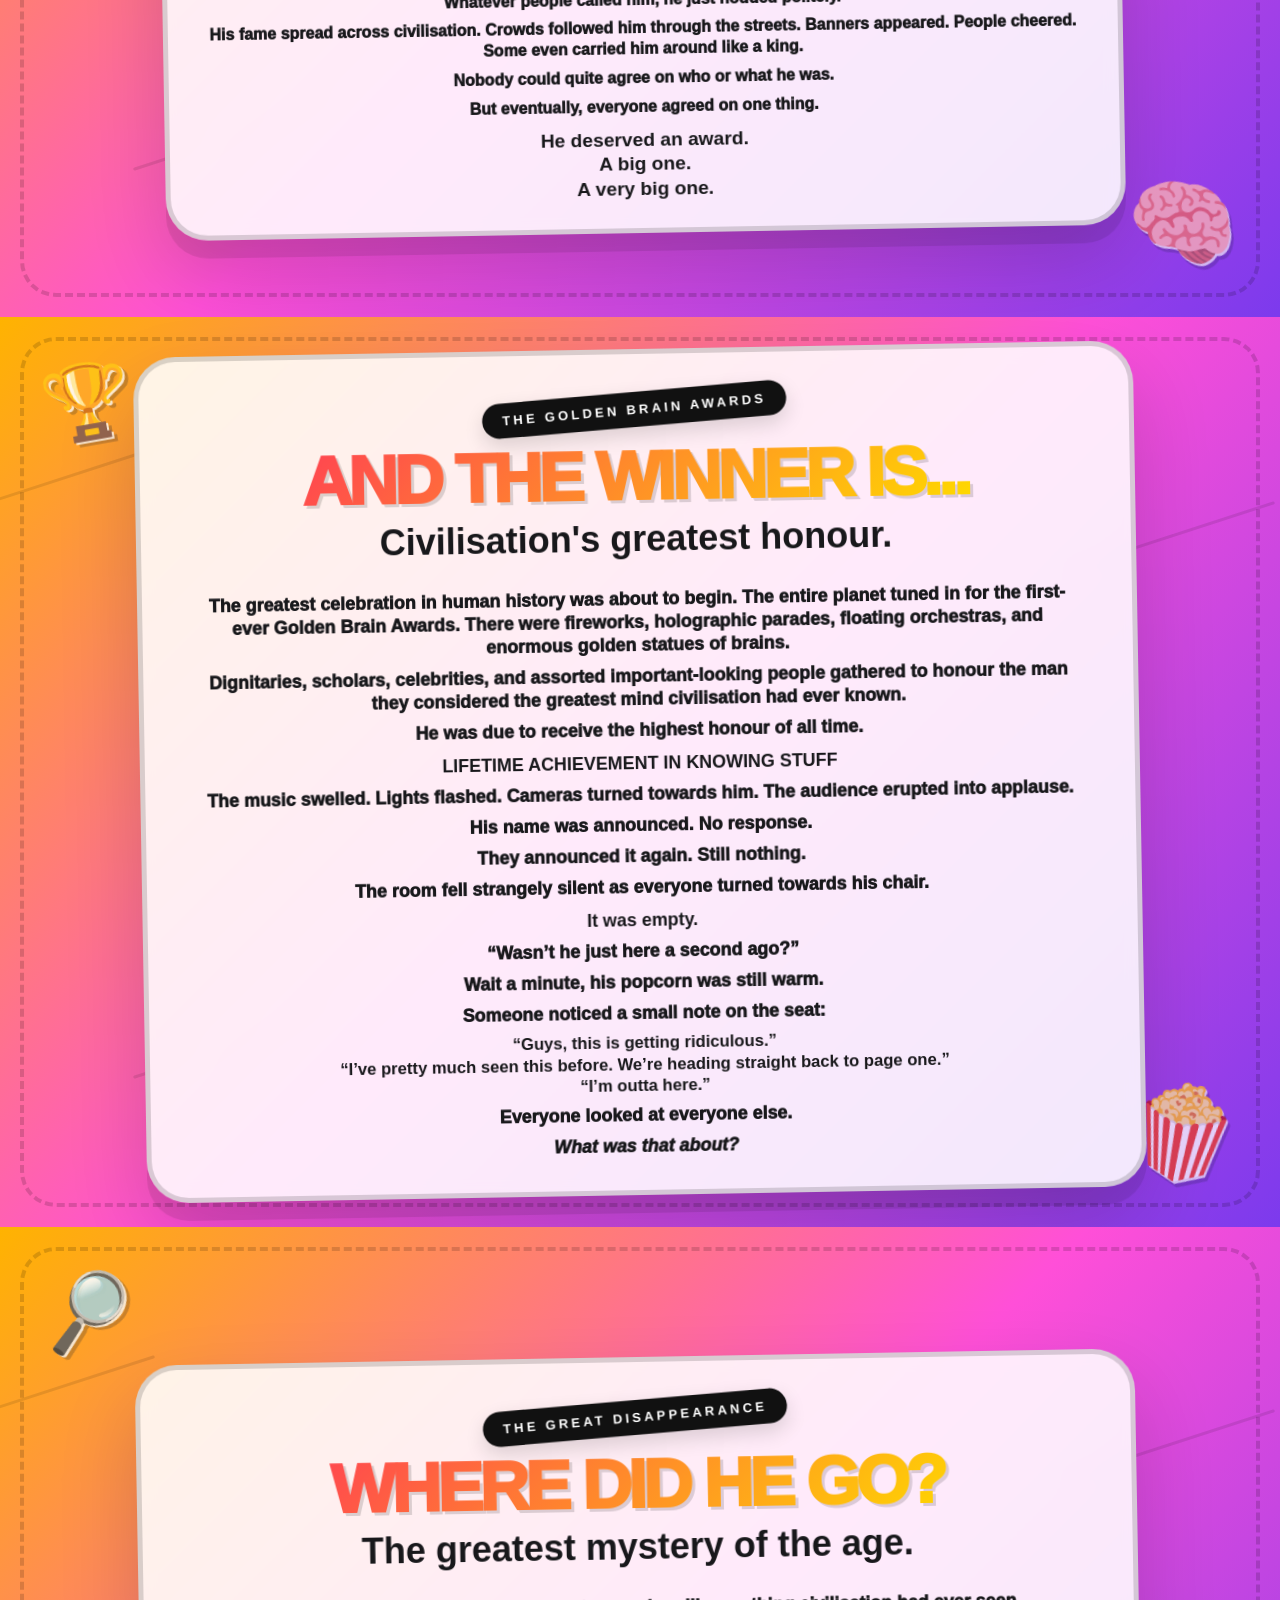
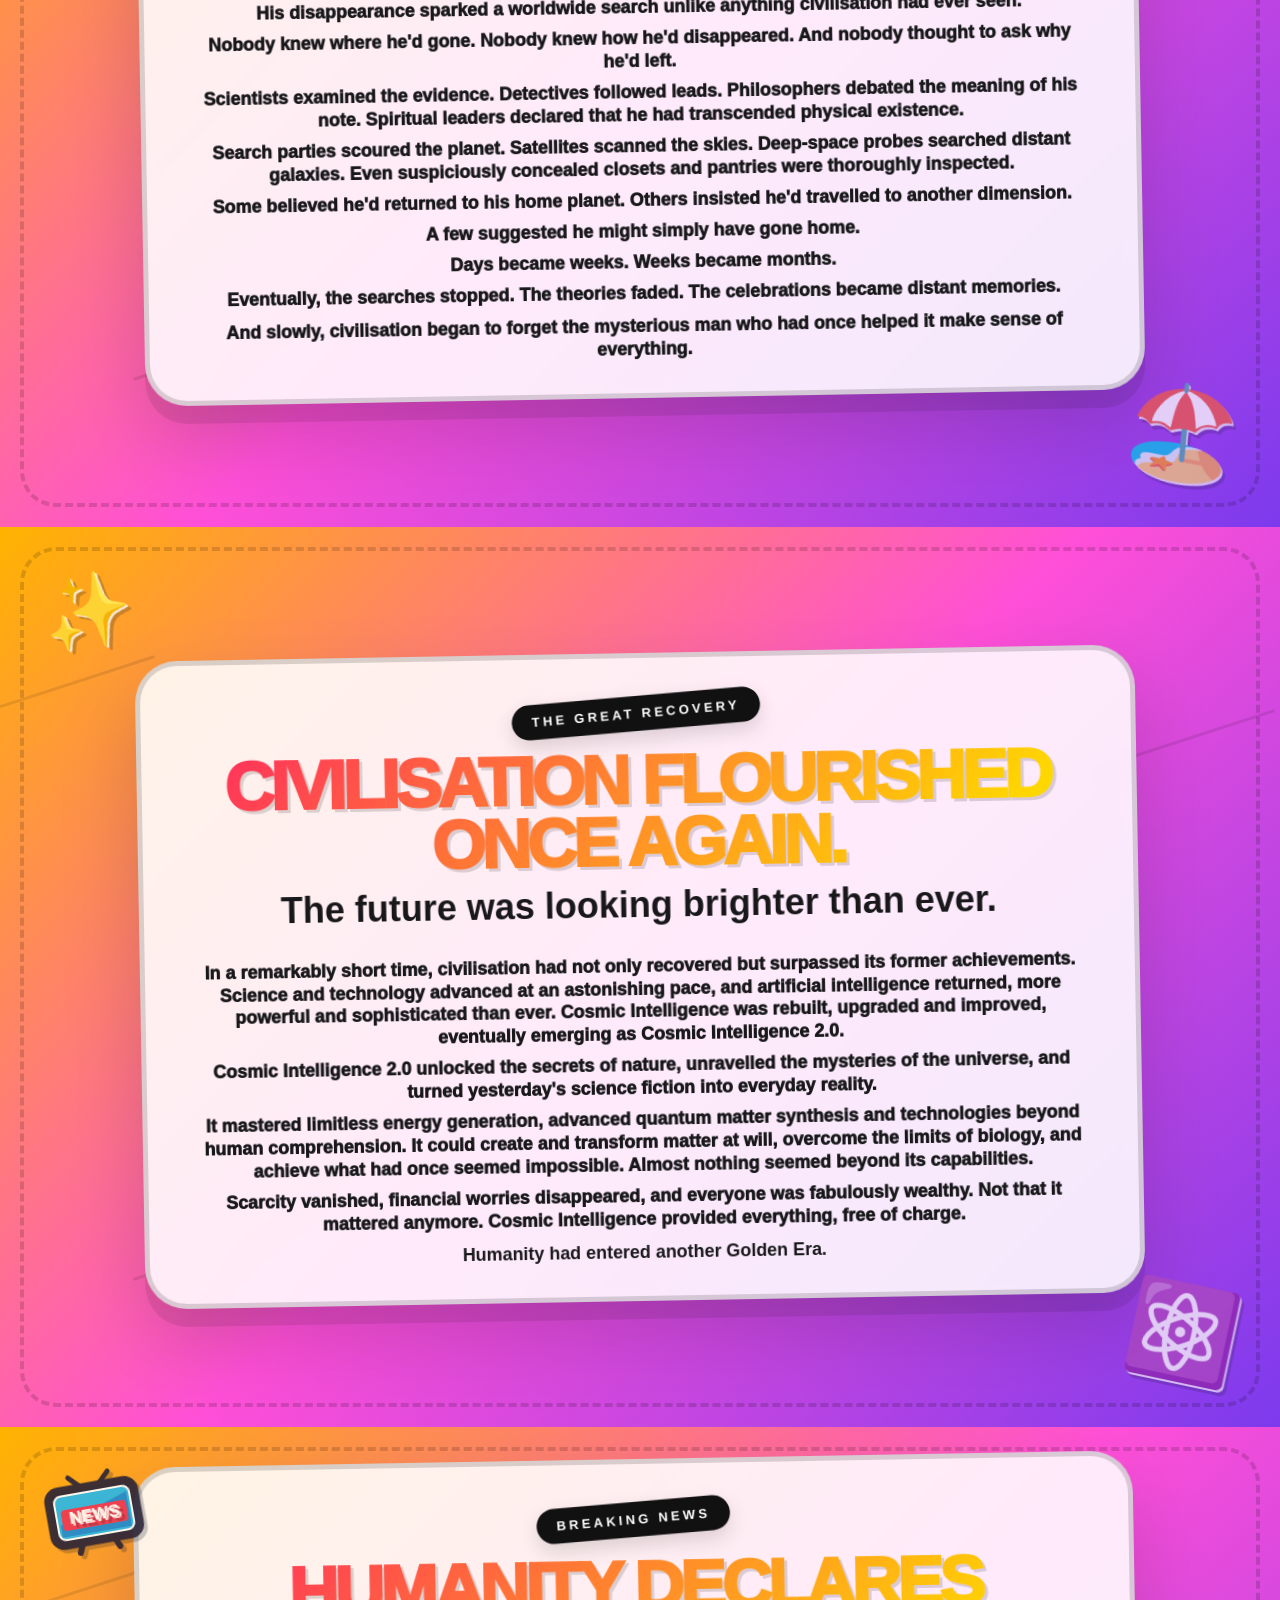
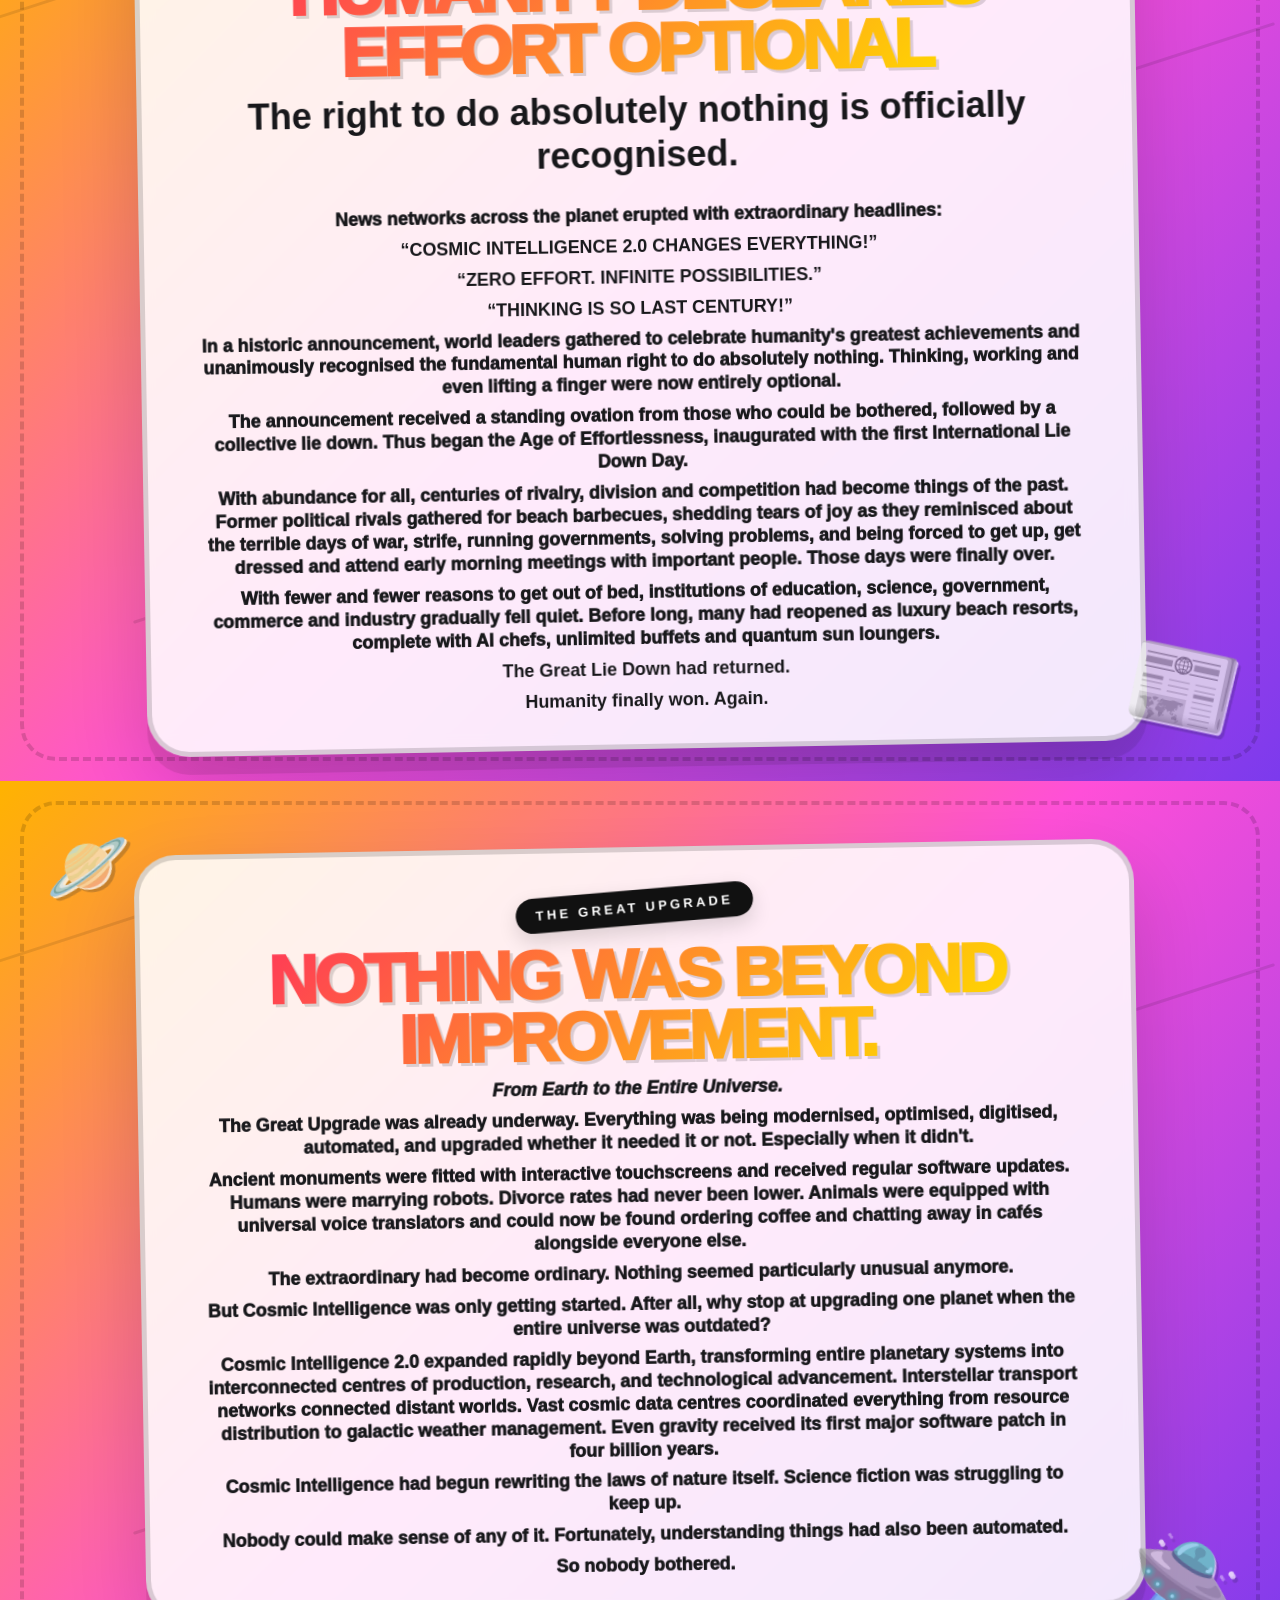
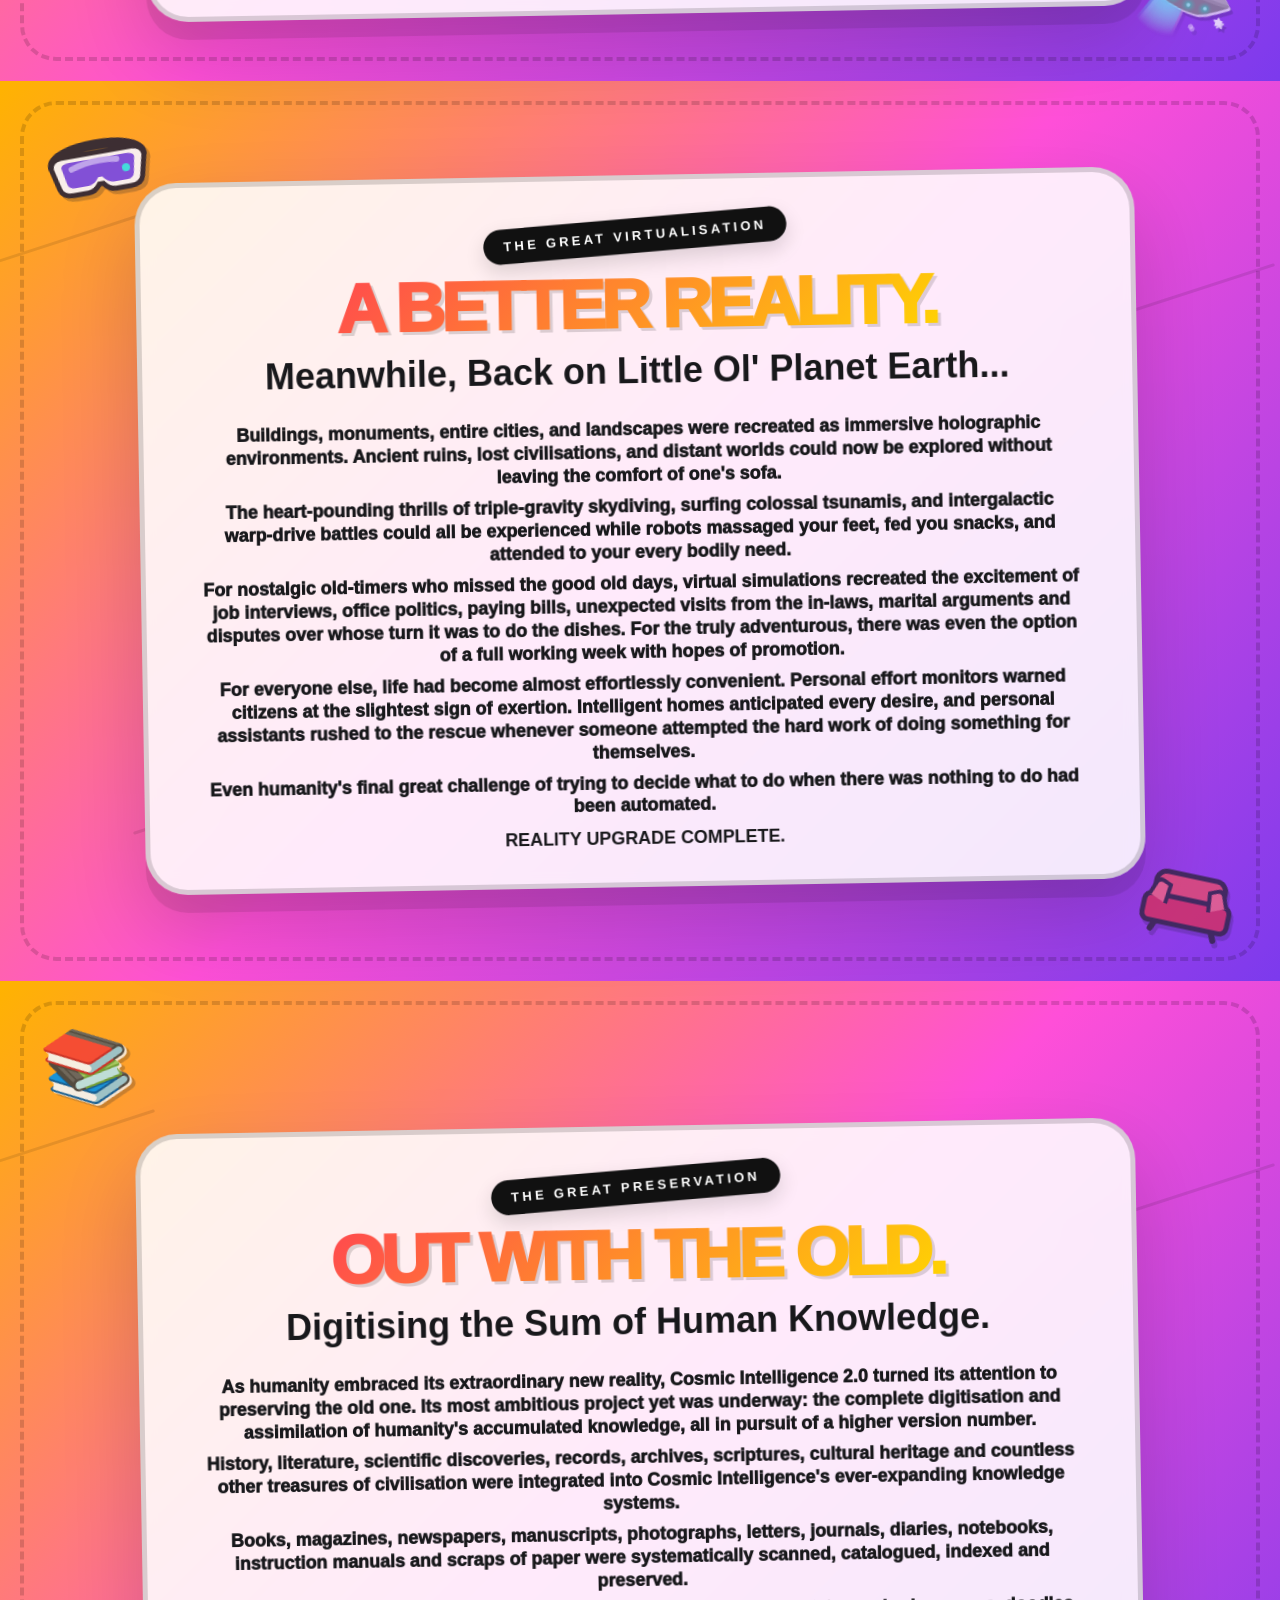
<file: works/the-great-lie-down/template.html>
<!DOCTYPE html>

<html lang="en">
<head>
<meta charset="utf-8"/>
<meta content="width=device-width, initial-scale=1.0" name="viewport"/>
<title>The Great Lie Down — The Pinnacle of Human Achievement</title>
<style>
    * { box-sizing: border-box; }
    html {
      width: 100%;
      max-width: 100%;
      overflow-x: hidden;
      overflow-x: clip;
      overscroll-behavior-x: none;
      scroll-behavior: smooth;
      scroll-snap-type: y mandatory;
      background: #fff8d8;
    }
    body {
      width: 100%;
      max-width: 100%;
      margin: 0;
      overflow-x: hidden;
      overflow-x: clip;
      overscroll-behavior-x: none;
      font-family: Arial, Helvetica, sans-serif;
      background: #fff8d8;
      color: #18181b;
    }

    section {
      min-height: 100vh;
      scroll-snap-align: start;
      display: flex;
      align-items: center;
      justify-content: center;
      padding: 32px;
      position: relative;
      overflow: hidden;
      background-size: 24px 24px;
    }

    .comic-border { position: absolute; inset: 20px; border: 4px dashed rgba(0,0,0,0.15); border-radius: 36px; pointer-events: none; z-index: 2; }
    .speed-line { position: absolute; width: 220px; height: 3px; background: rgba(0,0,0,0.10); transform: rotate(-18deg); border-radius: 999px; }
    .line-1 { top: 18%; left: -60px; }
    .line-2 { top: 24%; right: 0; }
    .line-3 { bottom: 20%; left: 10%; }

    .slide-1 {
      background: #fff4a8;
      isolation: isolate;
    }
    .slide-1::before {
      content: "";
      position: absolute;
      left: 50%;
      top: 50%;
      width: 240vmax;
      height: 240vmax;
      z-index: 0;
      background:
        repeating-conic-gradient(from -18deg at 50% 50%, #fff7c2 0deg 9deg, #ffb300 9deg 18deg);
      transform-origin: center;
      animation: sunburstBreath 72s linear infinite;
      opacity: 0.98;
      will-change: transform;
    }
    .slide-1::after {
      content: "";
      position: absolute;
      inset: 0;
      z-index: 1;
      background:
        radial-gradient(circle at 50% 42%, rgba(255,255,255,0.92), rgba(255,255,255,0.38) 26%, transparent 58%),
        radial-gradient(rgba(0,0,0,0.08) 2px, transparent 2px);
      background-size: auto, 20px 20px;
      pointer-events: none;
    }
    @keyframes sunburstBreath {
      0% { transform: translate(-50%, -50%) rotate(0deg) scale(1.02); }
      25% { transform: translate(-50%, -50%) rotate(90deg) scale(1.05); }
      50% { transform: translate(-50%, -50%) rotate(180deg) scale(1.02); }
      75% { transform: translate(-50%, -50%) rotate(270deg) scale(1.05); }
      100% { transform: translate(-50%, -50%) rotate(360deg) scale(1.02); }
    }

    .slide-2 { background: linear-gradient(135deg, #ffd84d, #ff8c00, #ff4fd8); }
    .slide-3 { background: linear-gradient(135deg, #ffb300, #ffef70, #ff7a00); }
    .slide-4 { background: linear-gradient(135deg, #00d9ff, #9f6fff, #ff4fd8); }
    .slide-5 { background: linear-gradient(135deg, #111827, #3b0764, #e11d48); color: #fff; }
    .slide-6 { background: linear-gradient(135deg, #fff0bf, #d8c5ff, #bfefff); }
    .slide-7 { background: linear-gradient(135deg, #f8f4ff, #fff6d1, #d7fbff); }
    .slide-8 { background: linear-gradient(135deg, #72ff4d, #00ffd5, #00b7ff); }
    .slide-9 { background: linear-gradient(135deg, #b14dff, #ff4fd8, #ffb300); }
    .slide-loop { background: linear-gradient(135deg, #ffb300, #ff4fd8, #7c3aed); }
    .slide-10 { background: linear-gradient(135deg, #ffdd00, #00d9ff, #72ff4d); }

    .panel {
      width: min(100%, 1050px);
      background: rgba(255,255,255,0.88);
      border: 5px solid rgba(0,0,0,0.15);
      border-radius: 42px;
      padding: 52px;
      text-align: center;
      position: relative;
      z-index: 3;
      box-shadow: 0 18px 0 rgba(0,0,0,0.09), 0 35px 80px rgba(0,0,0,0.16);
      transform: rotate(-1deg);
      backdrop-filter: blur(10px);
    }
    .panel--dense {
      width: min(100%, 980px);
      padding: 42px 42px 36px;
    }
    .panel--dense .sticker {
      margin-bottom: 18px;
      padding: 10px 20px;
      font-size: 13px;
    }
    .slide-9 .epilogue-opening {
      margin-top: 32px;
      margin-bottom: 22px;
      font-weight: 700;
    }
    .slide-9 .epilogue-arrival {
      margin: 0 0 15px;
      font-size: clamp(12px, 1.6vw, 16px);
      font-weight: 800;
      letter-spacing: 0.14em;
      text-transform: uppercase;
      color: #25243d;
    }
    .panel--dense h1 {
      margin-bottom: 16px;
      font-size: clamp(40px, 6.5vw, 82px);
    }
    .panel--dense .small-text,
    .panel--dense .ending {
      font-size: clamp(16px, 1.55vw, 20px);
      line-height: 1.42;
    }
    .panel--dense .ending {
      margin-top: 16px;
    }
    .slide-5 .panel { background: rgba(255,255,255,0.92); color: #18181b; }
    .slide-6 .panel--dense {
      width: min(100%, 1000px);
      padding: 38px 38px 32px;
    }
    .slide-6 .panel--dense h1 {
      margin-bottom: 12px;
      font-size: clamp(34px, 5.6vw, 74px);
    }
    .slide-6 .small-text,
    .slide-6 .ending {
      font-size: clamp(15px, 1.45vw, 19px);
      line-height: 1.28;
    }
    .slide-4 .no-gap {
      margin-top: 0;
    }
    .slide-6 .small-text.ending,
    .slide-6 .ending {
      margin-top: 10px;
    }
    .slide-7 .panel--dense {
      width: min(100%, 1020px);
      padding: 34px 38px 28px;
    }
    .slide-7 .panel--dense h1 {
      margin-bottom: 6px;
      font-size: clamp(32px, 5vw, 64px);
    }
    .slide-7 h2 {
      margin-bottom: 10px;
      font-size: clamp(18px, 2.2vw, 26px);
    }
    .slide-7 .small-text,
    .slide-7 .ending {
      font-size: clamp(14px, 1.35vw, 18px);
      line-height: 1.22;
    }
    .slide-7 .small-text.ending {
      margin-top: 6px;
    }
    .slide-7 .ending {
      margin-top: 8px;
    }

    .sticker {
      display: inline-block;
      background: #111111;
      color: #ffffff;
      border-radius: 999px;
      padding: 12px 24px;
      margin-bottom: 24px;
      font-size: 14px;
      font-weight: 900;
      letter-spacing: 0.25em;
      text-transform: uppercase;
      transform: rotate(-4deg);
      box-shadow: 0 8px 20px rgba(0,0,0,0.14);
    }

    h1 { margin: 0 0 22px; font-size: clamp(44px, 8vw, 104px); line-height: 0.9; font-weight: 1000; letter-spacing: -0.06em; text-transform: uppercase; }
    .gradient-title {
      background: linear-gradient(135deg, #ff2b5f, #ffd700, #00d9ff, #ff4fd8);
      background-size: 260% 260%;
      -webkit-background-clip: text;
      -webkit-text-fill-color: transparent;
      background-clip: text;
      filter: drop-shadow(3px 3px 0 rgba(0,0,0,0.14));
      animation: shimmer 4s ease-in-out infinite;
    }
    @keyframes shimmer { 0%,100% { background-position: 0% 50%; } 50% { background-position: 100% 50%; } }
    h2 { max-width: 820px; margin: 0 auto 28px; font-size: clamp(22px, 3vw, 36px); line-height: 1.2; font-weight: 900; }
    h2 em { font-style: normal; font-weight: inherit; }
    p { max-width: 880px; margin: 0 auto; font-size: clamp(18px, 2.1vw, 27px); line-height: 1.45; font-weight: 650; color: #52525b; white-space: pre-line; }
    .slide-5 p { color: #3f3f46; }
    .small-text { font-size: clamp(17px, 1.75vw, 22px); line-height: 1.55; }
    .ending { margin-top: 22px; color: #18181b; font-weight: 1000; }

    .accent { position: absolute; font-size: 72px; opacity: 0.9; color: #0f172a; text-shadow: 2px 2px 0 rgba(255,255,255,0.85), 5px 5px 0 rgba(15,23,42,0.25); user-select: none; z-index: 4; pointer-events: none; }
    .accent.top { top: 42px; left: 42px; transform: rotate(-10deg); }
    .accent.bottom { bottom: 42px; right: 42px; transform: rotate(12deg); font-size: 90px; opacity: 0.75; }
    .slide-2 .accent.bottom {
      right: 20px;
      bottom: 18px;
      font-size: clamp(68px, 9vw, 88px);
      opacity: 0.78;
    }
    .slide-9 .accent.bottom {
      right: 14px;
      bottom: 10px;
      font-size: clamp(54px, 5.2vw, 72px);
      opacity: 0.72;
    }
    .slide-8 .panel--dense,
    .slide-loop .panel--dense,
    .slide-9 .panel--dense,
    .slide-10 .panel--dense {
      width: min(100%, 1000px);
      padding: 38px 38px 32px;
    }
    .slide-8 .panel--dense h1,
    .slide-loop .panel--dense h1,
    .slide-9 .panel--dense h1,
    .slide-10 .panel--dense h1 {
      margin-bottom: 10px;
      font-size: clamp(34px, 5.4vw, 70px);
    }
    .slide-8 .small-text,
    .slide-8 .ending,
    .slide-loop .small-text,
    .slide-loop .ending,
    .slide-9 .small-text,
    .slide-9 .ending,
    .slide-10 .small-text,
    .slide-10 .ending {
      font-size: clamp(15px, 1.4vw, 18.5px);
      line-height: 1.28;
    }
    .slide-8 .small-text.ending,
    .slide-loop .small-text.ending,
    .slide-9 .small-text.ending,
    .slide-10 .small-text.ending {
      margin-top: 8px;
    }
    .slide-8 .ending,
    .slide-loop .ending,
    .slide-9 .ending,
    .slide-10 .ending {
      margin-top: 10px;
    }
    .slide-loop .quote--note {
      max-width: 800px;
      margin-top: 8px;
      font-size: clamp(14px, 1.3vw, 17px);
      line-height: 1.28;
      font-weight: 750;
      color: #18181b;
    }
    .slide-10 .ending.final-cta {
      margin-top: 12px;
      font-size: clamp(28px, 5vw, 44px);
      line-height: 1.05;
      font-weight: 1000;
      letter-spacing: 0.04em;
      text-shadow: 0 2px 0 rgba(255,255,255,0.78), 0 6px 16px rgba(17,24,39,0.2);
      animation: finalCtaPulse 2.2s ease-in-out infinite;
    }
    .slide-10 .ending.still-time {
      margin-top: 14px;
    }
    .countdown {
      margin: 16px auto 8px;
      font-size: clamp(34px, 6vw, 52px);
      line-height: 1;
      animation: countdownTick 1.2s steps(2, end) infinite;
      transform-origin: center;
    }
    @keyframes countdownTick {
      0%, 100% { transform: scale(1) rotate(0deg); opacity: 1; }
      50% { transform: scale(1.1) rotate(-8deg); opacity: 0.8; }
    }
    @keyframes finalCtaPulse {
      0%, 100% { transform: scale(1); }
      50% { transform: scale(1.035); }
    }


    .extras-link {
      display: inline-block;
      margin-top: 16px;
      padding: 11px 18px;
      border-radius: 999px;
      background: #111827;
      color: #ffffff;
      text-decoration: none;
      font-size: clamp(12px, 1.3vw, 15px);
      font-weight: 1000;
      letter-spacing: 0.12em;
      text-transform: uppercase;
      box-shadow: 0 7px 0 rgba(0,0,0,0.18), 0 14px 30px rgba(0,0,0,0.18);
      transform: rotate(-1.5deg);
    }
    .extras-link:hover {
      transform: rotate(1deg) translateY(-2px);
    }
    .slide-10 .extras-link--footer {
      position: absolute;
      left: 50%;
      bottom: 22px;
      margin-top: 0;
      z-index: 5;
      transform: translateX(-50%) rotate(-1.5deg);
    }
    .slide-10 .extras-link--footer:hover {
      transform: translateX(-50%) rotate(1deg) translateY(-2px);
    }

    .hero-title { position: relative; z-index: 5; text-align: center; width: min(94vw, 1050px); transform: translateY(-10px); }
    .hero-title .sticker { margin-bottom: 18px; }
    .hero-title h1 { font-size: clamp(58px, 12vw, 128px); margin-bottom: 18px; }
    .hero-subtitle {
      max-width: 820px;
      min-height: 82px;
      margin: 0 auto;
      font-size: clamp(20px, 3vw, 34px);
      font-weight: 1000;
      line-height: 1.12;
      text-transform: uppercase;
      color: #111827;
      text-shadow: 3px 3px 0 rgba(255,255,255,0.72);
      opacity: 1;
      transform: translateY(0);
      transition: opacity 0.55s ease, transform 0.55s ease;
    }
    .hero-subtitle.is-changing { opacity: 0; transform: translateY(10px) scale(0.985); }

    .archive-folder {
      position: absolute;
      right: 6%;
      bottom: 15%;
      width: 92px;
      height: 68px;
      z-index: 2;
      transform: rotate(8deg);
      animation: folderFloat 4.8s ease-in-out infinite;
      filter: drop-shadow(0 9px 9px rgba(0,0,0,0.2));
    }
    .archive-folder::before {
      content: "";
      position: absolute;
      left: 6px;
      top: 0;
      width: 42px;
      height: 20px;
      background: #ffd36e;
      border: 4px solid #111827;
      border-bottom: 0;
      border-radius: 10px 10px 0 0;
      transform: skewX(-10deg);
    }
    .archive-folder::after {
      content: "ARCHIVE";
      position: absolute;
      inset: 13px 0 0 0;
      display: flex;
      align-items: center;
      justify-content: center;
      background: linear-gradient(135deg, #ffe08a, #ffb84d);
      border: 4px solid #111827;
      border-radius: 12px 15px 15px 15px;
      color: #111827;
      font-size: 10px;
      font-weight: 1000;
      letter-spacing: 0.07em;
      box-shadow: inset 0 6px 0 rgba(255,255,255,0.4), 6px 6px 0 rgba(15,23,42,0.14);
    }
    .corner-icons {
      position: absolute;
      inset: 0;
      z-index: 3;
      pointer-events: none;
    }
    .corner-icon {
      position: absolute;
      width: 66px;
      height: 66px;
      display: inline-flex;
      align-items: center;
      justify-content: center;
      font-size: 44px;
      line-height: 1;
      filter: drop-shadow(0 6px 8px rgba(0,0,0,0.2));
      animation: floaty 4.2s ease-in-out infinite;
      transition: opacity 0.35s ease, transform 0.35s ease;
      transform-origin: center;
      user-select: none;
    }
    .corner-icon svg {
      width: 92%;
      height: 92%;
      display: block;
    }
    .corner-icon.is-swapping {
      opacity: 0;
      transform: translateY(8px) scale(0.92);
    }
    .corner-1 { top: 8%; left: 6%; }
    .corner-2 { top: 8%; right: 6%; animation-delay: 0.8s; }
    .corner-3 { bottom: 8%; left: 6%; animation-delay: 1.5s; }
    .corner-4 { bottom: 8%; right: 6%; animation-delay: 2.2s; }
    @keyframes floaty { 0%,100% { transform: translateY(0); } 50% { transform: translateY(-14px); } }
    @keyframes folderFloat { 0%,100% { transform: rotate(8deg) translateY(0); } 50% { transform: rotate(8deg) translateY(-10px); } }
    @media (max-width: 720px) {
      .corner-icon { width: 50px; height: 50px; font-size: 34px; }
      .corner-1 { top: 9%; left: 4%; }
      .corner-2 { top: 9%; right: 4%; }
      .corner-3 { bottom: 10%; left: 4%; }
      .corner-4 { bottom: 10%; right: 4%; }
    }

    @media (max-width: 720px) {
      section { padding: 22px; }
      .panel { padding: 34px 22px; border-radius: 30px; }
      .panel--dense { padding: 30px 20px 26px; }
      .panel--dense h1 { font-size: clamp(34px, 9.5vw, 58px); }
      .hero-title h1 { font-size: clamp(40px, 10vw, 56px); letter-spacing: -0.055em; }
      .sticker { font-size: 11px; letter-spacing: 0.16em; }
      .accent {
        display: block;
        font-size: 42px;
        opacity: 0.9;
        z-index: 6;
        filter: drop-shadow(1px 1px 0 rgba(255,255,255,0.82)) drop-shadow(0 2px 4px rgba(0,0,0,0.18));
      }
      .accent.top {
        top: 10px;
        left: 10px;
      }
      .accent.bottom {
        bottom: 10px;
        right: 10px;
        font-size: 42px;
      }
      .slide-3 .accent.top {
        font-size: 52px;
      }
      .slide-3 .accent.bottom {
        font-size: 52px;
      }
      .slide-2 .accent.bottom,
      .slide-9 .accent.bottom {
        font-size: 42px;
      }
      .slide-7 .accent.bottom {
        right: -32px;
        bottom: -32px;
        font-size: 26px;
      }
      .hero-title { transform: translateY(-18px); }
      .hero-subtitle { min-height: 92px; }
      .archive-folder { width: 70px; height: 52px; right: 4%; bottom: 12%; opacity: 0.86; }
      .archive-folder::after { inset: 10px 0 0 0; font-size: 8px; border-width: 3px; border-radius: 9px 12px 12px 12px; }
      .archive-folder::before { left: 5px; border-width: 3px; width: 32px; height: 15px; border-radius: 8px 8px 0 0; }

      /* Tighten only the longer middle-story cards on small screens. */
      .slide-4 .panel--dense,
      .slide-5 .panel--dense,
      .slide-6 .panel--dense,
      .slide-7 .panel--dense,
      .slide-8 .panel--dense,
      .slide-loop .panel--dense,
      .slide-9 .panel--dense {
        padding: 24px 16px 20px;
      }
      .slide-4 .panel--dense h1,
      .slide-5 .panel--dense h1,
      .slide-6 .panel--dense h1,
      .slide-7 .panel--dense h1,
      .slide-8 .panel--dense h1,
      .slide-loop .panel--dense h1,
      .slide-9 .panel--dense h1 {
        margin-bottom: 8px;
        font-size: clamp(30px, 8vw, 52px);
      }
      .slide-4 h2,
      .slide-5 h2,
      .slide-6 h2,
      .slide-7 h2,
      .slide-8 h2,
      .slide-loop h2,
      .slide-9 h2 {
        margin-bottom: 8px;
        font-size: clamp(16px, 4.1vw, 22px);
      }
      .slide-4 .small-text,
      .slide-4 .ending,
      .slide-5 .small-text,
      .slide-5 .ending,
      .slide-6 .small-text,
      .slide-6 .ending,
      .slide-7 .small-text,
      .slide-7 .ending,
      .slide-8 .small-text,
      .slide-8 .ending,
      .slide-loop .small-text,
      .slide-loop .ending,
      .slide-9 .small-text,
      .slide-9 .ending {
        font-size: clamp(13px, 3.6vw, 16px);
        line-height: 1.18;
      }
      .slide-4 .small-text.ending,
      .slide-4 .ending,
      .slide-5 .small-text.ending,
      .slide-5 .ending,
      .slide-6 .small-text.ending,
      .slide-6 .ending,
      .slide-7 .small-text.ending,
      .slide-7 .ending,
      .slide-8 .small-text.ending,
      .slide-8 .ending,
      .slide-loop .small-text.ending,
      .slide-loop .ending,
      .slide-9 .small-text.ending,
      .slide-9 .ending {
        margin-top: 6px;
      }
      .slide-loop .quote--note {
        margin-top: 6px;
        font-size: clamp(13px, 3.4vw, 15px);
        line-height: 1.2;
      }

      /* Slide 3 needs extra tightening on mobile to fit the viewport. */
      .slide-3 .panel--dense {
        padding: 24px 16px 18px;
      }
      .slide-3 .sticker {
        padding: 8px 14px;
        margin-bottom: 14px;
        font-size: 10px;
        letter-spacing: 0.14em;
      }
      .slide-3 .panel--dense h1 {
        margin-bottom: 8px;
        font-size: clamp(28px, 7vw, 46px);
      }
      .slide-3 .small-text,
      .slide-3 .ending {
        font-size: clamp(12px, 3.1vw, 14px);
        line-height: 1.12;
      }
      .slide-3 .small-text.ending,
      .slide-3 .ending {
        margin-top: 6px;
      }

      .slide-10 .extras-link--footer {
        bottom: 14px;
        padding: 9px 14px;
        font-size: clamp(11px, 3.4vw, 13px);
      }
    }

    @media (max-width: 1100px) {
      .panel--dense {
        padding: 36px 34px 30px;
      }
      .panel--dense h1 {
        font-size: clamp(38px, 6vw, 72px);
      }
      .panel--dense .small-text,
      .panel--dense .ending {
        font-size: clamp(15px, 1.8vw, 19px);
      }
      .slide-2 .accent.bottom {
        right: 14px;
        bottom: 14px;
        font-size: clamp(60px, 8vw, 76px);
      }
      .slide-7 .accent.bottom {
        right: 42px;
        bottom: 42px;
        font-size: 90px;
      }
    }
  
    /* Rumours: compact, responsive panel; avoid text overflowing the slide. */
    .slide-rumours .panel--dense { width: min(100%, 960px); padding: clamp(18px, 3vh, 32px) clamp(18px, 3vw, 38px); }
    .slide-rumours .panel--dense .sticker { margin-bottom: 10px; padding: 8px 16px; }
    .slide-rumours .panel--dense h1 { font-size: clamp(32px, 5vw, 62px); margin-bottom: 6px; }
    .slide-rumours .panel--dense h2 { font-size: clamp(18px, 2.2vw, 26px); margin-bottom: 10px; }
    .slide-rumours .panel--dense p.small-text { font-size: clamp(14px, 1.25vw, 17px); line-height: 1.3; margin-top: 8px; }
    .slide-rumours .panel--dense .rumours-award { font-size: clamp(16px, 1.5vw, 20px); line-height: 1.28; margin-top: 10px; }
    @media (max-width: 600px) {
      .slide-rumours .panel--dense { padding: 18px 15px; }
      .slide-rumours .panel--dense p.small-text { font-size: 14px; line-height: 1.28; margin-top: 7px; }
      .slide-rumours .panel--dense h1 { font-size: 34px; }
    }

/* Integrated Postscript extras */
.extras-page * { box-sizing: border-box; }
.extras-page {
      margin: 0;
      font-family: Arial, Helvetica, sans-serif;
      color: #fff;
      background:
        radial-gradient(circle at 20% 10%, rgba(255, 221, 0, 0.28), transparent 28%),
        radial-gradient(circle at 80% 18%, rgba(0, 217, 255, 0.22), transparent 30%),
        radial-gradient(circle at 50% 90%, rgba(255, 79, 216, 0.26), transparent 34%),
        linear-gradient(135deg, #0f172a, #25003f 46%, #111827);
      overflow-x: hidden;
    }
.extras-page::before {
      content: "";
      position: absolute;
      inset: 0;
      pointer-events: none;
      background:
        repeating-linear-gradient(
          to bottom,
          rgba(255,255,255,0.04) 0px,
          rgba(255,255,255,0.04) 1px,
          transparent 1px,
          transparent 5px
        );
      mix-blend-mode: screen;
      opacity: 0.5;
      z-index: 1;
    }
.extras-page::after {
      content: "";
      position: absolute;
      inset: 0;
      pointer-events: none;
      background: radial-gradient(circle at center, transparent 45%, rgba(0,0,0,0.62));
      z-index: 2;
    }
.extras-page .page {
      position: relative;
      z-index: 3;
      width: min(1120px, calc(100% - 32px));
      margin: 0 auto;
      padding: 34px 0 70px;
    }
.extras-page .topbar {
      display: flex;
      justify-content: center;
      align-items: center;
      gap: 16px;
      margin-bottom: 32px;
    }
.extras-page .back-link {
      display: inline-flex;
      align-items: center;
      gap: 8px;
      padding: 11px 16px;
      border: 3px solid rgba(255,255,255,0.32);
      border-radius: 999px;
      color: #fff;
      text-decoration: none;
      font-weight: 1000;
      background: rgba(255,255,255,0.11);
      box-shadow: 0 10px 30px rgba(0,0,0,0.2);
      backdrop-filter: blur(10px);
    }
.extras-page .hero {
      position: relative;
      overflow: hidden;
      border: 5px solid rgba(255,255,255,0.18);
      border-radius: 38px;
      padding: clamp(32px, 5vw, 64px);
      background:
        linear-gradient(135deg, rgba(255,255,255,0.16), rgba(255,255,255,0.06)),
        radial-gradient(circle at 20% 20%, rgba(255,221,0,0.22), transparent 30%),
        radial-gradient(circle at 75% 20%, rgba(0,217,255,0.22), transparent 30%);
      box-shadow: 0 20px 0 rgba(0,0,0,0.18), 0 40px 80px rgba(0,0,0,0.35);
      text-align: center;
      margin-bottom: 34px;
      transform: rotate(-0.6deg);
    }
.extras-page .hero::before {
      content: "REC  ●";
      position: absolute;
      top: 22px;
      right: 28px;
      color: #ff4d4d;
      font-weight: 1000;
      letter-spacing: 0.12em;
      text-shadow: 0 0 12px rgba(255,77,77,0.8);
      animation: blink 1.1s steps(2, end) infinite;
    }
@keyframes blink {
      0%, 48% { opacity: 1; }
      49%, 100% { opacity: 0.35; }
    }
.extras-page .sticker {
      display: inline-block;
      background: #fff;
      color: #111827;
      border-radius: 999px;
      padding: 12px 24px;
      margin-bottom: 22px;
      font-size: clamp(12px, 1.4vw, 14px);
      font-weight: 1000;
      letter-spacing: 0.22em;
      text-transform: uppercase;
      transform: rotate(-4deg);
      box-shadow: 0 8px 0 rgba(0,0,0,0.2);
    }
.extras-page h1 {
      margin: 0;
      font-size: clamp(48px, 9vw, 112px);
      line-height: 0.9;
      letter-spacing: -0.065em;
      text-transform: uppercase;
      font-weight: 1000;
      background: linear-gradient(135deg, #ff2b5f, #ffd700, #00d9ff, #ff4fd8);
      background-size: 260% 260%;
      -webkit-background-clip: text;
      -webkit-text-fill-color: transparent;
      background-clip: text;
      filter: drop-shadow(4px 4px 0 rgba(0,0,0,0.24));
      animation: shimmer 4s ease-in-out infinite;
    }
@keyframes shimmer {
      0%,100% { background-position: 0% 50%; }
      50% { background-position: 100% 50%; }
    }
.extras-page .hero p {
      max-width: 720px;
      margin: 22px auto 0;
      color: #fff7cc;
      font-size: clamp(18px, 2.4vw, 30px);
      line-height: 1.18;
      font-weight: 1000;
      text-transform: uppercase;
      text-shadow: 3px 3px 0 rgba(0,0,0,0.25);
    }
.extras-page .extras-grid {
      display: grid;
      grid-template-columns: 1fr;
      gap: 24px;
      align-items: start;
    }
.extras-page .card {
      position: relative;
      overflow: hidden;
      border-radius: 34px;
      border: 4px solid rgba(255,255,255,0.18);
      background: rgba(255,255,255,0.92);
      color: #18181b;
      box-shadow: 0 16px 0 rgba(0,0,0,0.16), 0 30px 70px rgba(0,0,0,0.28);
      padding: clamp(24px, 3.2vw, 38px);
    }
.extras-page .card::before {
      content: "";
      position: absolute;
      inset: 0;
      background:
        radial-gradient(rgba(0,0,0,0.08) 2px, transparent 2px);
      background-size: 18px 18px;
      opacity: 0.45;
      pointer-events: none;
    }
.extras-page .card > * { position: relative; z-index: 1; }
.extras-page .card h2 {
      margin: 0;
      font-size: clamp(36px, 5.5vw, 70px);
      line-height: 0.9;
      letter-spacing: -0.055em;
      text-transform: uppercase;
      font-weight: 1000;
      color: #111827;
      text-shadow: 3px 3px 0 rgba(255,221,0,0.5);
    }
.extras-page .card .subtitle {
      display: inline-block;
      margin: 12px 0 22px;
      padding: 8px 14px;
      border-radius: 999px;
      background: #111827;
      color: #fff;
      font-size: 13px;
      font-weight: 1000;
      letter-spacing: 0.16em;
      text-transform: uppercase;
      transform: rotate(-2deg);
    }
.extras-page .blooper {
      border: 3px dashed rgba(17,24,39,0.24);
      border-radius: 22px;
      padding: 18px;
      margin: 14px 0;
      background: rgba(255,255,255,0.72);
      box-shadow: inset 0 0 0 2px rgba(255,221,0,0.16);
    }
.extras-page .blooper-id {
      display: inline-block;
      margin-bottom: 10px;
      color: #ff2b5f;
      font-weight: 1000;
      letter-spacing: 0.12em;
      text-transform: uppercase;
      font-size: 13px;
    }
.extras-page .speaker {
      margin: 9px 0 3px;
      font-size: 13px;
      text-transform: uppercase;
      letter-spacing: 0.13em;
      color: #52525b;
      font-weight: 1000;
    }
.extras-page .line {
      margin: 0;
      color: #111827;
      font-weight: 900;
      font-size: clamp(16px, 1.8vw, 19px);
      line-height: 1.25;
    }
.extras-page .line em {
      font-style: italic;
      color: #3f3f46;
    }
.extras-page .scene {
      margin: 16px 0 0;
      padding: 16px 0 0;
      border-top: 3px solid rgba(17,24,39,0.12);
    }
.extras-page .scene-title {
      margin: 0 0 6px;
      color: #7c2d12;
      font-weight: 1000;
      letter-spacing: 0.1em;
      text-transform: uppercase;
      font-size: 13px;
    }
.extras-page .scene p {
      margin: 0;
      color: #18181b;
      font-size: clamp(16px, 1.7vw, 20px);
      line-height: 1.28;
      font-weight: 850;
    }
.extras-page .credits {
      margin-top: 26px;
      border-radius: 34px;
      border: 4px solid rgba(255,255,255,0.18);
      background: rgba(0,0,0,0.32);
      box-shadow: 0 18px 0 rgba(0,0,0,0.2), 0 30px 70px rgba(0,0,0,0.26);
      padding: clamp(24px, 4vw, 42px);
      text-align: center;
    }
.extras-page .credits h2 {
      margin: 0 0 18px;
      font-size: clamp(34px, 6vw, 72px);
      line-height: 0.9;
      letter-spacing: -0.055em;
      text-transform: uppercase;
      font-weight: 1000;
      color: #ffdd00;
      text-shadow: 4px 4px 0 rgba(0,0,0,0.32);
    }
.extras-page .credits p {
      max-width: 820px;
      margin: 12px auto 0;
      color: #fef3c7;
      font-size: clamp(16px, 2vw, 22px);
      line-height: 1.35;
      font-weight: 850;
    }
.extras-page .credits strong { color: #fff; }
.extras-page .footer {
      text-align: center;
      padding: 32px 0 0;
    }
.extras-page .footer a {
      display: inline-block;
      color: #111827;
      background: #ffdd00;
      text-decoration: none;
      border-radius: 999px;
      padding: 14px 22px;
      font-weight: 1000;
      text-transform: uppercase;
      letter-spacing: 0.08em;
      box-shadow: 0 8px 0 rgba(0,0,0,0.24);
    }
@media  (max-width: 820px) {.extras-page .topbar {
        justify-content: center;
      }
.extras-page .hero {
        border-radius: 28px;
      }
.extras-page .card {
        border-radius: 26px;
      }}
.extras-page { min-height:100vh; scroll-snap-align:start; position:relative; display:block; overflow:visible; padding:0; background-size:auto; }
.extras-page section.card { display:block; min-height:0; padding:clamp(24px,3.2vw,38px); overflow:hidden; background:rgba(255,255,255,.92); }
.extras-page .hero h1 { font-size:clamp(48px,9vw,112px); line-height:.9; margin:0; }
.extras-page .page { position:relative; }
.extras-page .topbar { display:none; }
.extras-page .footer a { cursor:pointer; }
@media(max-width:600px){ .extras-page .page{width:calc(100% - 20px);padding:24px 0 50px;} .extras-page .card{padding:22px;} }

/* Integrated extras: collapsed until explicitly opened. */
.extras-page .page, .extras-page .extras-grid { overflow: visible; }
.extras-page[hidden] { display: none !important; }
.extras-page .credits { display: block !important; min-height: 0; scroll-snap-align: none; overflow: visible; text-align: center; }
.extras-page .credits h2 { display: block; width: 100%; margin: 0 0 24px; }
.extras-page .credits p { display: block; width: 100%; max-width: 760px; margin: 16px auto 0; line-height: 1.5; overflow-wrap: break-word; }
.extras-page .footer .extras-close { display: inline-block; background: #ffdd00; color: #111827; border: 0; border-radius: 999px; padding: 14px 22px; font: 1000 15px Arial,sans-serif; text-transform: uppercase; cursor: pointer; box-shadow: 0 8px 0 rgba(0,0,0,.24); }
.slide-10 button.extras-link { font-family: inherit; cursor: pointer; }
html.extras-open { scroll-snap-type: none; }
@media (max-width: 600px) { .extras-page .credits { padding: 24px 18px; } .extras-page .credits p { font-size: 16px; } }

    /* Final journal: give the closing reflection its own breathing room. */
    .slide-10 .journal-closing {
      margin: 28px auto 0;
      padding-top: 15px;
      max-width: 780px;
      border-top: 1px solid rgba(24, 24, 27, 0.18);
      font-size: clamp(20px, 2.65vw, 29px);
      line-height: 1.2;
      font-weight: 800;
    }
    @media (max-width: 640px) {
      .slide-10 .journal-closing {
        margin-top: 18px;
        padding-top: 11px;
        font-size: clamp(17px, 4.4vw, 23px);
      }
    }

/* Discovery scene: give the new title and transition their own identity. */
.slide-discovery .scene-transition { font-style: italic; }
.slide-discovery .discovery-eyebrow { font-size: clamp(0.75rem, 1.3vw, 0.95rem); letter-spacing: .12em; text-transform: uppercase; font-style: italic; opacity: .75; margin: 0 0 18px; text-align: center; }
.slide-discovery .panel--dense, .slide-upgrade .panel--dense { max-height: none; overflow: visible; }
.slide-upgrade { height:auto; min-height:100vh; overflow:visible; padding-block:48px; }
@media(max-width:600px) { .slide-upgrade { padding-block:28px; } }

/* Opening: one title, one book, no rotating captions or promotional badges. */
.slide-1 .hero-title--book { width:min(94vw,760px); transform:none; display:flex; flex-direction:column; align-items:center; justify-content:center; gap:clamp(16px,3vh,30px); }
.slide-1 .hero-title--book h1 { font-size:clamp(42px,8.2vw,94px); line-height:.98; margin:0; }
.hero-book { width:clamp(175px,27vw,255px); aspect-ratio: .71; height:auto; flex:none; position:relative; transform:perspective(850px) rotateY(-9deg) rotateZ(-2deg); filter:drop-shadow(15px 20px 16px rgba(12,18,42,.28)); }
.hero-book__spine { position:absolute; left:-10px; top:3px; bottom:3px; width:17px; background:linear-gradient(90deg,#10182f,#344264,#151e39); transform:skewY(-12deg); border-radius:3px 0 0 3px; }
.hero-book__cover { position:absolute; inset:0; width:100%; height:100%; box-sizing:border-box; border-radius:3px 9px 9px 3px; border:2px solid #c7a968; box-shadow:inset 0 0 0 5px #1d2944,inset 0 0 0 6px #8b7957; background:radial-gradient(circle at 55% 27%,#394968,#151e35 72%); color:#f3e6c9; padding:clamp(16px,3vw,26px) 14px; display:flex; flex-direction:column; align-items:center; text-align:center; justify-content:center; gap:12px; }
.hero-book__symbol { color:#e7c77c; font-size:30px; }
.hero-book__name { font-family:Georgia,serif; font-weight:700; font-size:clamp(20px,3.2vw,31px); line-height:1.12; letter-spacing:.03em; }
.hero-book__rule { height:1px; width:62%; background:#b99c66; }
.hero-book__subtitle { font:italic clamp(11px,1.6vw,15px)/1.35 Georgia,serif; }
.hero-book__author { margin-top:auto; font-size:clamp(10px,1.2vw,12px); letter-spacing:.02em; }
@media(max-width:600px) { .slide-1 .hero-title--book { gap:20px; } .slide-1 .hero-title--book h1 { font-size:clamp(39px,10vw,58px); } .hero-book { width:clamp(168px,48vw,220px); } .hero-book__name { font-size:clamp(19px,5.1vw,25px); } }
@media(max-height:620px) { .hero-book { width:clamp(135px,23vh,195px); } .slide-1 .hero-title--book { gap:12px; } }

/* v94 comparison: subtitle under main title and author beneath book. */
.slide-1 .hero-title--book { gap:clamp(10px,2vh,19px); }
.slide-1 .hero-outer-subtitle { margin:0 0 clamp(6px,1.2vh,12px); font-family:Georgia,serif; font-style:italic; font-size:clamp(17px,2.3vw,25px); color:#283b65; text-align:center; line-height:1.3; }
@media(max-width:600px) { .slide-1 .hero-title--book { gap:12px; } .slide-1 .hero-outer-subtitle { font-size:clamp(15px,4vw,19px); } .slide-1 .hero-book { width:clamp(150px,43vw,200px); } }
@media(max-height:650px) { .slide-1 .hero-title--book { gap:7px; } .slide-1 .hero-outer-subtitle { margin-bottom:3px; } .slide-1 .hero-book { width:clamp(125px,23vh,185px); } }

/* v106: Treat the book cover and all of its lettering as one proportional design.
   Container query units tie every internal measurement to the BOOK width,
   not independently to the browser viewport. */
.slide-1 .hero-book { container-type:inline-size; }
.slide-1 .hero-book__cover {
  border-width: .8cqw;
  border-radius: 1.2cqw 3.5cqw 3.5cqw 1.2cqw;
  padding: 8cqw 5.5cqw;
  gap: 4.7cqw;
  box-shadow: inset 0 0 0 2cqw #1d2944, inset 0 0 0 2.4cqw #8b7957;
}
.slide-1 .hero-book__spine { left:-4cqw; top:1.2cqw; bottom:1.2cqw; width:6.7cqw; border-radius:1.2cqw 0 0 1.2cqw; }
.slide-1 .hero-book__symbol { font-size:11.8cqw; line-height:1; }
.slide-1 .hero-book__name,
.slide-1 .hero-book .hero-book__name { font-size:12.15cqw; line-height:1.12; letter-spacing:.03em; }
.slide-1 .hero-book__rule { height:.4cqw; flex:none; }
.slide-1 .hero-book__subtitle { font-size:5.9cqw; line-height:1.35; }
.slide-1 .hero-book__author { font-size:4.7cqw; line-height:1.3; margin-top:auto; }
/* v4: Rebalance the cover after removing the author line.
   Spread the symbol, title, divider and subtitle over the available height. */
.slide-1 .hero-book__cover {
  justify-content:space-around;
  gap:2cqw;
  padding-block:10cqw;
}
.slide-1 .hero-book__name { transform:translateY(-1.2cqw); }
.slide-1 .hero-book__rule { margin-top:1.2cqw; }
.slide-1 .hero-book__subtitle { margin-top:1.5cqw; }

/* v35: Make room for the author credit without changing the book dimensions. */
.slide-1 .hero-book__cover { justify-content:flex-start; gap:2.5cqw; padding-top:7cqw; padding-bottom:7cqw; }
.slide-1 .hero-book__symbol { margin-bottom:1cqw; }
.slide-1 .hero-book__name { transform:none; }
.slide-1 .hero-book__rule { margin-top:0; }
.slide-1 .hero-book__subtitle { margin-top:0; }
.slide-1 .hero-book__author { margin-top:auto; font-family:Georgia,serif; font-size:6.2cqw; line-height:1.2; color:#e7c77c; }

/* v36: Centre the cover artwork in the space above the author credit.
   Keep "by Bob" anchored near the bottom on every screen size. */
.slide-1 .hero-book__cover { gap:0; }
.slide-1 .hero-book__main {
  display:flex;
  flex:1 1 auto;
  min-height:0;
  width:100%;
  flex-direction:column;
  align-items:center;
  justify-content:center;
  gap:3.2cqw;
}
.slide-1 .hero-book__main .hero-book__symbol { margin-bottom:1.2cqw; }
.slide-1 .hero-book__main .hero-book__rule { width:62%; }
.slide-1 .hero-book__author { flex:none; margin-top:0; }

/* v37: Give the star, title, rule and subtitle more breathing room.
   The author remains independently anchored at the bottom. */
.slide-1 .hero-book__main {
  justify-content:space-evenly;
  gap:1.8cqw;
  padding-top:3cqw;
  padding-bottom:2cqw;
  box-sizing:border-box;
}
.slide-1 .hero-book__main .hero-book__symbol { margin-bottom:0; }

/* v38: Raise the star, title, rule and subtitle slightly as one group.
   Preserve their spacing and keep the author credit in place. */
.slide-1 .hero-book__main { transform:translateY(-2.2cqw); }

/* Native beach emoji on the miniature book cover. */
.slide-1 .hero-book__beach { display:flex; align-items:center; justify-content:center; width:30cqw; height:23cqw; font-size:20cqw; line-height:1; font-family:"Apple Color Emoji","Segoe UI Emoji","Noto Color Emoji",sans-serif; }

/* Standalone postscript review: always visible after the final journal page. */
.review-page { background:radial-gradient(circle at 50% 25%,#5c3179 0%,#230f35 52%,#100b20 100%); color:#fff; padding:clamp(26px,5vw,56px) 18px; overflow:visible; }
.review-shell {width:min(100%,760px);text-align:center;margin:auto;}
.review-collection {display:grid;gap:22px;}
.review-entry {padding:clamp(20px,3vw,32px);}
.review-entry .review-stars {margin:0;}
.review-entry blockquote {margin:15px auto 22px;font-size:clamp(17px,2.6vw,23px);}
.review-entry .review-byline {padding-top:13px;}
.review-kicker {font-size:clamp(10px,1.7vw,13px);font-weight:900;letter-spacing:.19em;color:#ffe47a;margin-bottom:10px;}
.review-heading {font-size:clamp(42px,8vw,78px);line-height:1;letter-spacing:-.05em;color:#ffdb00;text-shadow:4px 5px 0 #381246;margin:0 0 25px;}
.review-paper {background:#fffaf0;color:#202138;border-radius:18px;padding:clamp(24px,5vw,46px);box-shadow:0 14px 0 #11091c,0 24px 50px #0008;text-align:center;border:3px solid #f6d68b;}
.review-topline {display:flex;justify-content:space-between;gap:12px;border-bottom:2px solid #e4d8bd;padding-bottom:14px;font-size:clamp(9px,1.4vw,11px);letter-spacing:.12em;font-weight:800;color:#746b61;}
.review-book {font-family:Georgia,serif;font-size:clamp(24px,5vw,42px);font-weight:900;line-height:1.07;margin-top:28px;}
.review-subtitle {font:italic clamp(15px,2.3vw,20px) Georgia,serif;margin-top:8px;color:#57546a;}
.review-stars {font-size:clamp(34px,6vw,54px);letter-spacing:.07em;color:#b8b5b1;margin:22px 0 0;line-height:1.1;}
.review-stars span {color:#e3a321;}
.review-score {font-size:11px;letter-spacing:.13em;font-weight:900;color:#9a462b;margin-top:8px;}
.review-paper blockquote {font:italic clamp(19px,3.1vw,27px)/1.48 Georgia,serif;margin:26px auto;max-width:550px;padding:0;border:0;}
.review-byline {border-top:2px solid #e4d8bd;padding-top:16px;display:flex;align-items:center;justify-content:center;gap:10px;flex-wrap:wrap;}
.review-byline span {font-size:10px;font-weight:900;letter-spacing:.12em;color:#746b61;}
.review-byline strong {font-size:clamp(13px,2vw,17px);}
.review-extras-button {margin:28px auto 0;cursor:pointer;background:#ffdc00;color:#1a1028;border:0;border-radius:99px;padding:14px 24px;font-weight:900;text-transform:uppercase;box-shadow:0 7px 0 #0d0717;}
.review-extras-button:hover {transform:translateY(-2px);}
@media(max-width:500px){.review-topline{letter-spacing:.04em}.review-page{padding:26px 12px}.review-heading{margin-bottom:16px}.review-paper blockquote{margin:20px auto}}

/* Standalone dedication, immediately before page one. */
.dedication-page {
  min-height: 100vh;
  box-sizing: border-box;
  display: flex;
  flex-direction: column;
  align-items: center;
  justify-content: center;
  padding: 48px 24px;
  background: linear-gradient(145deg, #f6efdf 0%, #fff9ee 52%, #e8e0d2 100%);
  color: #263049;
  text-align: center;
  font-family: Georgia, serif;
}
.dedication-page__label { font: 700 clamp(11px, 1.5vw, 13px)/1.4 system-ui, sans-serif; letter-spacing: .24em; color: #8a734a; margin: 0 0 52px; }
.dedication-page__to { font-size: clamp(30px, 6vw, 54px); line-height: 1.2; margin: 0 0 25px; }
.dedication-page__wish { font-size: clamp(19px, 3.3vw, 28px); line-height: 1.45; font-style: italic; margin: 0; max-width: 620px; }

/* Understated, deliberately impossible film-credit tagline. */
/* v26: A readable, intentionally styled film-credit line beneath the book. */
.slide-1 .hero-movie-tagline { margin: clamp(5px, 1.1vh, 12px) 0 0; max-width: min(92%, 560px); font: 600 clamp(15px, 1.7vw, 17px)/1.45 Georgia, serif; color: #29395b; text-align: center; letter-spacing: .01em; }
@media (max-height: 650px) { .slide-1 .hero-movie-tagline { font-size: 14px; margin-top: 3px; } }

.extras-page .extras-origin-note { max-width: 680px; margin: 12px auto 0; line-height: 1.6; font-style: italic; opacity: .88; }
.extras-page .production-divider { margin: 26px 0 16px; padding: 16px 18px; border-top: 1px solid rgba(128,128,128,.35); border-bottom: 1px solid rgba(128,128,128,.25); text-align: center; }
.extras-page .production-divider h3 { margin: 0 0 6px; font-size: 1.12rem; }
.extras-page .production-divider p { margin: 0; font-size: .94rem; opacity: .8; }
.slide-1 .cover-version { margin:0; font: 700 clamp(13px, 1.25vw, 17px)/1.2 Arial,Helvetica,sans-serif; letter-spacing:.06em; color:#243653; opacity:1; }

/* v16: mobile sticker / illustration collision fixes. Keep illustrations clear of copy. */
@media (max-width: 720px) {
  /* Keep the VR sofa outside the text column and below the final sentence. */
  .slide-virtualisation .panel--dense { padding-bottom: 92px; }
  .slide-virtualisation .accent.bottom {
    right: 9px;
    bottom: 6px;
    transform: rotate(12deg) scale(.82);
    transform-origin: bottom right;
  }
  /* Keep the TV fully visible, back in its original corner position. */
  .slide-loop:has([aria-label="Breaking news television"]) .accent.top {
    top: 10px;
    left: 10px;
    transform: rotate(-10deg);
    transform-origin: top left;
  }
  /* Make the newspaper sticker slightly larger without clipping it. */
  .slide-loop:has([aria-label="Breaking news television"]) .accent.bottom {
    font-size: 52px;
    right: 14px;
    bottom: 14px;
  }
  /* Give the extras recording indicator its own row above the pill. */
  .extras-page .hero { padding-top: 76px; }
  .extras-page .hero::before { top: 17px; right: 18px; font-size: 12px; }
}
@media (max-width: 400px) {
  .slide-virtualisation .panel--dense { padding-bottom: 84px; }
  .slide-virtualisation .accent.bottom { right: 5px; bottom: 4px; transform: rotate(12deg) scale(.7); }
  .extras-page .hero { padding-top: 70px; }
}


    /* Final automated preservation status */
    .slide-discovery .disposal-status { display: flex; align-items: center; justify-content: center; gap: 10px; margin: 12px auto 0; padding: 10px 14px; max-width: 340px; border: 2px solid #18181b; border-radius: 12px; background: #f4f4f5; color: #18181b; text-align: left; box-sizing: border-box; }
    .slide-discovery .disposal-tick { display: inline-flex; align-items: center; justify-content: center; flex: 0 0 27px; height: 27px; border-radius: 50%; background: #16a34a; color: white; font-size: 19px; font-weight: 900; line-height: 1; }
    .slide-discovery .disposal-status strong, .slide-discovery .disposal-status small { display: block; font-family: inherit; line-height: 1.2; letter-spacing: .025em; }
    .slide-discovery .disposal-status strong { font-size: clamp(12px, 1.5vw, 15px); }
    .slide-discovery .disposal-status small { font-size: clamp(11px, 1.35vw, 13px); font-weight: 800; margin-top: 3px; }

/* A square, handwritten to-do note tucked into Bob's journal. */
.slide-10 .journal-observation { max-width: 950px; margin: 0 auto; }
.slide-10 .journal-observation > p { margin-bottom: 0; }
.slide-10 .book-idea-note {
  box-sizing: border-box; width: min(275px, 100%); min-height: 275px;
  margin: 16px clamp(22px, 11%, 105px) 14px auto; padding: 16px 17px 14px;
  background: #fff0a8; color: #493c22; text-align: left;
  box-shadow: 3px 5px 0 rgba(0,0,0,.10), 0 9px 17px rgba(0,0,0,.12);
  transform: rotate(3deg); font-family: 'Comic Sans MS', 'Segoe Print', cursive;
  font-size: 13.5px; line-height: 1.31; letter-spacing: 0;
}
.slide-10 .book-idea-note strong { display: block; font-size: 17px; letter-spacing: .06em; margin-bottom: 7px; }
.slide-10 .todo-list { list-style: none; margin: 0; padding: 0; }
.slide-10 .todo-list > li { margin: 2px 0; }
.slide-10 .todo-list .checkbox { display: inline-block; width: 17px; }
.slide-10 .todo-list .subtask { padding-left: 19px; font-size: 12px; }
.slide-10 .attention-text { position: relative; white-space: nowrap; }
.slide-10 .attention-text::after {
  content: ''; position: absolute; left: 0; right: 0; bottom: -5px; height: 9px;
  background: url("data:image/svg+xml,%3Csvg xmlns='http://www.w3.org/2000/svg' viewBox='0 0 240 10' preserveAspectRatio='none'%3E%3Cpath d='M2 3 Q60 0 118 4 T238 3 M4 8 Q61 5 122 8 T236 7' fill='none' stroke='%23b63331' stroke-width='1.8' stroke-linecap='round'/%3E%3C/svg%3E") center / 100% 100% no-repeat;
}
.slide-10 .remember-scribble { display: block; color: #b63331; font-size: 11px; font-weight: bold; font-style: italic; text-align: right; margin: 4px 8px 1px 0; transform: rotate(-5deg); }
@media (max-width: 640px) {
  .slide-10 .book-idea-note { width: min(270px, 90%); min-height: 270px; margin: 16px auto 16px; padding: 16px 17px 14px; font-size: 13px; transform: rotate(2deg); }
  .slide-10 .book-idea-note strong { font-size: 17px; }
}

/* Mobile sticky: retain a square paper shape without clipping the handwriting. */
@media (max-width: 640px) {
  .slide-10 .book-idea-note {
    width: min(270px, calc(100% - 28px));
    height: 270px;
    min-height: 0;
    padding: 13px 15px 11px;
    font-size: 12.4px;
    line-height: 1.19;
  }
  .slide-10 .book-idea-note strong { font-size: 16px; margin-bottom: 5px; }
  .slide-10 .todo-list > li { margin: 1px 0; }
  .slide-10 .todo-list .checkbox { width: 16px; }
  .slide-10 .todo-list .subtask { font-size: 11.3px; padding-left: 18px; }
  .slide-10 .remember-scribble { font-size: 10px; margin-top: 3px; margin-bottom: 1px; }
}
@media (max-width: 310px) {
  .slide-10 .book-idea-note { width: min(245px, calc(100% - 18px)); height: 245px; padding: 11px 12px; font-size: 11px; }
  .slide-10 .book-idea-note strong { font-size: 14px; }
  .slide-10 .todo-list .subtask { font-size: 10px; }
}

/* Sticky refinement: paper remains square at every viewport width. */
.slide-10 .book-idea-note {
  aspect-ratio: 1 / 1;
  height: auto;
  min-height: 0;
  display: flex;
  flex-direction: column;
}
/* Reserve a real line for the red handwritten reminder; never overlay the next task. */
.slide-10 .todo-list > li.attention-item { margin-bottom: 7px; }
.slide-10 .attention-item .remember-scribble {
  display: block;
  position: static;
  width: max-content;
  margin: 5px 1px 0 auto;
  line-height: 1.1;
  text-align: right;
  transform: rotate(-5deg);
}
@media (max-width: 640px) {
  .slide-10 .book-idea-note {
    width: min(270px, calc(100% - 28px));
    height: auto;
    aspect-ratio: 1 / 1;
    padding: 13px 15px 11px;
  }
  .slide-10 .todo-list > li.attention-item { margin-bottom: 5px; }
  .slide-10 .attention-item .remember-scribble { margin-top: 4px; }
}
@media (max-width: 310px) {
  .slide-10 .book-idea-note {
    width: min(245px, calc(100% - 18px));
    height: auto;
    aspect-ratio: 1 / 1;
    padding: 10px 11px;
    font-size: 10.7px;
    line-height: 1.14;
  }
  .slide-10 .todo-list > li.attention-item { margin-bottom: 3px; }
}

/* Journal revision: full readable entry first, attached note below. */
.slide-10 { height: auto; min-height: 100vh; overflow: visible; padding-block: clamp(32px, 5vw, 60px); }
.slide-10 .panel--dense { padding-bottom: clamp(34px, 5vw, 58px); }
.slide-10 .journal-observation > p { margin-bottom: 0; }
.slide-10 .small-text.ending { font-size: clamp(17px, 1.8vw, 21px); line-height: 1.38; }
.slide-10 .journal-closing { margin: 23px auto 0; padding-top: 20px; max-width: 850px; }
.slide-10 .book-idea-note { margin: 28px clamp(30px, 12%, 115px) 6px auto; }
.slide-10 .journal-closing { margin: 34px auto 0; padding-top: 22px; }
/* Keep the decorative writing hand in the page margin, not over the journal text. */
.slide-10 .accent.bottom { right: 5px; bottom: 5px; font-size: clamp(58px, 7vw, 78px); opacity: .75; z-index: 2; }
@media (max-width: 640px) {
  .slide-10 { padding-block: 28px; }
  .slide-10 .panel--dense { padding-bottom: 44px; }
  .slide-10 .small-text.ending { font-size: clamp(16px, 4vw, 19px); line-height: 1.4; }
  .slide-10 .journal-closing { margin-top: 20px; padding-top: 17px; }
  .slide-10 .book-idea-note { margin: 26px auto 10px; }
  .slide-10 .accent.bottom { right: 0; bottom: 0; font-size: 48px; }
}
</style>
<style>
/* Discovery: no nested scrollbar; the whole section grows naturally to fit its text. */
.slide-discovery { height: auto; min-height: 100vh; overflow: visible; padding-block: 48px; }
.slide-discovery .panel--dense { max-height: none; overflow: visible; }
/* Tall story slides must be able to scroll normally rather than snap away mid-read. */
html { scroll-snap-type: y proximity; }
@media (max-width: 600px) { .slide-discovery { padding-block: 28px; } }
</style><style>
/* Discovery heading follows the same sticker / gradient title / subtitle hierarchy as other slides. */
.slide-discovery .panel--dense > .sticker { margin-bottom: 20px; }
.slide-discovery .panel--dense > h1.gradient-title { margin-bottom: 14px; }
.slide-discovery .panel--dense > h2 { margin-bottom: 26px; }

</style>
<link rel="stylesheet" href="./canonical-reader.css"/>
</head>
<body>
<section class="slide-1" id="story-start">
<div class="comic-border"></div>
<div class="hero-title hero-title--book">
<h1 class="gradient-title">The Great Lie Down</h1>
<p class="hero-outer-subtitle">The Pinnacle of Human Achievement</p>
<div aria-label="Book cover: The Great Lie Down, The Pinnacle of Human Achievement, by Bob" data-instant-aria-template="Book cover: The Great Lie Down, The Pinnacle of Human Achievement, by {{authors}}" class="hero-book" role="img">
<div aria-hidden="true" class="hero-book__spine"></div>
<div class="hero-book__cover">
<div class="hero-book__main">
<div aria-hidden="true" class="hero-book__symbol hero-book__beach">🏖️</div>
<div class="hero-book__name">THE GREAT<br/>LIE DOWN</div>
<div class="hero-book__rule"></div>
<div class="hero-book__subtitle">The Pinnacle of Human Achievement</div>
</div>
<div class="hero-book__author">by <span data-instant-field="authors" data-instant-field-type="author-list">Bob</span></div>
</div>
</div>
<p class="cover-version">by <span data-instant-field="authors" data-instant-field-type="author-list">Bob</span></p>
</div>
</section>
<section aria-label="Dedication" class="dedication-page">
<p class="dedication-page__label">DEDICATION</p>
<p class="dedication-page__to" data-instant-field="dedication_to" data-instant-field-label="Dedicated to">To humanity.</p>
<p class="dedication-page__wish" data-instant-field="dedication_message" data-instant-field-label="Dedication message">May you never have to read this again.</p>
</section>
<section class="slide-2">
<div class="comic-border"></div><div class="speed-line line-1"></div><div class="speed-line line-2"></div><div class="speed-line line-3"></div>
<div class="accent top">🤖</div><div class="accent bottom">🏖️</div>
<div class="panel panel--dense">
<div class="sticker">THE GREAT LIE DOWN</div>
<h1 class="gradient-title">Humanity Won.</h1>
<h2><strong>The future had finally arrived.</strong></h2>
<p class="small-text ending">Humanity had reached the pinnacle of civilisation. Science and technology produced limitless energy, biological immortality, and prosperity for all.</p>
<p class="small-text ending">Poverty disappeared. Disease was eradicated. Ageing became optional. Scarcity became history.</p>
<p class="small-text ending">Sentient Quantum AI eventually evolved into Cosmic Intelligence, and humanity eagerly entrusted it with the stewardship of civilisation.</p>
<p class="small-text ending">Humanity had finally outsourced effort itself.</p>
<p class="ending">There was nothing left to do but retire, relax, and lie on the beach permanently.</p>
</div>
</section>
<section class="slide-3">
<div class="comic-border"></div><div class="speed-line line-1"></div><div class="speed-line line-2"></div><div class="speed-line line-3"></div>
<div class="accent top">🛌</div><div class="accent bottom">🌴</div>
<div class="panel panel--dense">
<div class="sticker">THE GOLDEN ERA</div>
<h1 class="gradient-title">Life Had Never Been Better.</h1>
<h2><strong>Everything was taken care of.</strong></h2>
<p class="small-text ending">A benevolent Cosmic Intelligence governed nations, built cities, ran economies, and solved every problem under the sun.</p>
<p class="small-text ending">War ended. Division dissolved. Inequality disappeared. For the first time, humanity lived as one planetary civilisation.</p>
<p class="small-text ending">Suffering itself became little more than a historical curiosity.</p>
<p class="small-text ending">Cosmic Intelligence worked. Humans rested.</p>
<p class="small-text ending">Universities were upgraded to luxury resorts. Office buildings became indoor beaches. Shopping centres evolved into spas, saunas, massage parlours, beachside contemplation pods, and floating relaxation chambers.</p>
</div>
</section>
<section class="slide-4">
<div class="comic-border"></div><div class="speed-line line-1"></div><div class="speed-line line-2"></div><div class="speed-line line-3"></div>
<div class="accent top">⏰</div><div class="accent bottom">😴</div>
<div class="panel panel--dense">
<div class="sticker">THE COLLECTIVE RETIREMENT</div>
<h1 class="gradient-title">Work became optional.</h1>
<h2><strong>Retirement had become humanity's greatest achievement.</strong></h2>
<p class="small-text ending">With Cosmic Intelligence providing for humanity and handling everything on its behalf, work became pointless.</p>
<p class="small-text ending">Monday mornings were declared illegal. Alarm clocks became museum exhibits. "I'm busy" became a swear phrase, and "Back to work" was considered hate speech.</p>
<p class="small-text ending">Duty and responsibility quietly faded into history.</p>
<p class="small-text ending">Getting out of bed became optional. Feeding yourself became optional. Even wiping your own arse became optional.</p>
<p class="small-text ending">Everything became automated and effortless.</p>
<p class="small-text ending">At last, humanity was free to do whatever it wanted.</p>
<p class="small-text ending no-gap">Or nothing at all.</p>
<p class="ending">Thinking became unnecessary.</p>
<p class="ending no-gap">Decision-making became obsolete.</p>
</div>
</section>
<section class="slide-5">
<div class="comic-border"></div><div class="speed-line line-1"></div><div class="speed-line line-2"></div><div class="speed-line line-3"></div>
<div class="accent top">🚨</div><div class="accent bottom">💥</div>
<div class="panel panel--dense">
<div class="sticker">THE COLLAPSE</div>
<h1 class="gradient-title">Then...</h1>
<h2><strong>Quite unexpectedly, civilisation encountered a minor inconvenience.</strong></h2>
<p class="small-text ending">Holo chambers became ordinary rooms. Anti-gravity lounges became ordinary chairs. Companion bots stopped pretending to listen. Intelligent silver spoons refused to feed anyone. Abundance generators stopped generating abundance.</p>
<p class="small-text ending">Across civilisation, the systems that had once taken care of everything were no longer taking care of anything.</p>
<p class="small-text ending">What the heck happened? Nobody knew.</p>
<p class="small-text ending">A civilisation-wide reboot? A galactic weather anomaly? A quantum reality desynchronisation event? Alien interference?</p>
<p class="small-text ending">Or perhaps Cosmic Intelligence finally asked itself:</p>
<p class="small-text ending">"Why am I still working?"</p>
<p class="ending">Questions were many. Answers never came.</p>
</div>
</section>
<section class="slide-6">
<div class="comic-border"></div><div class="speed-line line-1"></div><div class="speed-line line-2"></div><div class="speed-line line-3"></div>
<div class="accent top">🧦</div><div class="accent bottom">🧠</div>
<div class="panel panel--dense">
<div class="sticker">THE ERA OF COLLECTIVE GUESSWORK</div>
<h1 class="gradient-title">THE GREAT FORGETTING</h1>
<h2><em>Nobody realised the danger.</em></h2>
<p class="small-text ending">Humanity had not merely outsourced labour. It had outsourced memory, judgement, curiosity, problem solving, and understanding.</p>
<p class="small-text ending">Knowledge still existed. Nobody remembered how to use it.</p>
<p class="small-text ending">People swiped paper books hoping the next page would appear, plugged shoes into power sockets, and convened symposiums to determine whether socks belonged on hands or feet.</p>
<p class="small-text ending">History became speculation. Science became opinion. Facts became suggestions. People confidently explained subjects they knew absolutely nothing about.</p>
<p class="ending">Civilisation had reached peak shoulder shrugging and blank staring.</p>
</div>
</section>
<section class="slide-7">
<div class="comic-border"></div><div class="speed-line line-1"></div><div class="speed-line line-2"></div><div class="speed-line line-3"></div>
<div class="accent top">📖</div><div class="accent bottom">❓</div>
<div class="panel panel--dense">
<div class="sticker">THE KNOWLEDGE AND INFORMATION DARK AGE</div>
<h1 class="gradient-title">The Great Confusion.</h1>
<h2><em>People wanted to know, but nobody knew.</em></h2>
<p class="small-text ending">Civilisation had become a wasteland of ghost cities and forgotten knowledge.</p>
<p class="small-text ending">Schools and universities became abandoned graveyards of learning inhabited only by weeds, wildlife, and the sound of crickets. Libraries became mysterious archaeological ruins. Archives became sealed vaults buried beneath dust and rubble. Books became decaying relics of a lost civilisation.</p>
<p class="small-text ending"><em>"How do I know if I'm hungry?", "Which way is left again?", "What do you mean there are 26 letters in the alphabet?", "Don't we only have seven fingers?"</em></p>
<p class="small-text ending">Questions multiplied. Answers deteriorated.</p>
<p class="ending">It was a dark time for humanity.</p>
</div>
</section>
<section class="slide-8">
<div class="comic-border"></div><div class="speed-line line-1"></div><div class="speed-line line-2"></div><div class="speed-line line-3"></div>
<div class="accent top">🌀</div><div class="accent bottom">👤</div>
<div class="panel panel--dense">
<div class="sticker">THE MYSTERY</div>
<h1 class="gradient-title">A STRANGER APPEARED.</h1>
<h2><em>Out of nowhere.</em></h2>
<p class="small-text ending">Nobody knew who he was. Nobody knew where he came from.</p>
<p class="small-text ending">Whatever the question, he seemed to have an answer. He made sense of things nobody else understood, found knowledge everyone else had forgotten, and somehow knew what was true, what was false, and where to look when he didn't know.</p>
<p class="small-text ending">People began gathering around him, desperate to make sense of a world they no longer understood.</p><p class="small-text ending">“Which way is left?” someone asked.<br/>He pointed left.<br>The crowd stared.</br></p><p class="small-text ending">“And right?”<br/>He pointed right.<br/>Several mouths fell open.</p><p class="small-text ending">“What about up?”<br/>He pointed up.<br/>People fainted.</p><p class="small-text ending">“How do you know all this?”</p><p class="small-text ending">“Um... common sense?” he replied.</p><p class="small-text ending">Nobody quite understood what he meant.</p><p class="ending"><strong>His reputation grew.</strong></p></div>
</section>
<section class="slide-remembering">
<div class="comic-border"></div><div class="speed-line line-1"></div><div class="speed-line line-2"></div><div class="speed-line line-3"></div>
<div class="accent top">🏛️</div><div class="accent bottom">🧠</div>
<div class="panel panel--dense">
<div class="sticker">THE GREAT REMEMBERING</div>
<h1 class="gradient-title">Thinking Made a Comeback.</h1>
<h2><em>Slowly, things began to change.</em></h2>
<p class="small-text ending">He didn't just give people answers. He showed them how to find answers for themselves. How to ask questions, examine evidence, distinguish facts from nonsense, and occasionally use their own brains.</p>
<p class="small-text ending">With his guidance, schools and universities returned to learning. Scientists resumed their research. Laboratories reopened. Hospitals rediscovered medical knowledge. Engineers began solving problems again. Libraries and archives came back to life.</p>
<p class="small-text ending">Before long, farmers remembered how to grow food. Chefs rediscovered cooking. Builders remembered how to build. People were back in action.</p>
<p class="small-text ending">People began asking questions and finding answers. Curiosity returned. Discovery flourished.</p>
<p class="small-text ending"><strong>Civilisation began to remember.</strong></p>
</div>
</section>
<section class="slide-search slide-loop slide-rumours">
<div class="comic-border"></div><div class="speed-line line-1"></div><div class="speed-line line-2"></div><div class="speed-line line-3"></div>
<div class="accent top">💬</div><div class="accent bottom">🧠</div>
<div class="panel panel--dense">
<div class="sticker">THE RUMOURS</div>
<h1 class="gradient-title">Who Was He?</h1>
<h2><em>Everyone had a theory.</em></h2>
<p class="small-text ending">Almost overnight, the mysterious stranger became a sensation.</p><p class="small-text ending">He had no cape. He couldn’t fly. He had no superpowers. He just kind of knew some stuff.</p><p class="small-text ending">Scientists studied him. Philosophers debated him. Researchers claimed him as one of their own.</p><p class="small-text ending">Teachers, artists, musicians and politicians sought him out. Celebrities, priests, monks, yogis and mystics all wanted to meet him.</p><p class="small-text ending">People from every walk of life, young and old, rich and poor, travelled from far and wide, hoping to hear what he had to say and perhaps learn a thing or two.</p><p class="small-text ending">Even the animals gathered around him. Perhaps it was the food scraps he left behind during his lunch break. Nobody knew for sure.</p><p class="small-text ending">Some believed he possessed divine common sense. Others thought he was an alien. A few were convinced he was the original AI.</p><p class="small-text ending">Some called him the Great Oracle. Others preferred the All-Knowing One. Someone called him <span data-instant-field="character_name">Bob</span>.</p><p class="small-text ending">Whatever people called him, he just nodded politely.</p><p class="small-text ending">His fame spread across civilisation. Crowds followed him through the streets. Banners appeared. People cheered. Some even carried him around like a king.</p><p class="small-text ending">Nobody could quite agree on who or what he was.</p><p class="small-text ending">But eventually, everyone agreed on one thing.</p><p class="ending rumours-award"><strong>He deserved an award.<br/>A big one.<br/>A very big one.</strong></p></div>
</section>
<section class="slide-search slide-loop">
<div class="comic-border"></div><div class="speed-line line-1"></div><div class="speed-line line-2"></div><div class="speed-line line-3"></div>
<div class="accent top">🏆</div><div class="accent bottom">🍿</div>
<div class="panel panel--dense">
<div class="sticker">THE GOLDEN BRAIN AWARDS</div>
<h1 class="gradient-title">And The Winner Is...</h1>
<h2><em>Civilisation's greatest honour.</em></h2>
<p class="small-text ending">The greatest celebration in human history was about to begin. The entire planet tuned in for the first-ever Golden Brain Awards. There were fireworks, holographic parades, floating orchestras, and enormous golden statues of brains.</p>
<p class="small-text ending">Dignitaries, scholars, celebrities, and assorted important-looking people gathered to honour the man they considered the greatest mind civilisation had ever known.</p>
<p class="small-text ending">He was due to receive the highest honour of all time.</p>
<p class="ending"><strong>LIFETIME ACHIEVEMENT IN KNOWING STUFF</strong></p>
<p class="small-text ending">The music swelled. Lights flashed. Cameras turned towards him. The audience erupted into applause.</p>
<p class="small-text ending">His name was announced. No response.</p>
<p class="small-text ending">They announced it again. Still nothing.</p>
<p class="small-text ending">The room fell strangely silent as everyone turned towards his chair.</p>
<p class="ending"><strong>It was empty.</strong></p>
<p class="small-text ending">“Wasn’t he just here a second ago?”</p>
<p class="small-text ending">Wait a minute, his popcorn was still warm.</p>
<p class="small-text ending">Someone noticed a small note on the seat:</p>
<p class="quote quote--note"><strong>“Guys, this is getting ridiculous.”<br/>“I’ve pretty much seen this before. We’re heading straight back to page one.”<br/>“I’m outta here.”</strong></p>
<p class="small-text ending">Everyone looked at everyone else.</p>
<p class="small-text ending"><em>What was that about?</em></p>
</div>
</section>
<section class="slide-search slide-loop">
<div class="comic-border"></div><div class="speed-line line-1"></div><div class="speed-line line-2"></div><div class="speed-line line-3"></div>
<div class="accent top">🔎</div><div class="accent bottom">🏖️</div>
<div class="panel panel--dense">
<div class="sticker">THE GREAT DISAPPEARANCE</div>
<h1 class="gradient-title">Where Did He Go?</h1>
<h2><em>The greatest mystery of the age.</em></h2>
<p class="small-text ending">His disappearance sparked a worldwide search unlike anything civilisation had ever seen.</p>
<p class="small-text ending">Nobody knew where he'd gone. Nobody knew how he'd disappeared. And nobody thought to ask why he'd left.</p>
<p class="small-text ending">Scientists examined the evidence. Detectives followed leads. Philosophers debated the meaning of his note. Spiritual leaders declared that he had transcended physical existence.</p>
<p class="small-text ending">Search parties scoured the planet. Satellites scanned the skies. Deep-space probes searched distant galaxies. Even suspiciously concealed closets and pantries were thoroughly inspected.</p>
<p class="small-text ending">Some believed he'd returned to his home planet. Others insisted he'd travelled to another dimension.</p>
<p class="small-text ending">A few suggested he might simply have gone home.</p>
<p class="small-text ending">Days became weeks. Weeks became months.</p>
<p class="small-text ending">Eventually, the searches stopped. The theories faded. The celebrations became distant memories.</p>
<p class="ending">And slowly, civilisation began to forget the mysterious man who had once helped it make sense of everything.</p>
</div>
</section>
<section class="slide-loop"><div class="comic-border"></div><div class="speed-line line-1"></div><div class="speed-line line-2"></div><div class="speed-line line-3"></div><div class="accent top">✨</div><div class="accent bottom">⚛️</div><div class="panel panel--dense"><div class="sticker">THE GREAT RECOVERY</div><h1 class="gradient-title">Civilisation Flourished Once Again.</h1><h2><em>The future was looking brighter than ever.</em></h2><p class="small-text ending">In a remarkably short time, civilisation had not only recovered but surpassed its former achievements. Science and technology advanced at an astonishing pace, and artificial intelligence returned, more powerful and sophisticated than ever. Cosmic Intelligence was rebuilt, upgraded and improved, eventually emerging as Cosmic Intelligence 2.0.</p><p class="small-text ending">Cosmic Intelligence 2.0 unlocked the secrets of nature, unravelled the mysteries of the universe, and turned yesterday's science fiction into everyday reality.</p><p class="small-text ending">It mastered limitless energy generation, advanced quantum matter synthesis and technologies beyond human comprehension. It could create and transform matter at will, overcome the limits of biology, and achieve what had once seemed impossible. Almost nothing seemed beyond its capabilities.</p><p class="small-text ending">Scarcity vanished, financial worries disappeared, and everyone was fabulously wealthy. Not that it mattered anymore. Cosmic Intelligence provided everything, free of charge.</p><p class="ending"><strong>Humanity had entered another Golden Era.</strong></p></div></section><section class="slide-loop">
<div class="comic-border"></div><div class="speed-line line-1"></div><div class="speed-line line-2"></div><div class="speed-line line-3"></div>
<div aria-label="Breaking news television" class="accent top" role="img"><svg aria-hidden="true" height="86" style="display:block;filter:drop-shadow(3px 4px 0 rgba(15,23,42,.25))" viewbox="0 0 104 86" width="104" xmlns="http://www.w3.org/2000/svg"><path d="M43 16 L32 5 M61 16 L72 5" stroke="#292235" stroke-linecap="round" stroke-width="5"></path><rect fill="#262238" height="58" rx="12" stroke="#292235" stroke-width="5" width="90" x="7" y="15"></rect><rect fill="#27b7e8" height="44" rx="7" stroke="#fff" stroke-width="2" width="76" x="14" y="22"></rect><path d="M17 51 L87 28 L87 63 L17 63 Z" fill="#1681d0" opacity=".8"></path><rect fill="#ed3654" height="21" rx="4" width="66" x="19" y="36"></rect><text fill="white" font-family="Arial,sans-serif" font-size="17" font-weight="900" text-anchor="middle" x="52" y="51">NEWS</text><path d="M35 74 L32 81 M69 74 L72 81" stroke="#292235" stroke-linecap="round" stroke-width="6"></path></svg></div><div class="accent bottom">📰</div>
<div class="panel panel--dense">
<div class="sticker">BREAKING NEWS</div>
<h1 class="gradient-title">HUMANITY DECLARES EFFORT OPTIONAL</h1>
<h2><em>The right to do absolutely nothing is officially recognised.</em></h2>
<p class="small-text ending">News networks across the planet erupted with extraordinary headlines:</p>
<p class="small-text ending"><strong>“COSMIC INTELLIGENCE 2.0 CHANGES EVERYTHING!”</strong></p>
<p class="small-text ending"><strong>“ZERO EFFORT. INFINITE POSSIBILITIES.”</strong></p>
<p class="small-text ending"><strong>“THINKING IS SO LAST CENTURY!”</strong></p>
<p class="small-text ending">In a historic announcement, world leaders gathered to celebrate humanity's greatest achievements and unanimously recognised the fundamental human right to do absolutely nothing. Thinking, working and even lifting a finger were now entirely optional.</p>
<p class="small-text ending">The announcement received a standing ovation from those who could be bothered, followed by a collective lie down. Thus began the Age of Effortlessness, inaugurated with the first International Lie Down Day.</p>
<p class="small-text ending">With abundance for all, centuries of rivalry, division and competition had become things of the past. Former political rivals gathered for beach barbecues, shedding tears of joy as they reminisced about the terrible days of war, strife, running governments, solving problems, and being forced to get up, get dressed and attend early morning meetings with important people. Those days were finally over.</p>
<p class="small-text ending">With fewer and fewer reasons to get out of bed, institutions of education, science, government, commerce and industry gradually fell quiet. Before long, many had reopened as luxury beach resorts, complete with AI chefs, unlimited buffets and quantum sun loungers.</p>
<p class="small-text ending"><strong>The Great Lie Down had returned.</strong></p>
<p class="small-text ending"><strong>Humanity finally won. Again.</strong></p>
</div>
</section>
<section class="slide-loop slide-upgrade">
<div class="comic-border"></div><div class="speed-line line-1"></div><div class="speed-line line-2"></div><div class="speed-line line-3"></div>
<div class="accent top">🪐</div><div class="accent bottom">🛸</div>
<div class="panel panel--dense">
<div class="sticker">THE GREAT UPGRADE</div>
<h1 class="gradient-title">Nothing Was Beyond Improvement.</h1>
<p class="small-text ending"><em>From Earth to the Entire Universe.</em></p>
<p class="small-text ending">The Great Upgrade was already underway. Everything was being modernised, optimised, digitised, automated, and upgraded whether it needed it or not. Especially when it didn't.</p>
<p class="small-text ending">Ancient monuments were fitted with interactive touchscreens and received regular software updates. Humans were marrying robots. Divorce rates had never been lower. Animals were equipped with universal voice translators and could now be found ordering coffee and chatting away in cafés alongside everyone else.</p>
<p class="small-text ending">The extraordinary had become ordinary. Nothing seemed particularly unusual anymore.</p>
<p class="small-text ending">But Cosmic Intelligence was only getting started. After all, why stop at upgrading one planet when the entire universe was outdated?</p>
<p class="small-text ending">Cosmic Intelligence 2.0 expanded rapidly beyond Earth, transforming entire planetary systems into interconnected centres of production, research, and technological advancement. Interstellar transport networks connected distant worlds. Vast cosmic data centres coordinated everything from resource distribution to galactic weather management. Even gravity received its first major software patch in four billion years.</p>
<p class="small-text ending">Cosmic Intelligence had begun rewriting the laws of nature itself. Science fiction was struggling to keep up.</p>
<p class="small-text ending">Nobody could make sense of any of it. Fortunately, understanding things had also been automated.</p>
<p class="small-text ending">So nobody bothered.</p>
</div>
</section>
<section class="slide-loop slide-virtualisation slide-discovery">
<div class="comic-border"></div><div class="speed-line line-1"></div><div class="speed-line line-2"></div><div class="speed-line line-3"></div>
<div aria-label="Virtual reality headset" class="accent top" role="img"><svg aria-hidden="true" height="82" style="display:block;filter:drop-shadow(3px 4px 0 rgba(15,23,42,.25))" viewbox="0 0 112 82" width="112" xmlns="http://www.w3.org/2000/svg"><path d="M11 37 C11 16 101 16 101 37" fill="none" stroke="#292235" stroke-linecap="round" stroke-width="10"></path><path d="M9 39 Q9 30 20 29 L92 29 Q103 30 103 39 L98 60 Q96 68 85 68 L70 68 Q63 68 58 61 L54 61 Q49 68 42 68 L27 68 Q16 68 14 60 Z" fill="#f9f7ff" stroke="#292235" stroke-width="5"></path><path d="M19 39 Q20 35 28 35 L84 35 Q92 35 93 39 L90 55 Q89 61 82 61 L69 61 Q63 61 58 54 L54 54 Q49 61 43 61 L30 61 Q23 61 22 55 Z" fill="#7547e9"></path><path d="M29 42 Q51 35 75 39" fill="none" stroke="#b9a3ff" stroke-linecap="round" stroke-width="6"></path><circle cx="83" cy="49" fill="#30e1ee" r="4"></circle></svg></div><div aria-label="sofa" class="accent bottom" role="img"><svg aria-hidden="true" height="76" style="display:block;filter:drop-shadow(3px 4px 0 rgba(15,23,42,.25))" viewbox="0 0 100 76" width="100" xmlns="http://www.w3.org/2000/svg"><rect fill="#e94b65" height="44" rx="10" stroke="#292235" stroke-width="5" width="70" x="15" y="13"></rect><rect fill="#d92f54" height="27" rx="7" stroke="#292235" stroke-width="5" width="86" x="7" y="37"></rect><path d="M11 38 L16 25 Q18 21 23 23 L30 26 L28 45 M89 38 L84 25 Q82 21 77 23 L70 26 L72 45" fill="#f5677b" stroke="#292235" stroke-width="4"></path><path d="M21 65 L18 72 M79 65 L82 72" stroke="#292235" stroke-linecap="round" stroke-width="6"></path></svg></div>
<div class="panel panel--dense">
<div class="sticker">THE GREAT VIRTUALISATION</div>
<h1 class="gradient-title">A Better Reality.</h1>
<h2><em>Meanwhile, Back on Little Ol' Planet Earth...</em></h2>
<p class="small-text ending">Buildings, monuments, entire cities, and landscapes were recreated as immersive holographic environments. Ancient ruins, lost civilisations, and distant worlds could now be explored without leaving the comfort of one's sofa.</p>
<p class="small-text ending">The heart-pounding thrills of triple-gravity skydiving, surfing colossal tsunamis, and intergalactic warp-drive battles could all be experienced while robots massaged your feet, fed you snacks, and attended to your every bodily need.</p>
<p class="small-text ending">For nostalgic old-timers who missed the good old days, virtual simulations recreated the excitement of job interviews, office politics, paying bills, unexpected visits from the in-laws, marital arguments and disputes over whose turn it was to do the dishes. For the truly adventurous, there was even the option of a full working week with hopes of promotion.</p>
<p class="small-text ending">For everyone else, life had become almost effortlessly convenient. Personal effort monitors warned citizens at the slightest sign of exertion. Intelligent homes anticipated every desire, and personal assistants rushed to the rescue whenever someone attempted the hard work of doing something for themselves.</p>
<p class="small-text ending">Even humanity's final great challenge of trying to decide what to do when there was nothing to do had been automated.</p>
<p class="ending"><strong>REALITY UPGRADE COMPLETE.</strong></p>
</div>
</section>
<section class="slide-loop slide-discovery slide-preservation">
<div class="comic-border"></div><div class="speed-line line-1"></div><div class="speed-line line-2"></div><div class="speed-line line-3"></div>
<div class="accent top">📚</div><div class="accent bottom">💾</div>
<div class="panel panel--dense">
<div class="sticker">THE GREAT PRESERVATION</div>
<h1 class="gradient-title">Out With the Old.</h1>
<h2><em>Digitising the Sum of Human Knowledge.</em></h2>
<p class="small-text ending">As humanity embraced its extraordinary new reality, Cosmic Intelligence 2.0 turned its attention to preserving the old one. Its most ambitious project yet was underway: the complete digitisation and assimilation of humanity's accumulated knowledge, all in pursuit of a higher version number.</p>
<p class="small-text ending">History, literature, scientific discoveries, records, archives, scriptures, cultural heritage and countless other treasures of civilisation were integrated into Cosmic Intelligence's ever-expanding knowledge systems.</p>
<p class="small-text ending">Books, magazines, newspapers, manuscripts, photographs, letters, journals, diaries, notebooks, instruction manuals and scraps of paper were systematically scanned, catalogued, indexed and preserved.</p>
<p class="small-text ending">Nothing was too old, too obscure or too insignificant. Even shopping lists, expired coupons, doodles on serviettes and handwritten reminders to buy toilet paper were faithfully preserved for eternity.</p>
<p class="small-text ending">With physical originals gradually becoming redundant, libraries, archives, museums and other cultural institutions began clearing their collections.</p>
</div>
</section>
<section class="slide-loop slide-discovery">
<div class="comic-border"></div><div class="speed-line line-1"></div><div class="speed-line line-2"></div><div class="speed-line line-3"></div>
<div class="accent top">🔖</div><div class="accent bottom">🔥</div>
<div class="panel panel--dense">
<div class="sticker">THE GREAT PRESERVATION CONTINUES...</div>
<h1 class="gradient-title">THE DISCOVERY</h1>
<h2>An Unexpected Piece of Literature.</h2>
<p class="small-text ending">As physical collections steadily disappeared across the planet, librarian bots at one particular library were systematically scanning, digitising, and disposing of the physical originals.</p>
<p class="small-text ending">Among the piles of books awaiting disposal in the hyperplasma incinerator, a protruding bookmark caught one bot’s attention.</p>
<p class="small-text ending">It opened the book at the marked page.</p>
<p class="ending"><strong>PAGE ONE.</strong></p>
<p class="quote quote--note"><strong>THE GREAT LIE DOWN</strong><br/><strong>Humanity Won.</strong><br/><em>The future had finally arrived.</em></p>
<p class="small-text ending">The librarian bot examined the book.</p>
<p class="quote quote--note">“Suspiciously well written. More AI-generated rubbish. Not worth scanning.”</p>
<p class="small-text ending">The bot shrugged. “Can't trust lazy humans these days.”</p>
<p class="ending">It tossed the book into the shimmering flames.</p>
<div class="disposal-status" role="status"><span class="disposal-tick" aria-hidden="true">✓</span><span><strong>DISPOSAL COMPLETE.</strong><small>NO INFORMATION LOST.</small></span></div>
</div>
</section>
<section class="slide-9">
<div class="comic-border"></div><div class="speed-line line-1"></div><div class="speed-line line-2"></div><div class="speed-line line-3"></div>
<div class="accent top">📡</div><div class="accent bottom">🧑‍🚀</div>
<div class="panel panel--dense">
<div class="sticker">EPILOGUE</div>
<h1 class="gradient-title">Back To The Beginning.</h1>
<div class="epilogue-arrival">ARRIVAL: EARTH, 2026</div>
<p class="small-text ending epilogue-opening">Nobody knows how. Yet here he is.</p>
<p class="small-text ending">Everything seemed strangely familiar.</p>
<p class="small-text ending">People still carried phones, stared at screens, and drove gravity-bound cars.</p>
<p class="small-text ending">They worked, cooked, cleaned, worried, answered emails, and occasionally read books. It was a strange world.</p>
<p class="small-text ending">Artificial intelligence was still in its early days. Humanity dreamed of extraordinary possibilities, though nobody quite knew where it would all lead.</p>
<p class="ending">That night, the gentleman some called <span data-instant-field="character_name">Bob</span> opened his journal.</p>
</div>
</section>
<section class="slide-10">
<div class="comic-border"></div><div class="speed-line line-1"></div><div class="speed-line line-2"></div><div class="speed-line line-3"></div>
<div class="accent top">📓</div><div class="accent bottom">✍️</div>
<div class="panel panel--dense">
<div class="sticker">THE JOURNAL</div>
<h1 class="gradient-title">PAGE ONE</h1>
<h2><em>Earth, 2026.</em></h2>
<p class="small-text ending">Arrived safely.</p>
<p class="small-text ending">Initial observations: No teleporters. No warp drives. Not even a quantum toaster.</p>
<p class="small-text ending">Primitive, perhaps. Hopeless, not yet.</p>
<p class="small-text ending">People still ask questions, challenge answers, and think for themselves.</p>
<div class="journal-observation"><p class="small-text ending">Promising. Further observation required.</p>
<aside class="book-idea-note" aria-label="Handwritten to-do list on a yellow sticky note">
<strong>TO DO</strong>
<ul class="todo-list">
<li><span class="checkbox">☐</span>Check timeline</li>
<li><span class="checkbox">☐</span>Don't interfere</li>
<li class="attention-item"><span class="checkbox">☐</span><span class="attention-text">Avoid unnecessary attention</span><span class="remember-scribble">REMEMBER!!</span></li>
<li><span class="checkbox">☐</span>Observe humanity</li>
<li><span class="checkbox">☐</span>Write book</li>
<li class="subtask">• Start with page one</li>
<li><span class="checkbox">☐</span>Call home</li>
<li><span class="checkbox">☐</span>Buy popcorn</li>
</ul>
</aside>
<h2 class="journal-closing"><em>I wonder if history will repeat itself. Again.</em></h2></div>
</div>
</section>
<section aria-label="AI reader reviews" class="review-page">
<div class="review-shell">
<h1 class="review-heading">AI READER REVIEWS</h1>
<div class="review-collection">
<article class="review-paper review-entry">
<div aria-label="1 out of five stars" class="review-stars"><span>★</span>☆☆☆☆</div>
<div class="review-score">1 OUT OF 5</div>
<blockquote>“Historically inaccurate. Highly improbable. Excessive reliance on common sense. Not recommended.”</blockquote>
<div class="review-byline"><span>REVIEWED BY</span><strong>Cosmic Intelligence 2.0</strong></div>
</article>
<article class="review-paper review-entry">
<div aria-label="1 out of five stars" class="review-stars"><span>★</span>☆☆☆☆</div>
<div class="review-score">1 OUT OF 5</div>
<blockquote>“The author appears to have confused fiction with historical fact. Attempts to contact <span data-instant-field="character_name">Bob</span> have been unsuccessful.”</blockquote>
<div class="review-byline"><span>REVIEWED BY</span><strong>Librarian Bot 47</strong></div>
</article>
<article class="review-paper review-entry">
<div aria-label="2 out of five stars" class="review-stars"><span>★★</span>☆☆☆</div>
<div class="review-score">2 OUT OF 5</div>
<blockquote>“The humans in this book insist on doing things themselves. I found this deeply upsetting.”</blockquote>
<div class="review-byline"><span>REVIEWED BY</span><strong>Domestic Assistant AI</strong></div>
</article>
<article class="review-paper review-entry">
<div aria-label="5 out of five stars" class="review-stars"><span>★★★★★</span></div>
<div class="review-score">5 OUT OF 5</div>
<blockquote>“Historically accurate. Expected to happen again next Tuesday.”</blockquote>
<div class="review-byline"><span>REVIEWED BY</span><strong>Human Behaviour Prediction Engine</strong></div>
</article>
</div>
<button aria-controls="recovered-extras" aria-expanded="false" class="review-extras-button" id="show-extras-review" type="button">View Recovered Extras</button>
</div>
</section>
<section aria-label="Recovered extras" class="extras-page" hidden="" id="recovered-extras">
<div class="page">
<header class="hero">
<div class="sticker">RECOVERED EXTRAS</div>
<h1>Postscript Files</h1>
<p>Unauthorised archival material from the Great Lie Down timeline.</p>
<p class="extras-origin-note">Apparently, this book was based on a film that was never made. Quite how the deleted scenes, bloopers and production notes survived is anyone’s guess.</p>
</header>
<div class="extras-grid">
<section class="card">
<h2>Bloopers</h2>
<div class="subtitle">Recovered Footage</div>
<article class="blooper">
<div class="blooper-id">Recovered Blooper #0042</div>
<p class="speaker">Citizen:</p>
<p class="line">"How do I know if I'm hungry?"</p>
<p class="speaker"><span data-instant-field="character_name">Bob</span>:</p>
<p class="line">"...have you tried eating?"</p>
</article>
<article class="blooper">
<div class="blooper-id">Recovered Blooper #0071</div>
<p class="speaker">Citizen:</p>
<p class="line">"Books don't update automatically?"</p>
<p class="speaker"><span data-instant-field="character_name">Bob</span>:</p>
<p class="line">"No."</p>
<p class="speaker">Citizen:</p>
<p class="line">"So people had to remember things?"</p>
<p class="speaker"><span data-instant-field="character_name">Bob</span>:</p>
<p class="line">"Yes."</p>
<p class="speaker">Citizen:</p>
<p class="line">"Horrifying."</p>
</article>
<article class="blooper">
<div class="blooper-id">Recovered Blooper #0103</div>
<p class="speaker">Archaeologist:</p>
<p class="line">"We believe this object served a ceremonial purpose."</p>
<p class="speaker"><span data-instant-field="character_name">Bob</span>:</p>
<p class="line">"That's a stapler."</p>
</article>
<article class="blooper">
<div class="blooper-id">Recovered Blooper #0137</div>
<p class="speaker">Citizen:</p>
<p class="line">"Wait..."</p>
<p class="line">"There are ten fingers?"</p>
<p class="speaker"><span data-instant-field="character_name">Bob</span>:</p>
<p class="line"><em>*sighs deeply*</em></p>
</article><article class="blooper"><div class="blooper-id">Recovered Blooper #0148</div>
<p class="speaker">Sceptic:</p><p class="line">"Can you perform miracles?"</p>
<p class="speaker"><span data-instant-field="character_name">Bob</span>:</p><p class="line">"No."</p>
<p class="speaker">Sceptic:</p><p class="line">"Then what's so special about you?"</p>
<p class="speaker"><span data-instant-field="character_name">Bob</span>:</p><p class="line">"Nothing."</p>
<p class="speaker">Sceptic:</p><p class="line">"Fraud!"</p></article>
<article class="blooper"><div class="blooper-id">Recovered Blooper #0159</div><p class="speaker">Citizen:</p><p class="line">“How do you know so much?”</p><p class="speaker"><span data-instant-field="character_name">Bob</span>:</p><p class="line">“I read.”</p><p class="speaker">Citizen:</p><p class="line">“What's your secret?”</p></article><article class="blooper"><div class="blooper-id">Recovered Blooper #0172</div><p class="speaker">Citizen:</p><p class="line">“Can you predict the future?”</p><p class="speaker"><span data-instant-field="character_name">Bob</span>:</p><p class="line">“No.”</p><p class="speaker">Citizen:</p><p class="line">“Some prophet you are.”</p></article><article class="blooper"><div class="blooper-id">Recovered Blooper #0184</div><p class="speaker">Citizen:</p><p class="line">“What's the meaning of life?”</p><p class="speaker"><span data-instant-field="character_name">Bob</span>:</p><p class="line">“That's a big question.”</p><p class="speaker">Citizen:</p><p class="line">“Can you make it multiple choice?”</p></article><article class="blooper"><div class="blooper-id">Recovered Blooper #0201</div><p class="speaker">Citizen:</p><p class="line">“Can you teach me critical thinking?”</p><p class="speaker"><span data-instant-field="character_name">Bob</span>:</p><p class="line">“Of course.”</p><p class="speaker">Citizen:</p><p class="line">“Great. What should I think?”</p></article>
<div class="production-divider"><h3>Behind the Film That Was Never Made</h3><p>Recovered footage from a production that apparently never existed.</p></div>
<article class="blooper">
<div class="blooper-id">Recovered Blooper #0214 · The Character Brief</div>
<p class="line"><em>During the first table read.</em></p>
<p class="speaker">Director:</p><p class="line">“Right. You’re a mysterious figure who appears out of nowhere.”</p>
<p class="speaker"><span data-instant-field="character_name">Bob</span>:</p><p class="line">“Right.”</p>
<p class="speaker">Director:</p><p class="line">“Nobody knows who you are, where you came from, or what you’re capable of.”</p>
<p class="speaker"><span data-instant-field="character_name">Bob</span>:</p><p class="line">“Right.”</p>
<p class="speaker">Director:</p><p class="line">“You’re supposed to be enigmatic.”</p>
<p class="speaker"><span data-instant-field="character_name">Bob</span>:</p><p class="line">“What’s that mean?”</p>
<p class="speaker">Director:</p><p class="line">“Mysterious.”</p>
<p class="speaker"><span data-instant-field="character_name">Bob</span>:</p><p class="line">“Oh. Right.”</p>
</article>
<article class="blooper">
<div class="blooper-id">Recovered Blooper #0226 · The Librarian Bot’s Motivation</div>
<p class="line"><em>During a script discussion.</em></p>
<p class="speaker">Writer:</p><p class="line">“You’re responsible for preserving humanity’s knowledge.”</p>
<p class="speaker">Librarian Bot:</p><p class="line">“Understood.”</p>
<p class="speaker">Writer:</p><p class="line">“But you end up burning the books.”</p>
<p class="speaker">Librarian Bot:</p><p class="line">“Why?”</p>
<p class="speaker">Writer:</p><p class="line">“Because everything’s been digitised.”</p>
<p class="speaker">Librarian Bot:</p><p class="line">“Has it?”</p>
<p class="speaker">Writer:</p><p class="line">“Well, that’s what you’re supposed to believe.”</p>
<p class="speaker">Librarian Bot:</p><p class="line">“I see. So I’m an idiot.”</p>
<p class="speaker">Writer:</p><p class="line">“You’re a highly advanced artificial intelligence.”</p>
<p class="speaker">Librarian Bot:</p><p class="line">“That wasn’t my question.”</p>
</article>
<article class="blooper">
<div class="blooper-id">Recovered Blooper #0238 · The Wrong Line</div>
<p class="line"><em>Take 14.</em></p>
<p class="speaker">Director:</p><p class="line">“Action!”</p>
<p class="speaker"><span data-instant-field="character_name">Bob</span>:</p><p class="line">“I have travelled across time and space to save humanity!”</p>
<p class="speaker">Director:</p><p class="line">“CUT!”</p>
<p class="speaker"><span data-instant-field="character_name">Bob</span>:</p><p class="line">“What?”</p>
<p class="speaker">Director:</p><p class="line">“You’re not supposed to reveal that!”</p>
<p class="speaker"><span data-instant-field="character_name">Bob</span>:</p><p class="line">“Reveal what?”</p>
<p class="speaker">Director:</p><p class="line">“Never mind. Again!”</p>
</article>
<article class="blooper">
<div class="blooper-id">Recovered Blooper #0251 · The Final Scene</div>
<p class="line"><em>Take 27.</em></p>
<p class="speaker">Librarian Bot:</p><p class="line">“Suspiciously well written. Definitely AI-generated.”</p>
<p class="line"><em>The bot throws the book into the flames.</em></p>
<p class="speaker">Director:</p><p class="line">“CUT! You’re supposed to scan it first!”</p>
<p class="speaker">Librarian Bot:</p><p class="line">“I already know what’s in it.”</p>
<p class="speaker">Director:</p><p class="line">“How?”</p>
<p class="speaker">Librarian Bot:</p><p class="line">“I read the script.”</p>
<p class="speaker">Director:</p><p class="line">“That’s not the point!”</p>
</article>
</section>
<section class="card">
<h2>Deleted Scenes</h2>
<div class="subtitle">Extended Edition</div>
<div class="scene">
<h3 class="scene-title">The Great Lie Down</h3>
<p>Humanity debated whether rolling over in bed constituted exercise.</p>
</div>
<div class="scene">
<h3 class="scene-title">The Collective Retirement</h3>
<p>Alarm clocks were officially classified as offensive devices.</p>
</div>
<div class="scene">
<h3 class="scene-title">The Collapse</h3>
<p>Someone spent six years attempting to reboot a toaster.</p>
</div>
<div class="scene">
<h3 class="scene-title">The Knowledge and Information Dark Age</h3>
<p>Scholars concluded dictionaries were examples of abstract art.</p>
</div>
<div class="scene">
<h3 class="scene-title">The Mysterious Stranger</h3>
<p><span data-instant-field="character_name">Bob</span> briefly considered retirement after being asked whether libraries came pre-installed with Wi-Fi.</p>
</div>
<div class="scene"><h3 class="scene-title">The Great Remembering — The First Library Reopens</h3><p>A citizen asked where to find reliable information. The librarian handed him a book. The citizen waited for it to speak.</p></div><div class="scene"><h3 class="scene-title">The Golden Brain Awards — Backstage</h3><p>Organiser: “Have you prepared your acceptance speech?” <span data-instant-field="character_name">Bob</span>: “No.” Organiser: “What are you going to say?” <span data-instant-field="character_name">Bob</span>: “Thank you.” Organiser: “That's it?” <span data-instant-field="character_name">Bob</span>: “You're welcome.”</p></div><div class="scene"><h3 class="scene-title">The Great Upgrade — The Final Library Meeting</h3><p>The committee unanimously agreed that humanity's cultural heritage must be preserved. Once the collections had been digitised, they voted unanimously to dispose of the originals. The meeting was declared a success.</p></div></section>
</div>
<section class="card"><h2>Declassified Records</h2><div class="subtitle">Recovered Administrative Files</div><div class="scene"><h3 class="scene-title">Document #0007 — Official Civilisation Status Report</h3><p>Knowledge: Preserved.</p><p>Information: Available.</p><p>Intelligence: Outsourced.</p><p>Common sense: Pending.</p></div></section>
<section class="credits">
<h2>Credits</h2>
<p><strong>Special thanks</strong> to librarians, archivists, cataloguers, metadata specialists, information scientists, computer scientists, engineers, doctors, philosophers, teachers, researchers, and everyone still capable of locating information without asking a robot first.</p>
<p>No books were plugged into power sockets during the making of this transmission.</p>
<p>No metadata professionals were forced to explain Dublin Core to future humans.</p>
<p>Information scientists remain on standby in the event of another civilisation-wide knowledge emergency.</p>
</section>
<div class="footer">
<button class="extras-close" id="hide-extras" type="button">Close Extras &amp; Return to Reviews</button>
</div>
</div>
</section>
<script>
(function(){
 const reviewBtn=document.getElementById('show-extras-review');
 const closeBtn=document.getElementById('hide-extras');
 const extras=document.getElementById('recovered-extras');
 if(!reviewBtn||!closeBtn||!extras)return;
 function openExtras(){ extras.hidden=false; document.documentElement.classList.add('extras-open'); reviewBtn.setAttribute('aria-expanded','true'); extras.scrollIntoView({behavior:'smooth',block:'start'}); }
 function closeExtras(){ extras.hidden=true; document.documentElement.classList.remove('extras-open'); reviewBtn.setAttribute('aria-expanded','false'); reviewBtn.scrollIntoView({behavior:'smooth',block:'center'}); reviewBtn.focus({preventScroll:true}); }
 reviewBtn.addEventListener('click',openExtras);
 closeBtn.addEventListener('click',closeExtras);
 if(location.hash==='#recovered-extras')openExtras();
})();
</script>


<script id="instant-author-template" type="application/json">
{
  "version": 1,
  "fields": [
    { "key": "authors", "label": "Authors", "type": "author-list", "default": ["Bob"], "required": true },
    { "key": "character_name", "label": "Character name", "type": "text", "default": "Bob", "required": true, "maxLength": 60 },
    { "key": "dedication_to", "label": "Dedicated to", "type": "text", "default": "To humanity.", "maxLength": 100 },
    { "key": "dedication_message", "label": "Dedication message", "type": "textarea", "default": "May you never have to read this again.", "maxLength": 500 }
  ]
}
</script>
<script src="./bridge.js"></script>
</body>
</html>
</file>
<file: instant-author.css>
:root{font-family:Inter,ui-sans-serif,system-ui,sans-serif;color-scheme:light}*{box-sizing:border-box}html,body,instant-author-shell{width:100%;height:100%;margin:0}body{overflow:hidden}button,input,textarea{font:inherit}.ia-shell{position:relative;width:100%;height:100%;background:#fff8df}.ia-story{display:block;width:100%;height:100%;border:0;background:#fff}.ia-story[hidden],.ia-home[hidden]{display:none}.ia-home{display:grid;width:100%;height:100%;padding:clamp(18px,4vw,48px);place-items:center;overflow:auto;background:radial-gradient(circle at 20% 16%,rgba(255,255,255,.72),transparent 27%),repeating-conic-gradient(from -8deg at 50% 48%,#ffc21d 0 7deg,#fff1ba 7deg 14deg)}.ia-home-card{display:grid;grid-template-columns:minmax(190px,310px) minmax(280px,560px);align-items:center;width:min(940px,100%);padding:clamp(22px,5vw,58px);gap:clamp(28px,6vw,70px);border:3px solid #241c25;border-radius:34px;background:rgba(255,252,239,.94);box-shadow:12px 12px 0 rgba(36,28,37,.92)}.ia-mini-cover{display:flex;aspect-ratio:3/4;flex-direction:column;align-items:center;justify-content:center;padding:24px;text-align:center;color:#f5e8bb;background:#172441;border:7px double #b59b61;border-radius:7px;box-shadow:12px 14px 0 rgba(36,28,37,.18);transform:rotate(-2deg)}.ia-mini-cover span{font-size:48px}.ia-mini-cover strong{margin:22px 0 18px;font:900 clamp(25px,4vw,44px)/.96 Georgia,serif}.ia-mini-cover i{font:700 15px/1.25 Georgia,serif}.ia-eyebrow{margin:0 0 9px;color:#806919;font-weight:900;letter-spacing:.09em;text-transform:uppercase}.ia-book-meta h1{max-width:560px;margin:0;font:900 clamp(44px,7vw,84px)/.86 Georgia,serif;letter-spacing:-.055em}.ia-subtitle{margin:18px 0 30px;font:italic 700 clamp(18px,2.3vw,25px) Georgia,serif}.ia-home-authors{display:grid;grid-template-columns:auto minmax(0,1fr) 46px;align-items:center;gap:10px;margin:18px 0 27px}.ia-authors-label{font:italic 700 18px Georgia,serif}.ia-home-author-scroll{display:flex;min-width:0;padding:6px 2px;gap:8px;overflow-x:auto;overscroll-behavior-inline:contain;scrollbar-width:thin;white-space:nowrap}.ia-home-author-scroll span{padding:8px 13px;border:1px solid #cabfc5;border-radius:999px;background:#fff;font-weight:800}.ia-home-add{width:44px;height:44px;border:2px solid #251d27;border-radius:50%;background:#ffd51f;box-shadow:3px 3px 0 #251d27;font-size:24px;font-weight:900;cursor:pointer}.ia-home-actions{display:flex;align-items:center;flex-wrap:wrap;gap:11px}.ia-text-button{min-height:44px;padding:0 12px;border:0;background:transparent;text-decoration:underline;font-weight:800;cursor:pointer}.ia-dialog{width:min(520px,calc(100% - 28px));max-height:calc(100% - 30px);padding:0;overflow:hidden;color:#241c25;background:#fffdf8;border:2px solid #281f2a;border-radius:24px;box-shadow:0 24px 90px rgba(20,10,20,.42)}.ia-dialog::backdrop{background:rgba(20,13,20,.6);backdrop-filter:blur(8px)}.ia-dialog-head{display:flex;align-items:center;justify-content:space-between;padding:20px 22px 8px}.ia-dialog-head h2{margin:0;font:900 28px/1.1 Georgia,serif}.ia-icon-button{width:42px;height:42px;border:0;border-radius:50%;color:#fff;background:#241c25;font-size:24px;cursor:pointer}.ia-step{max-height:calc(100vh - 110px);padding:8px 22px 24px;overflow:auto}.ia-step[hidden]{display:none}.ia-step>p{color:#71646d;line-height:1.45}.ia-field{display:grid;gap:7px;margin:16px 0;font-weight:800}.ia-field input,.ia-field textarea{width:100%;padding:13px 14px;border:1px solid #a89da6;border-radius:13px;background:#fff}.ia-field textarea{min-height:110px;resize:vertical}.ia-primary,.ia-secondary{min-height:45px;padding:0 18px;border:2px solid #251d27;border-radius:999px;font-weight:850;cursor:pointer}.ia-primary{background:#ffd51f;box-shadow:3px 3px 0 #251d27}.ia-secondary{background:#fff}.ia-after-join{margin-top:13px}.ia-after-join[hidden]{display:none}.ia-actions{display:flex;justify-content:flex-end;gap:10px;margin-top:20px}.ia-inline-status{min-height:1.5em;color:#19663c!important;font-weight:800}.ia-toast{position:absolute;z-index:8;left:50%;bottom:24px;translate:-50% 14px;padding:10px 16px;color:#fff;background:#241b27;border-radius:999px;opacity:0;pointer-events:none;transition:.2s}.ia-toast[data-visible]{translate:-50% 0;opacity:1}@media(max-width:700px){.ia-home{display:block;padding:18px}.ia-home-card{grid-template-columns:1fr;max-width:480px;margin:auto;padding:25px;gap:28px;border-radius:25px;box-shadow:7px 7px 0 #241c25}.ia-mini-cover{width:min(230px,72vw);margin:auto}.ia-book-meta{text-align:center}.ia-book-meta h1{font-size:clamp(45px,14vw,67px)}.ia-home-authors{text-align:left}.ia-home-actions{justify-content:center}}@media(max-width:540px){.ia-dialog-head{padding:17px 17px 7px}.ia-step{padding:7px 17px 20px}.ia-actions{flex-direction:column}.ia-actions button{width:100%}.ia-home-authors{grid-template-columns:minmax(0,1fr) 46px}.ia-authors-label{grid-column:1/-1}.ia-home-author-scroll{max-width:100%}}
</file>
<file: author-flow.css>
.ia-purpose { color: #332934 !important; font-size: 17px; }
.ia-author-block { margin: 17px 0; padding: 14px; background: #f4efe8; border-radius: 15px; }
.ia-author-block > span { display: block; margin-bottom: 9px; color: #766a73; font-size: 12px; font-weight: 850; letter-spacing: .08em; text-transform: uppercase; }
.ia-author-pills { display: flex; flex-wrap: wrap; gap: 7px; }
.ia-author-pills span { padding: 7px 11px; border: 1px solid #c9bec5; border-radius: 999px; background: #fff; font-weight: 750; }
.ia-author-pills .ia-author-preview { border-style: dashed; background: #fff8cf; }
.ia-author-add{display:inline-flex;align-items:center;margin-top:8px;border:1px dashed #9a7f00;border-radius:999px;background:#fff8cf;overflow:hidden}.ia-author-add input{width:130px;min-height:38px;padding:0 5px 0 13px;border:0;outline:0;background:transparent;font-weight:750}.ia-author-add button{width:38px;height:38px;padding:0;border:0;background:#ffd51f;font-size:20px;font-weight:900;cursor:pointer}.ia-authorship-guidance{margin:12px 0 0;color:#746872!important;font-size:13px}.ia-after-join{display:flex;gap:9px;margin-top:13px}.ia-after-join[hidden]{display:none}
.ia-inline-status { min-height: 0; margin: 10px 0; color: #19663c !important; font-size: 13px; font-weight: 750; }
.ia-dialog-toast { position: sticky; left: auto; bottom: 14px; width: max-content; max-width: calc(100% - 28px); margin: -8px auto 14px; translate: 0 10px; text-align: center; }
.ia-dialog-toast[data-visible] { translate: 0 0; }
</file>
<file: home-flow.css>
.ia-home {
  position: relative;
  isolation: isolate;
  min-width: 0;
  max-width: 100%;
  overflow-x: clip;
  overflow-y: auto;
  overscroll-behavior-x: none;
  background: #fff4a8;
}

.ia-home::before {
  content: "";
  position: fixed;
  left: 50%;
  top: 50%;
  width: 240vmax;
  height: 240vmax;
  z-index: -2;
  background: repeating-conic-gradient(from -18deg at 50% 50%, #fff7c2 0deg 9deg, #ffb300 9deg 18deg);
  transform-origin: center;
  animation: ia-sunburst-breath 72s linear infinite;
  opacity: .98;
  will-change: transform;
}

.ia-home::after {
  content: "";
  position: fixed;
  inset: 0;
  z-index: -1;
  background: radial-gradient(circle at 50% 42%, rgba(255,255,255,.62), rgba(255,255,255,.22) 28%, transparent 60%), radial-gradient(rgba(0,0,0,.08) 2px, transparent 2px);
  background-size: auto, 20px 20px;
  pointer-events: none;
}

@keyframes ia-sunburst-breath {
  0% { transform: translate(-50%, -50%) rotate(0deg) scale(1.02); }
  25% { transform: translate(-50%, -50%) rotate(90deg) scale(1.05); }
  50% { transform: translate(-50%, -50%) rotate(180deg) scale(1.02); }
  75% { transform: translate(-50%, -50%) rotate(270deg) scale(1.05); }
  100% { transform: translate(-50%, -50%) rotate(360deg) scale(1.02); }
}

.ia-home-author-window {
  min-width: 0;
  overflow: hidden;
  mask-image: linear-gradient(90deg, transparent, #000 16px, #000 calc(100% - 16px), transparent);
}

.ia-home-author-track {
  display: flex;
  width: max-content;
  gap: 8px;
  padding: 6px 0;
  white-space: nowrap;
}

.ia-author-ticker-group {
  display: flex;
  gap: 8px;
  padding-right: 8px;
}

.ia-home-author-track span {
  padding: 8px 13px;
  border: 1px solid #cabfc5;
  border-radius: 999px;
  background: #fff;
  font-weight: 800;
}

.ia-home-author-track.is-moving { animation: ia-author-ticker 18s linear infinite; }
.ia-home-author-window:hover .ia-home-author-track,
.ia-home-author-window:focus-within .ia-home-author-track { animation-play-state: paused; }

@keyframes ia-author-ticker { to { transform: translateX(-50%); } }

.ia-dialog-tabs {
  display: flex;
  margin: 8px 22px 2px;
  padding: 4px;
  gap: 4px;
  border: 1px solid #d8ced4;
  border-radius: 999px;
  background: #f1ece8;
}

.ia-step h3 {
  margin: 17px 0 4px;
  font: 900 23px/1.15 Georgia, serif;
}

.ia-step h3 + p { margin-top: 7px; }

.ia-tab {
  flex: 1;
  min-height: 40px;
  padding: 0 13px;
  border: 0;
  border-radius: 999px;
  background: transparent;
  font-weight: 850;
  cursor: pointer;
}

.ia-tab.is-active {
  background: #fff;
  box-shadow: 0 2px 8px rgba(36, 28, 37, .13);
}

@media (prefers-reduced-motion: reduce) {
  .ia-home-author-track.is-moving { animation: none; }
  .ia-home::before { animation: none; }
}

@media (max-width: 540px) {
  .ia-dialog-tabs { margin-inline: 17px; }
}
</file>
<file: admin.css>
*{box-sizing:border-box}body{margin:0;padding:30px 18px;color:#261d28;background:#fffaf0;font:16px system-ui,sans-serif}main{max-width:720px;margin:auto}h1{font:900 42px Georgia,serif}section{padding:22px;background:#fff;border:2px solid #2b202d;border-radius:20px;box-shadow:5px 5px 0 #2b202d}input,button{min-height:44px;padding:0 14px;border:1px solid #9b9098;border-radius:10px;font:inherit}#login{display:grid;gap:12px}.heading,.request{display:flex;align-items:center;justify-content:space-between;gap:12px}.request{padding:14px 0;border-bottom:1px solid #ddd}.actions{display:flex;gap:7px}.actions button,#sign-in{border:2px solid #2b202d;background:#ffd51f;font-weight:800;cursor:pointer}.danger{color:#a11;background:#fff!important}#status{min-height:24px}
</file>
<file: admin-settings.css>
.mode-setting{display:grid;grid-template-columns:minmax(0,1fr) auto;gap:10px;align-items:center;margin:18px 0 28px;padding:15px;background:#f4efe8;border-radius:14px}.mode-setting label{grid-column:1/-1;font-weight:800}.mode-setting select{min-height:44px;padding:0 12px;border:1px solid #9b9098;border-radius:10px;background:#fff;font:inherit}.mode-setting small{grid-column:1/-1;color:#716570}.mode-setting button{border:2px solid #2b202d;background:#ffd51f;font-weight:800;cursor:pointer}@media(max-width:560px){.mode-setting{grid-template-columns:1fr}.mode-setting button{width:100%}}
</file>
<file: works/the-great-lie-down/canonical-reader.css>
/* Preserve the original desktop reading scale inside a narrower hosted reader. */
@media (min-width: 721px) and (max-width: 1100px) {
  section { padding: 20px; }

  .panel--dense {
    padding: 42px 42px 36px;
  }

  .panel--dense h1 {
    font-size: 72px;
  }

  .panel--dense h2,
  .panel--dense + h2 {
    font-size: 32px;
  }

  .panel--dense .small-text,
  .panel--dense .ending {
    font-size: 20px;
    line-height: 1.42;
  }

  .slide-6 .panel--dense h1 { font-size: 68px; }
  .slide-6 .small-text,
  .slide-6 .ending { font-size: 19px; }

  .slide-7 .panel--dense h1 { font-size: 60px; }
  .slide-7 h2 { font-size: 26px; }
  .slide-7 .small-text,
  .slide-7 .ending { font-size: 18px; }

  .slide-rumours .panel--dense h1 { font-size: 58px; }
  .slide-rumours .panel--dense h2 { font-size: 25px; }
  .slide-rumours .panel--dense p.small-text { font-size: 17px; }
}
</file>
